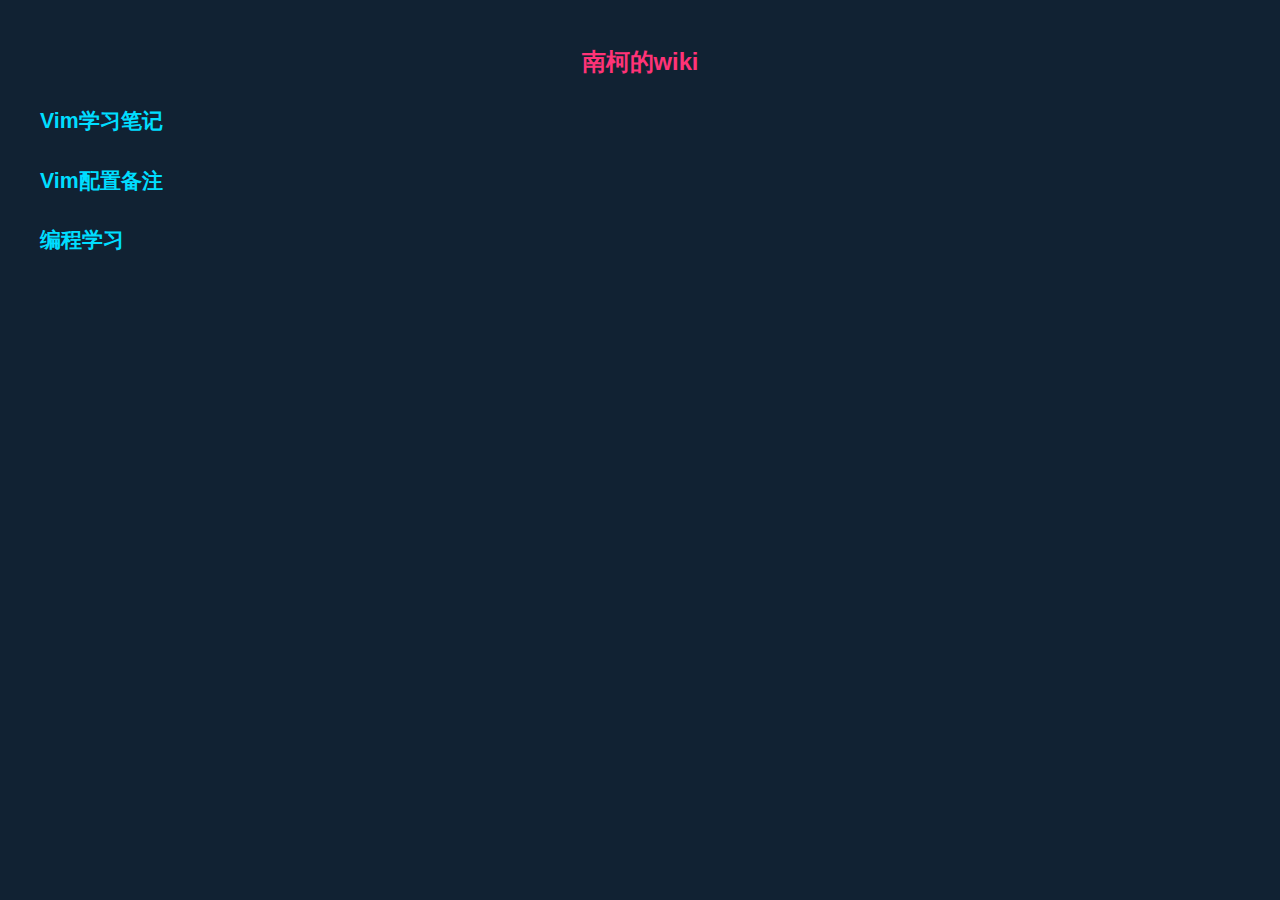
<file: index.html>
<!DOCTYPE HTML PUBLIC "-//W3C//DTD HTML 4.01 Transitional//EN" "http://www.w3.org/TR/html4/loose.dtd">
<html>
<head>
<link rel="Stylesheet" type="text/css" href="style.css">
<title>index</title>
<meta http-equiv="Content-Type" content="text/html; charset=utf-8">
        <link type="text/css" rel="stylesheet" href="styles/shCore.css" /> 
	<link type="text/css" rel="stylesheet" href="styles/shThemeEmacs.css" /> 
	<script type="text/javascript" src="scripts/shCore.js"></script> 
	<script type="text/javascript" src="scripts/shBrushPython.js"></script>
	<script type="text/javascript" src="scripts/shBrushCpp.js"></script> 
	<script type="text/javascript" src="scripts/shBrushBash.js"></script>
	<script type="text/javascript" src="scripts/shBrushJava.js"></script>
	<script type="text/javascript">
	  SyntaxHighlighter.all();
	</script>
</head>
    <!--<body style="background: #C3C3C3; font-family: Monaco" >-->
    <!-- <span style="color: #81c2ba "> -->


<h1 id="toc_1" class="justcenter">南柯的wiki</h1>

<h2 id="toc_1.1"><a href="Vim学习笔记.html">Vim学习笔记</a></h2>

<h2 id="toc_1.2"><a href="Vim配置备注.html">Vim配置备注</a></h2>

<h2 id="toc_1.3"><a href="编程学习.html">编程学习</a></h2>

</body>
</html>
</file>
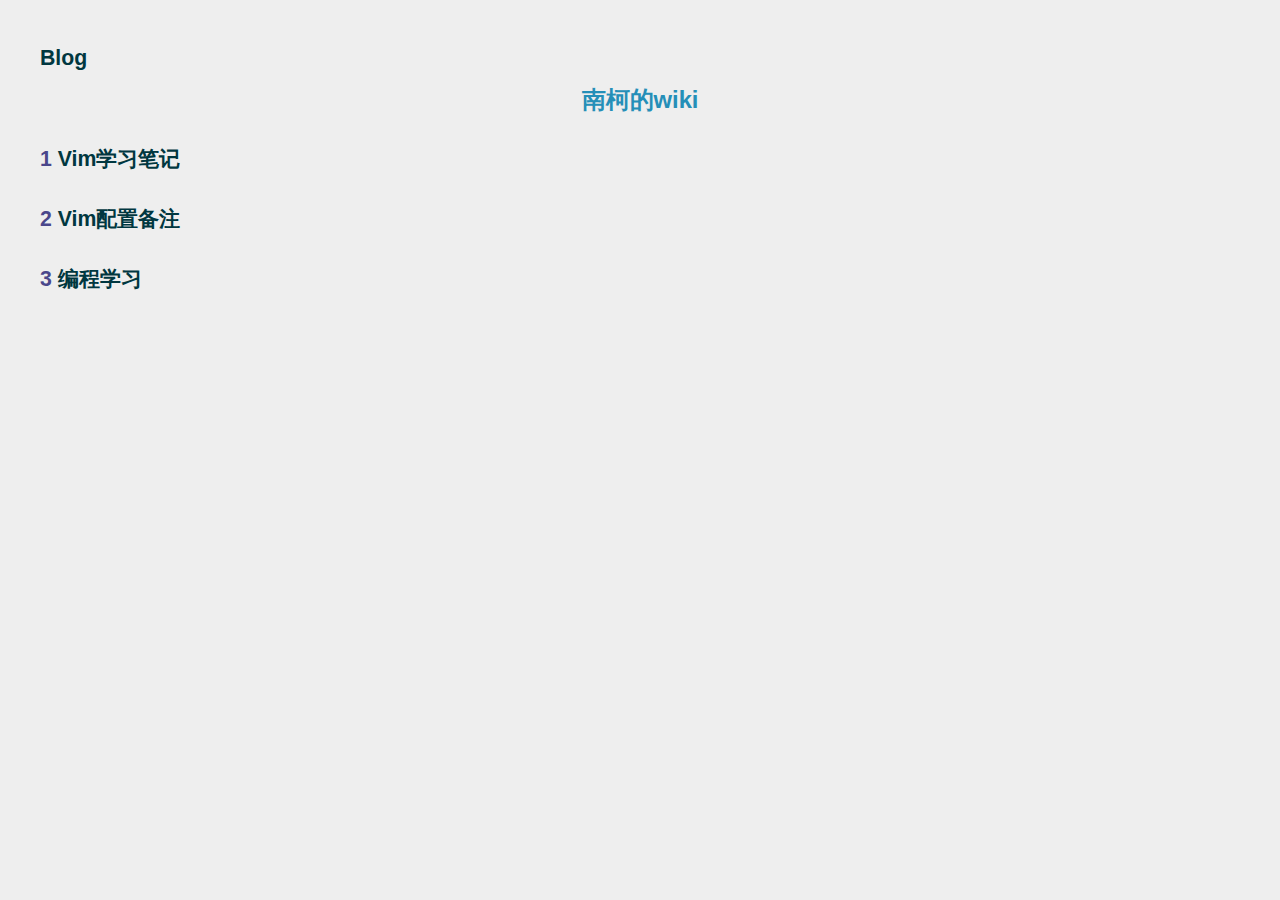
<file: wikihtml/index.html>
<!DOCTYPE HTML PUBLIC "-//W3C//DTD HTML 4.01 Transitional//EN" "http://www.w3.org/TR/html4/loose.dtd">
<html>
<head>
<link rel="Stylesheet" type="text/css" href="style.css">
<title>index</title>
<meta http-equiv="Content-Type" content="text/html; charset=utf-8">
        <link type="text/css" rel="stylesheet" href="styles/shCore.css" /> 
	<link type="text/css" rel="stylesheet" href="styles/shThemeEmacs.css" /> 
	<script type="text/javascript" src="scripts/shCore.js"></script> 
	<script type="text/javascript" src="scripts/shBrushPython.js"></script>
	<script type="text/javascript" src="scripts/shBrushCpp.js"></script> 
	<script type="text/javascript" src="scripts/shBrushBash.js"></script>
	<script type="text/javascript" src="scripts/shBrushJava.js"></script>
	<script type="text/javascript">
	  SyntaxHighlighter.all();
	</script>
</head>
<body>

<h2>
    <a href = "http://nankor.org"> Blog </a>
</h2>


<h1 id="toc_1" class="justcenter"> 南柯的wiki</h1>

<h2 id="toc_1.1">1 <a href="Vim学习笔记.html">Vim学习笔记</a></h2>

<h2 id="toc_1.2">2 <a href="Vim配置备注.html">Vim配置备注</a></h2>

<h2 id="toc_1.3">3 <a href="编程学习.html">编程学习</a></h2>

</body>
</html>
</file>
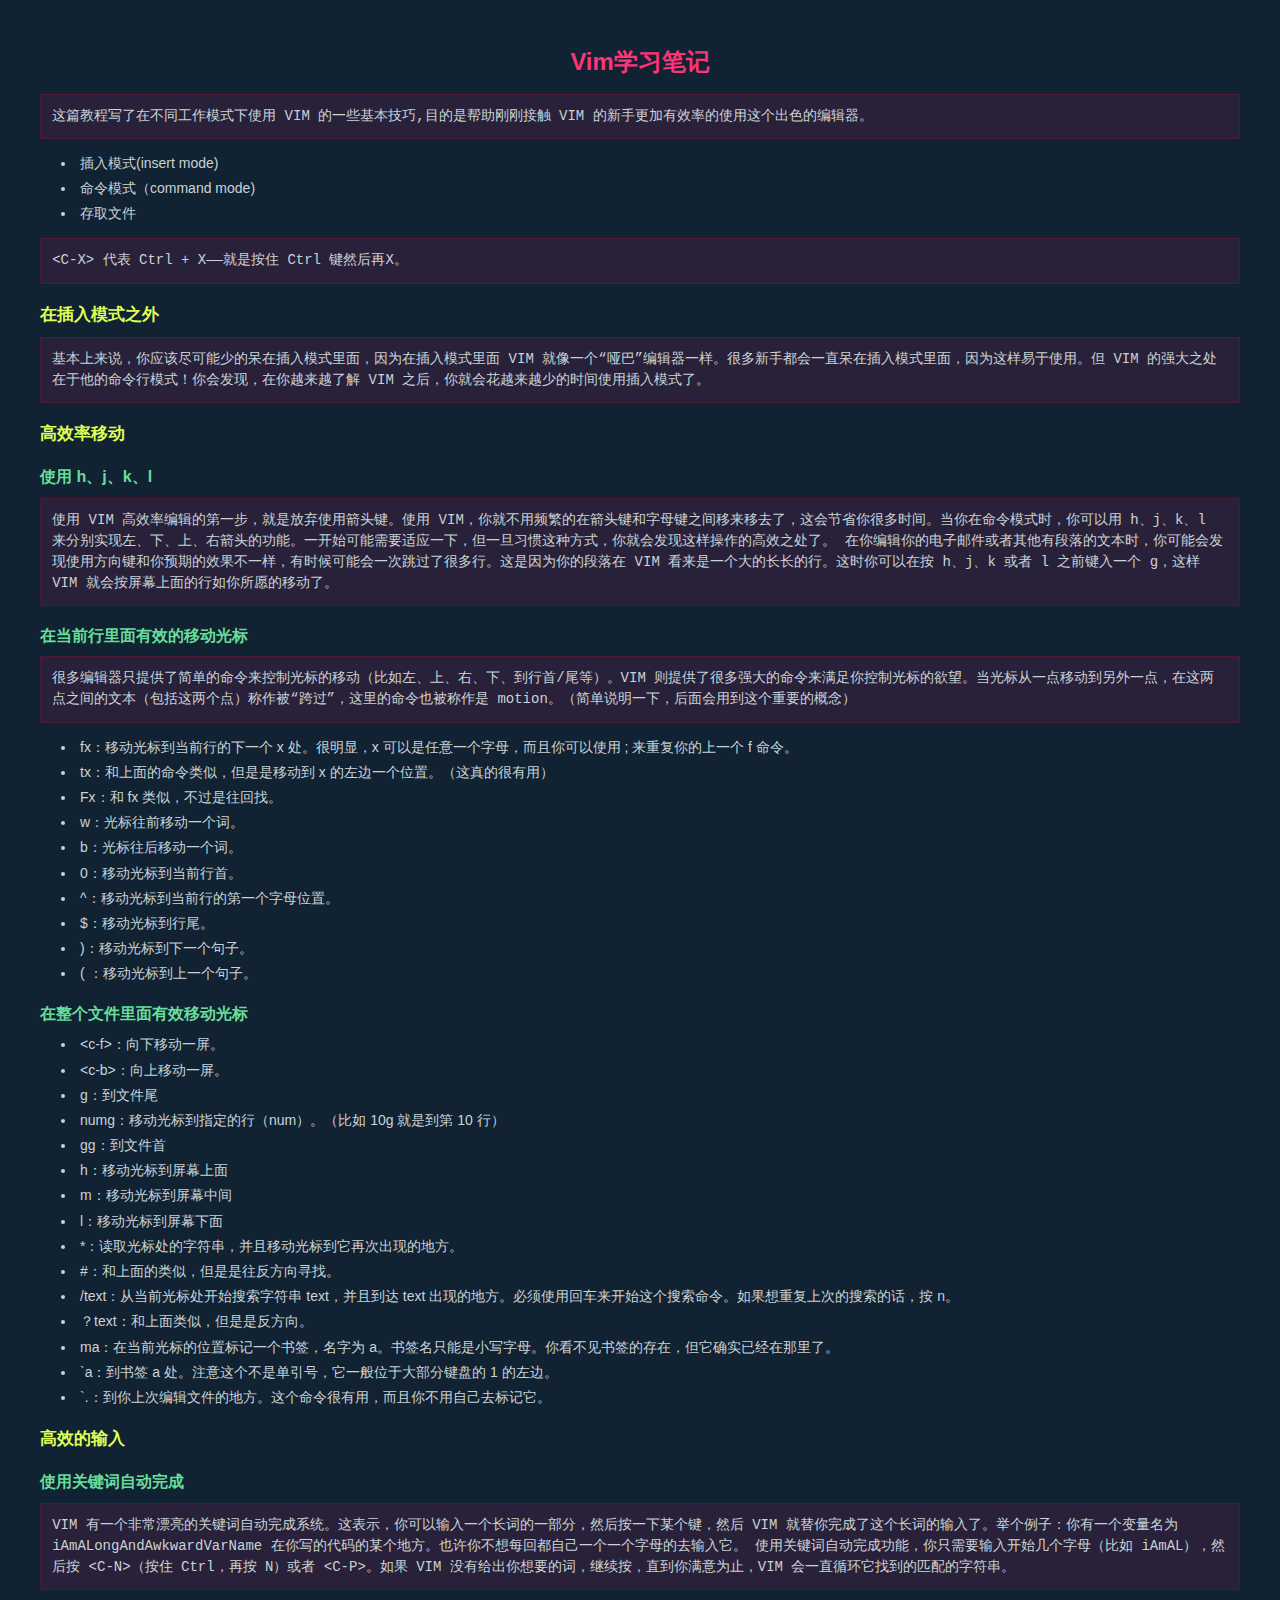
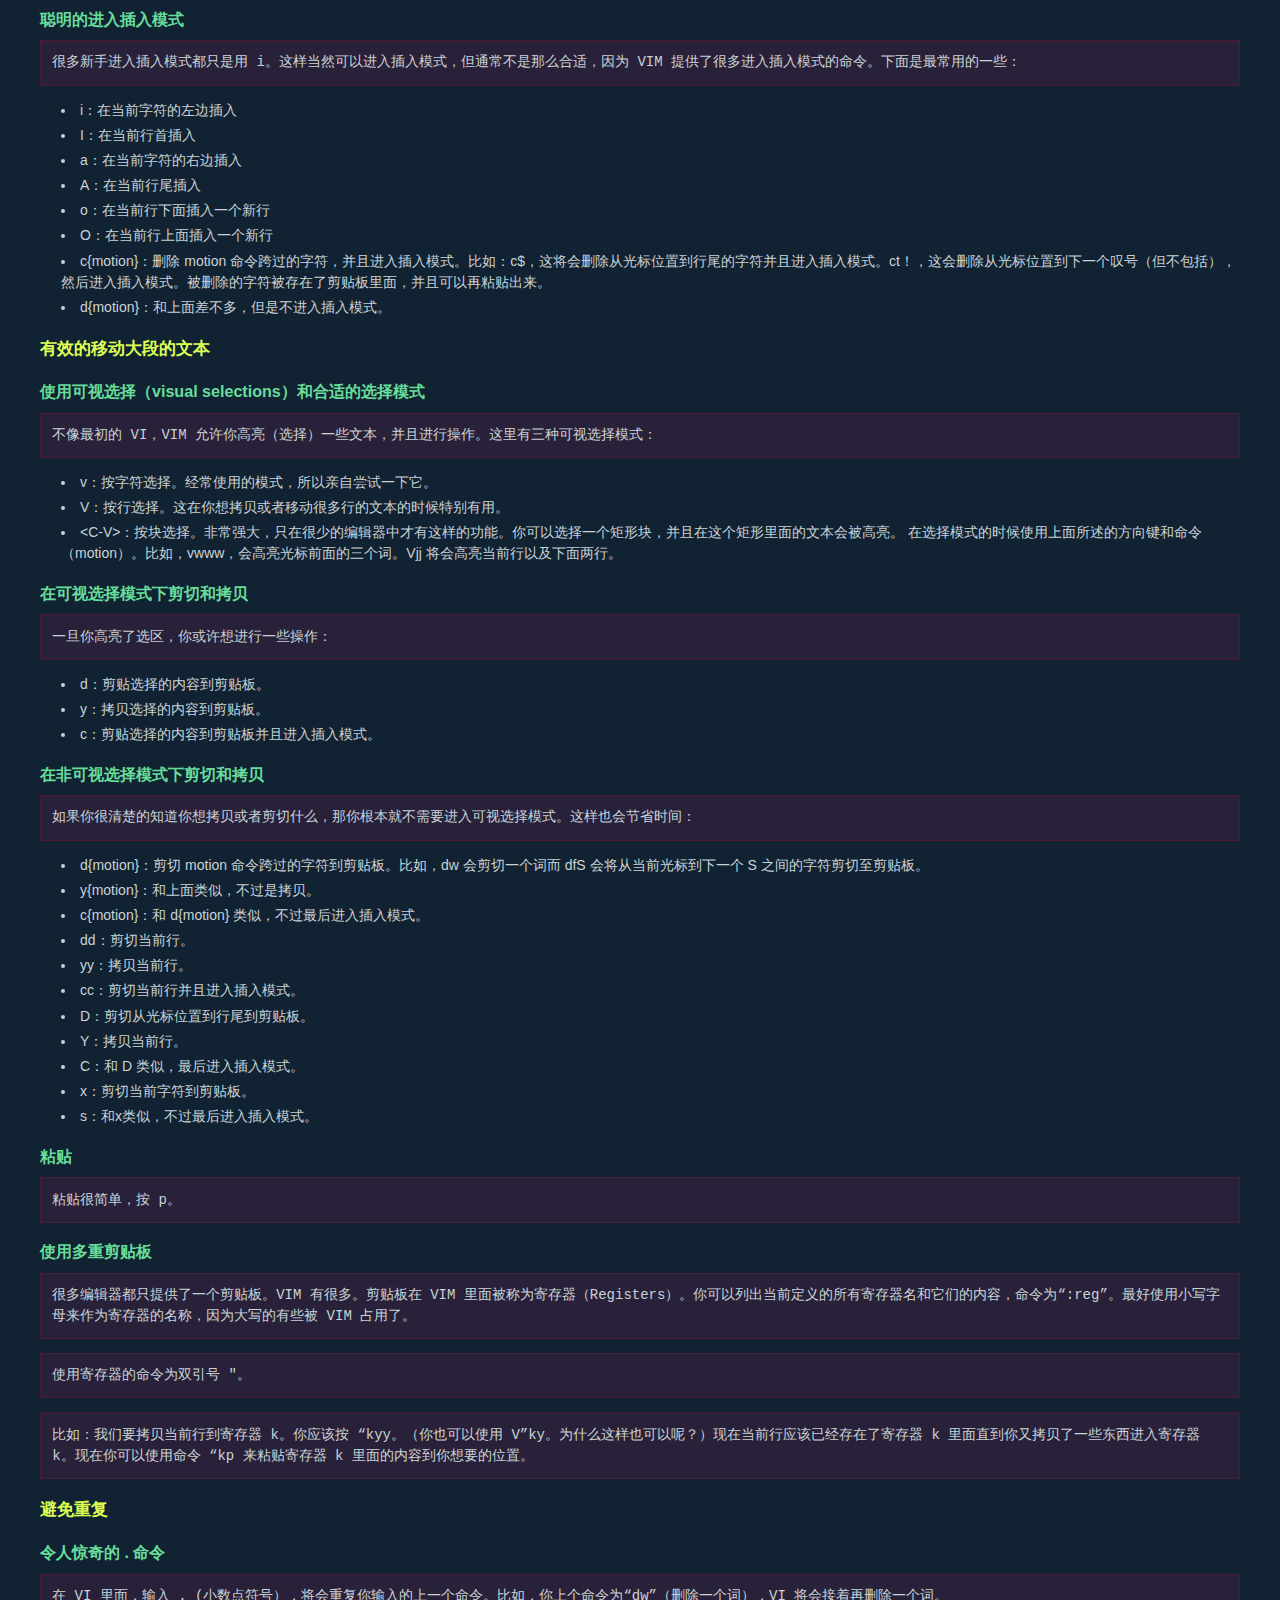
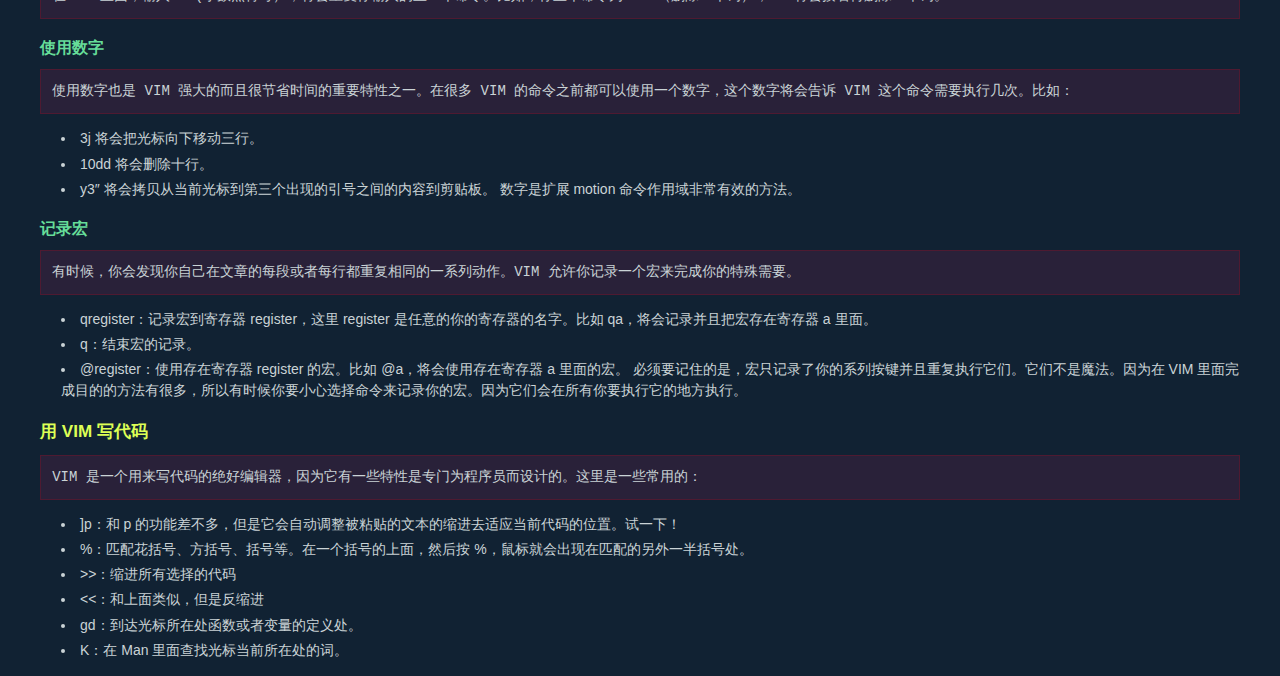
<file: Vim学习笔记.html>
<!DOCTYPE HTML PUBLIC "-//W3C//DTD HTML 4.01 Transitional//EN" "http://www.w3.org/TR/html4/loose.dtd">
<html>
<head>
<link rel="Stylesheet" type="text/css" href="style.css">
<title>Vim学习笔记</title>
<meta http-equiv="Content-Type" content="text/html; charset=utf-8">
        <link type="text/css" rel="stylesheet" href="styles/shCore.css" /> 
	<link type="text/css" rel="stylesheet" href="styles/shThemeEmacs.css" /> 
	<script type="text/javascript" src="scripts/shCore.js"></script> 
	<script type="text/javascript" src="scripts/shBrushPython.js"></script>
	<script type="text/javascript" src="scripts/shBrushCpp.js"></script> 
	<script type="text/javascript" src="scripts/shBrushBash.js"></script>
	<script type="text/javascript" src="scripts/shBrushJava.js"></script>
	<script type="text/javascript">
	  SyntaxHighlighter.all();
	</script>
</head>
    <!--<body style="background: #C3C3C3; font-family: Monaco" >-->
    <!-- <span style="color: #81c2ba "> -->

<h1 id="toc_1" class="justcenter">Vim学习笔记</h1>
<blockquote>
这篇教程写了在不同工作模式下使用 VIM 的一些基本技巧,目的是帮助刚刚接触 VIM 的新手更加有效率的使用这个出色的编辑器。
</blockquote>
<ul>
<li>
插入模式(insert mode)

<li>
命令模式（command mode)

<li>
存取文件

</ul>
<blockquote>
&lt;C-X&gt; 代表 Ctrl + X——就是按住 Ctrl 键然后再X。
</blockquote>
<h3 id="toc_1.0.1">在插入模式之外</h3>
<blockquote>
基本上来说，你应该尽可能少的呆在插入模式里面，因为在插入模式里面 VIM 就像一个“哑巴”编辑器一样。很多新手都会一直呆在插入模式里面，因为这样易于使用。但 VIM 的强大之处在于他的命令行模式！你会发现，在你越来越了解 VIM 之后，你就会花越来越少的时间使用插入模式了。
</blockquote>
<h3 id="toc_1.0.2">高效率移动</h3>
<h4 id="toc_1.0.2.1">使用 h、j、k、l</h4>
<blockquote>
使用 VIM 高效率编辑的第一步，就是放弃使用箭头键。使用 VIM，你就不用频繁的在箭头键和字母键之间移来移去了，这会节省你很多时间。当你在命令模式时，你可以用 h、j、k、l 来分别实现左、下、上、右箭头的功能。一开始可能需要适应一下，但一旦习惯这种方式，你就会发现这样操作的高效之处了。  在你编辑你的电子邮件或者其他有段落的文本时，你可能会发现使用方向键和你预期的效果不一样，有时候可能会一次跳过了很多行。这是因为你的段落在 VIM 看来是一个大的长长的行。这时你可以在按 h、j、k 或者 l 之前键入一个 g，这样 VIM 就会按屏幕上面的行如你所愿的移动了。
</blockquote>
<h4 id="toc_1.0.2.2">在当前行里面有效的移动光标</h4>
<blockquote>
很多编辑器只提供了简单的命令来控制光标的移动（比如左、上、右、下、到行首/尾等）。VIM 则提供了很多强大的命令来满足你控制光标的欲望。当光标从一点移动到另外一点，在这两点之间的文本（包括这两个点）称作被“跨过”，这里的命令也被称作是 motion。（简单说明一下，后面会用到这个重要的概念）
</blockquote>
  
<ul>
<li>
fx：移动光标到当前行的下一个 x 处。很明显，x 可以是任意一个字母，而且你可以使用 ; 来重复你的上一个 f 命令。

<li>
tx：和上面的命令类似，但是是移动到 x 的左边一个位置。（这真的很有用）

<li>
Fx：和 fx 类似，不过是往回找。

<li>
w：光标往前移动一个词。

<li>
b：光标往后移动一个词。

<li>
0：移动光标到当前行首。

<li>
^：移动光标到当前行的第一个字母位置。

<li>
$：移动光标到行尾。

<li>
)：移动光标到下一个句子。

<li>
( ：移动光标到上一个句子。

</ul>
<h4 id="toc_1.0.2.3">在整个文件里面有效移动光标</h4>
<ul>
<li>
&lt;c-f&gt;：向下移动一屏。

<li>
&lt;c-b&gt;：向上移动一屏。

<li>
g：到文件尾

<li>
numg：移动光标到指定的行（num）。（比如 10g 就是到第 10 行）

<li>
gg：到文件首

<li>
h：移动光标到屏幕上面

<li>
m：移动光标到屏幕中间

<li>
l：移动光标到屏幕下面

<li>
*：读取光标处的字符串，并且移动光标到它再次出现的地方。

<li>
#：和上面的类似，但是是往反方向寻找。

<li>
/text：从当前光标处开始搜索字符串 text，并且到达 text 出现的地方。必须使用回车来开始这个搜索命令。如果想重复上次的搜索的话，按 n。

<li>
？text：和上面类似，但是是反方向。

<li>
ma：在当前光标的位置标记一个书签，名字为 a。书签名只能是小写字母。你看不见书签的存在，但它确实已经在那里了。

<li>
`a：到书签 a 处。注意这个不是单引号，它一般位于大部分键盘的 1 的左边。

<li>
`.：到你上次编辑文件的地方。这个命令很有用，而且你不用自己去标记它。

</ul>
<h3 id="toc_1.0.3">高效的输入</h3>
<h4 id="toc_1.0.3.1">使用关键词自动完成</h4>
<blockquote>
VIM 有一个非常漂亮的关键词自动完成系统。这表示，你可以输入一个长词的一部分，然后按一下某个键，然后 VIM 就替你完成了这个长词的输入了。举个例子：你有一个变量名为 iAmALongAndAwkwardVarName 在你写的代码的某个地方。也许你不想每回都自己一个一个字母的去输入它。
使用关键词自动完成功能，你只需要输入开始几个字母（比如 iAmAL），然后按 &lt;C-N&gt;（按住 Ctrl，再按 N）或者 &lt;C-P&gt;。如果 VIM 没有给出你想要的词，继续按，直到你满意为止，VIM 会一直循环它找到的匹配的字符串。
</blockquote>
<h4 id="toc_1.0.3.2">聪明的进入插入模式</h4>
<blockquote>
很多新手进入插入模式都只是用 i。这样当然可以进入插入模式，但通常不是那么合适，因为 VIM 提供了很多进入插入模式的命令。下面是最常用的一些：
</blockquote>
<ul>
<li>
i：在当前字符的左边插入

<li>
I：在当前行首插入

<li>
a：在当前字符的右边插入

<li>
A：在当前行尾插入

<li>
o：在当前行下面插入一个新行

<li>
O：在当前行上面插入一个新行

<li>
c{motion}：删除 motion 命令跨过的字符，并且进入插入模式。比如：c$，这将会删除从光标位置到行尾的字符并且进入插入模式。ct！，这会删除从光标位置到下一个叹号（但不包括），然后进入插入模式。被删除的字符被存在了剪贴板里面，并且可以再粘贴出来。

<li>
d{motion}：和上面差不多，但是不进入插入模式。

</ul>
<h3 id="toc_1.0.4">有效的移动大段的文本</h3>
<h4 id="toc_1.0.4.1">使用可视选择（visual selections）和合适的选择模式</h4>
<blockquote>
不像最初的 VI，VIM 允许你高亮（选择）一些文本，并且进行操作。这里有三种可视选择模式：
</blockquote>
<ul>
<li>
v：按字符选择。经常使用的模式，所以亲自尝试一下它。

<li>
V：按行选择。这在你想拷贝或者移动很多行的文本的时候特别有用。

<li>
&lt;C-V&gt;：按块选择。非常强大，只在很少的编辑器中才有这样的功能。你可以选择一个矩形块，并且在这个矩形里面的文本会被高亮。
    在选择模式的时候使用上面所述的方向键和命令（motion）。比如，vwww，会高亮光标前面的三个词。Vjj 将会高亮当前行以及下面两行。

</ul>
<h4 id="toc_1.0.4.2">在可视选择模式下剪切和拷贝</h4>
<blockquote>
一旦你高亮了选区，你或许想进行一些操作：
</blockquote>
<ul>
<li>
d：剪贴选择的内容到剪贴板。

<li>
y：拷贝选择的内容到剪贴板。

<li>
c：剪贴选择的内容到剪贴板并且进入插入模式。

</ul>
<h4 id="toc_1.0.4.3">在非可视选择模式下剪切和拷贝</h4>
<blockquote>
如果你很清楚的知道你想拷贝或者剪切什么，那你根本就不需要进入可视选择模式。这样也会节省时间：
</blockquote>
<ul>
<li>
d{motion}：剪切 motion 命令跨过的字符到剪贴板。比如，dw 会剪切一个词而 dfS 会将从当前光标到下一个 S 之间的字符剪切至剪贴板。

<li>
y{motion}：和上面类似，不过是拷贝。

<li>
c{motion}：和 d{motion} 类似，不过最后进入插入模式。

<li>
dd：剪切当前行。

<li>
yy：拷贝当前行。

<li>
cc：剪切当前行并且进入插入模式。

<li>
D：剪切从光标位置到行尾到剪贴板。

<li>
Y：拷贝当前行。

<li>
C：和 D 类似，最后进入插入模式。

<li>
x：剪切当前字符到剪贴板。

<li>
s：和x类似，不过最后进入插入模式。

</ul>
<h4 id="toc_1.0.4.4">粘贴</h4>
<blockquote>
粘贴很简单，按 p。
</blockquote>
<h4 id="toc_1.0.4.5">使用多重剪贴板</h4>
<blockquote>
很多编辑器都只提供了一个剪贴板。VIM 有很多。剪贴板在 VIM 里面被称为寄存器（Registers）。你可以列出当前定义的所有寄存器名和它们的内容，命令为“:reg”。最好使用小写字母来作为寄存器的名称，因为大写的有些被 VIM 占用了。
</blockquote>
<blockquote>
使用寄存器的命令为双引号 "。
</blockquote>
<blockquote>
比如：我们要拷贝当前行到寄存器 k。你应该按 “kyy。（你也可以使用 V”ky。为什么这样也可以呢？）现在当前行应该已经存在了寄存器 k 里面直到你又拷贝了一些东西进入寄存器 k。现在你可以使用命令 “kp 来粘贴寄存器 k 里面的内容到你想要的位置。
</blockquote>
<h3 id="toc_1.0.5">避免重复</h3>
<h4 id="toc_1.0.5.1">令人惊奇的 . 命令</h4>
<blockquote>
在 VI 里面，输入 . (小数点符号），将会重复你输入的上一个命令。比如，你上个命令为“dw”（删除一个词），VI 将会接着再删除一个词。
</blockquote>
<h4 id="toc_1.0.5.2">使用数字</h4>
<blockquote>
使用数字也是 VIM 强大的而且很节省时间的重要特性之一。在很多 VIM 的命令之前都可以使用一个数字，这个数字将会告诉 VIM 这个命令需要执行几次。比如：
</blockquote>
<ul>
<li>
3j 将会把光标向下移动三行。

<li>
10dd 将会删除十行。

<li>
y3″ 将会拷贝从当前光标到第三个出现的引号之间的内容到剪贴板。
    数字是扩展 motion 命令作用域非常有效的方法。

</ul>
<h4 id="toc_1.0.5.3">记录宏</h4>
<blockquote>
有时候，你会发现你自己在文章的每段或者每行都重复相同的一系列动作。VIM 允许你记录一个宏来完成你的特殊需要。
</blockquote>
<ul>
<li>
qregister：记录宏到寄存器 register，这里 register 是任意的你的寄存器的名字。比如 qa，将会记录并且把宏存在寄存器 a 里面。

<li>
q：结束宏的记录。

<li>
@register：使用存在寄存器 register 的宏。比如 @a，将会使用存在寄存器 a 里面的宏。
    必须要记住的是，宏只记录了你的系列按键并且重复执行它们。它们不是魔法。因为在 VIM 里面完成目的的方法有很多，所以有时候你要小心选择命令来记录你的宏。因为它们会在所有你要执行它的地方执行。

</ul>
<h3 id="toc_1.0.6">用 VIM 写代码</h3>
<blockquote>
VIM 是一个用来写代码的绝好编辑器，因为它有一些特性是专门为程序员而设计的。这里是一些常用的：
</blockquote>
<ul>
<li>
]p：和 p 的功能差不多，但是它会自动调整被粘贴的文本的缩进去适应当前代码的位置。试一下！

<li>
%：匹配花括号、方括号、括号等。在一个括号的上面，然后按 %，鼠标就会出现在匹配的另外一半括号处。

<li>
&gt;&gt;：缩进所有选择的代码

<li>
&lt;&lt;：和上面类似，但是反缩进

<li>
gd：到达光标所在处函数或者变量的定义处。

<li>
K：在 Man 里面查找光标当前所在处的词。

</ul>

</body>
</html>
</file>
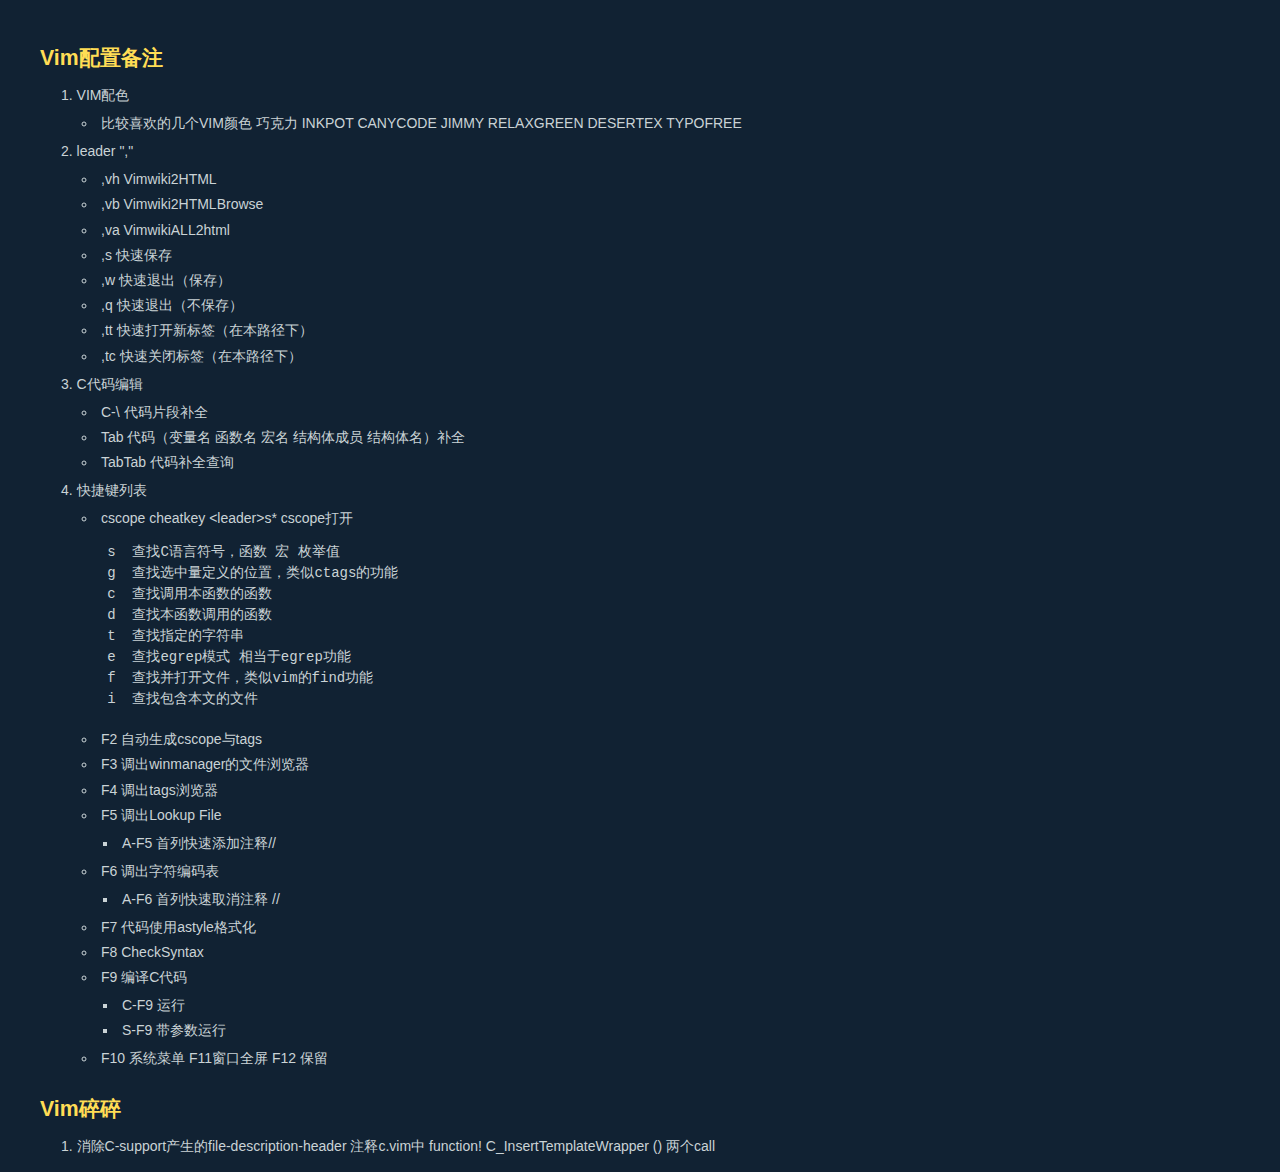
<file: Vim配置备注.html>
<!DOCTYPE HTML PUBLIC "-//W3C//DTD HTML 4.01 Transitional//EN" "http://www.w3.org/TR/html4/loose.dtd">
<html>
<head>
<link rel="Stylesheet" type="text/css" href="style.css">
<title>Vim配置备注</title>
<meta http-equiv="Content-Type" content="text/html; charset=utf-8">
        <link type="text/css" rel="stylesheet" href="styles/shCore.css" /> 
	<link type="text/css" rel="stylesheet" href="styles/shThemeEmacs.css" /> 
	<script type="text/javascript" src="scripts/shCore.js"></script> 
	<script type="text/javascript" src="scripts/shBrushPython.js"></script>
	<script type="text/javascript" src="scripts/shBrushCpp.js"></script> 
	<script type="text/javascript" src="scripts/shBrushBash.js"></script>
	<script type="text/javascript" src="scripts/shBrushJava.js"></script>
	<script type="text/javascript">
	  SyntaxHighlighter.all();
	</script>
</head>
    <!--<body style="background: #C3C3C3; font-family: Monaco" >-->
    <!-- <span style="color: #81c2ba "> -->

<h2 id="toc_0.1">Vim配置备注</h2>

<ol>
<li>
VIM配色

<ul>
<li>
比较喜欢的几个VIM颜色 巧克力 INKPOT CANYCODE  JIMMY RELAXGREEN DESERTEX TYPOFREE

</ul>
<li>
leader ","

<ul>
<li>
,vh Vimwiki2HTML

<li>
,vb Vimwiki2HTMLBrowse

<li>
,va VimwikiALL2html

<li>
,s 快速保存

<li>
,w 快速退出（保存）

<li>
,q 快速退出（不保存）

<li>
,tt 快速打开新标签（在本路径下）

<li>
,tc 快速关闭标签（在本路径下）

</ul>
<li>
C代码编辑

<ul>
<li>
C-\ 代码片段补全

<li>
Tab 代码（变量名 函数名 宏名 结构体成员 结构体名）补全

<li>
TabTab 代码补全查询

</ul>
<li>
快捷键列表

<ul>
<li>
cscope cheatkey
 &lt;leader&gt;s* cscope打开
<pre  vim>
s  查找C语言符号，函数 宏 枚举值
g  查找选中量定义的位置，类似ctags的功能
c  查找调用本函数的函数
d  查找本函数调用的函数
t  查找指定的字符串
e  查找egrep模式 相当于egrep功能
f  查找并打开文件，类似vim的find功能
i  查找包含本文的文件
</pre>

<li>
F2 自动生成cscope与tags

<li>
F3 调出winmanager的文件浏览器

<li>
F4 调出tags浏览器

<li>
F5 调出Lookup File

<ul>
<li>
A-F5 首列快速添加注释//

</ul>
<li>
F6 调出字符编码表

<ul>
<li>
A-F6 首列快速取消注释 //

</ul>
<li>
F7 代码使用astyle格式化

<li>
F8 CheckSyntax

<li>
F9 编译C代码

<ul>
<li>
C-F9 运行

<li>
S-F9 带参数运行

</ul>
<li>
F10 系统菜单 F11窗口全屏  F12 保留

</ul>
</ol>

<h2 id="toc_0.2">Vim碎碎</h2>
<ol>
<li>
消除C-support产生的file-description-header 
    注释c.vim中 function! C_InsertTemplateWrapper () 两个call

</ol>

</body>
</html>
</file>
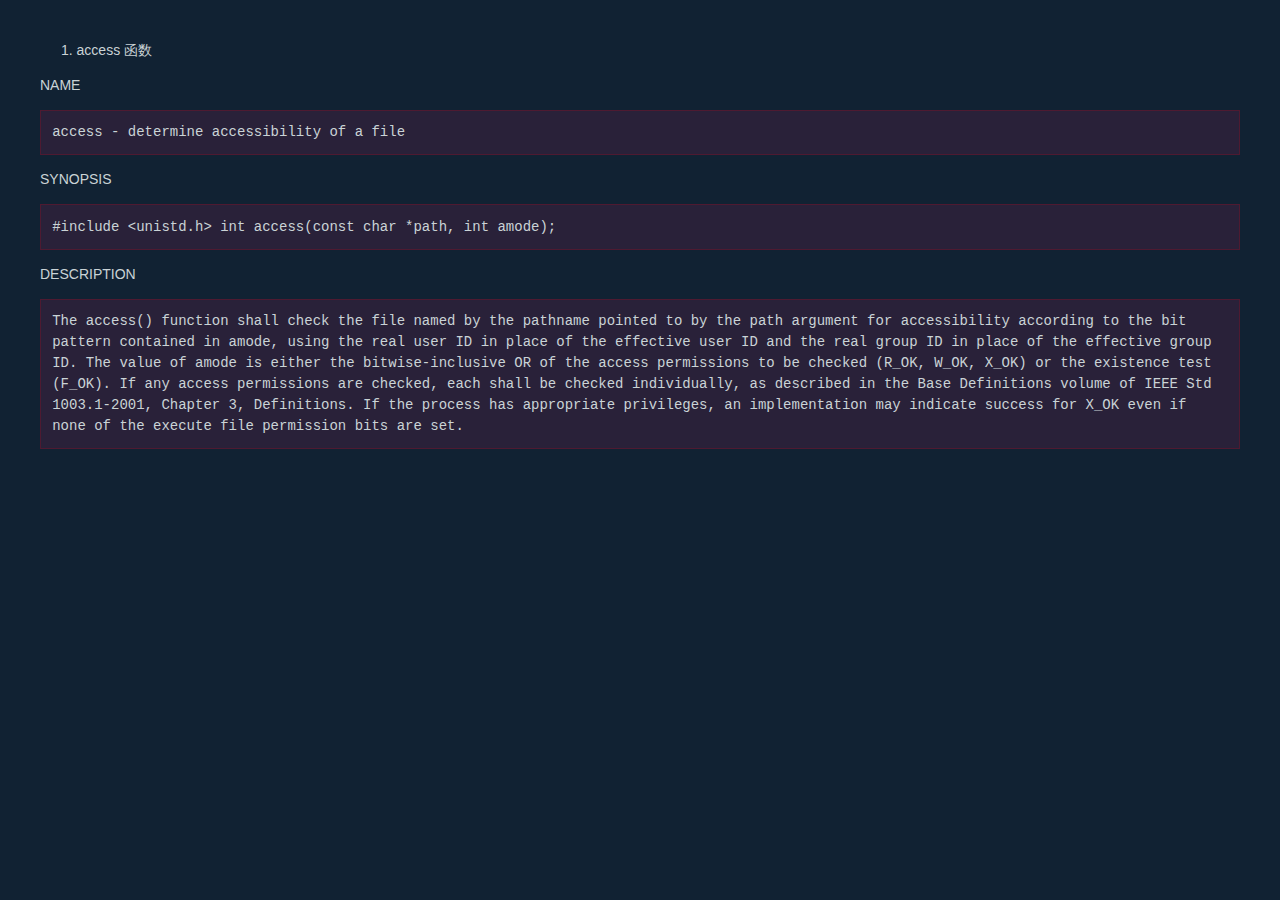
<file: 编程学习.html>
<!DOCTYPE HTML PUBLIC "-//W3C//DTD HTML 4.01 Transitional//EN" "http://www.w3.org/TR/html4/loose.dtd">
<html>
<head>
<link rel="Stylesheet" type="text/css" href="style.css">
<title>编程学习</title>
<meta http-equiv="Content-Type" content="text/html; charset=utf-8">
        <link type="text/css" rel="stylesheet" href="styles/shCore.css" /> 
	<link type="text/css" rel="stylesheet" href="styles/shThemeEmacs.css" /> 
	<script type="text/javascript" src="scripts/shCore.js"></script> 
	<script type="text/javascript" src="scripts/shBrushPython.js"></script>
	<script type="text/javascript" src="scripts/shBrushCpp.js"></script> 
	<script type="text/javascript" src="scripts/shBrushBash.js"></script>
	<script type="text/javascript" src="scripts/shBrushJava.js"></script>
	<script type="text/javascript">
	  SyntaxHighlighter.all();
	</script>
</head>
    <!--<body style="background: #C3C3C3; font-family: Monaco" >-->
    <!-- <span style="color: #81c2ba "> -->

<ol>
<li>
access 函数 

</ol>
<p>
NAME
</p>
<blockquote>
access - determine accessibility of a file
</blockquote>
<p>
SYNOPSIS
</p>
<blockquote>
#include &lt;unistd.h&gt;
int access(const char *path, int amode);
</blockquote>
<p>
DESCRIPTION
</p>
<blockquote>
The access() function shall check the file named by the pathname pointed to by the path argument for accessibility according to  the bit  pattern  contained  in  amode,  using  the real user ID in place of the effective user ID and the real group ID in place of the effective group ID.  The value of amode is either the bitwise-inclusive OR of the access permissions to be checked (R_OK, W_OK, X_OK)  or  the  existence test (F_OK).  If  any  access  permissions  are  checked,  each  shall  be  checked  individually,  as described in the Base Definitions volume of IEEE Std 1003.1-2001, Chapter 3, Definitions. If the process has appropriate privileges, an implementation may indicate success  for X_OK even if none of the execute file permission bits are set.
</blockquote>

</body>
</html>
</file>
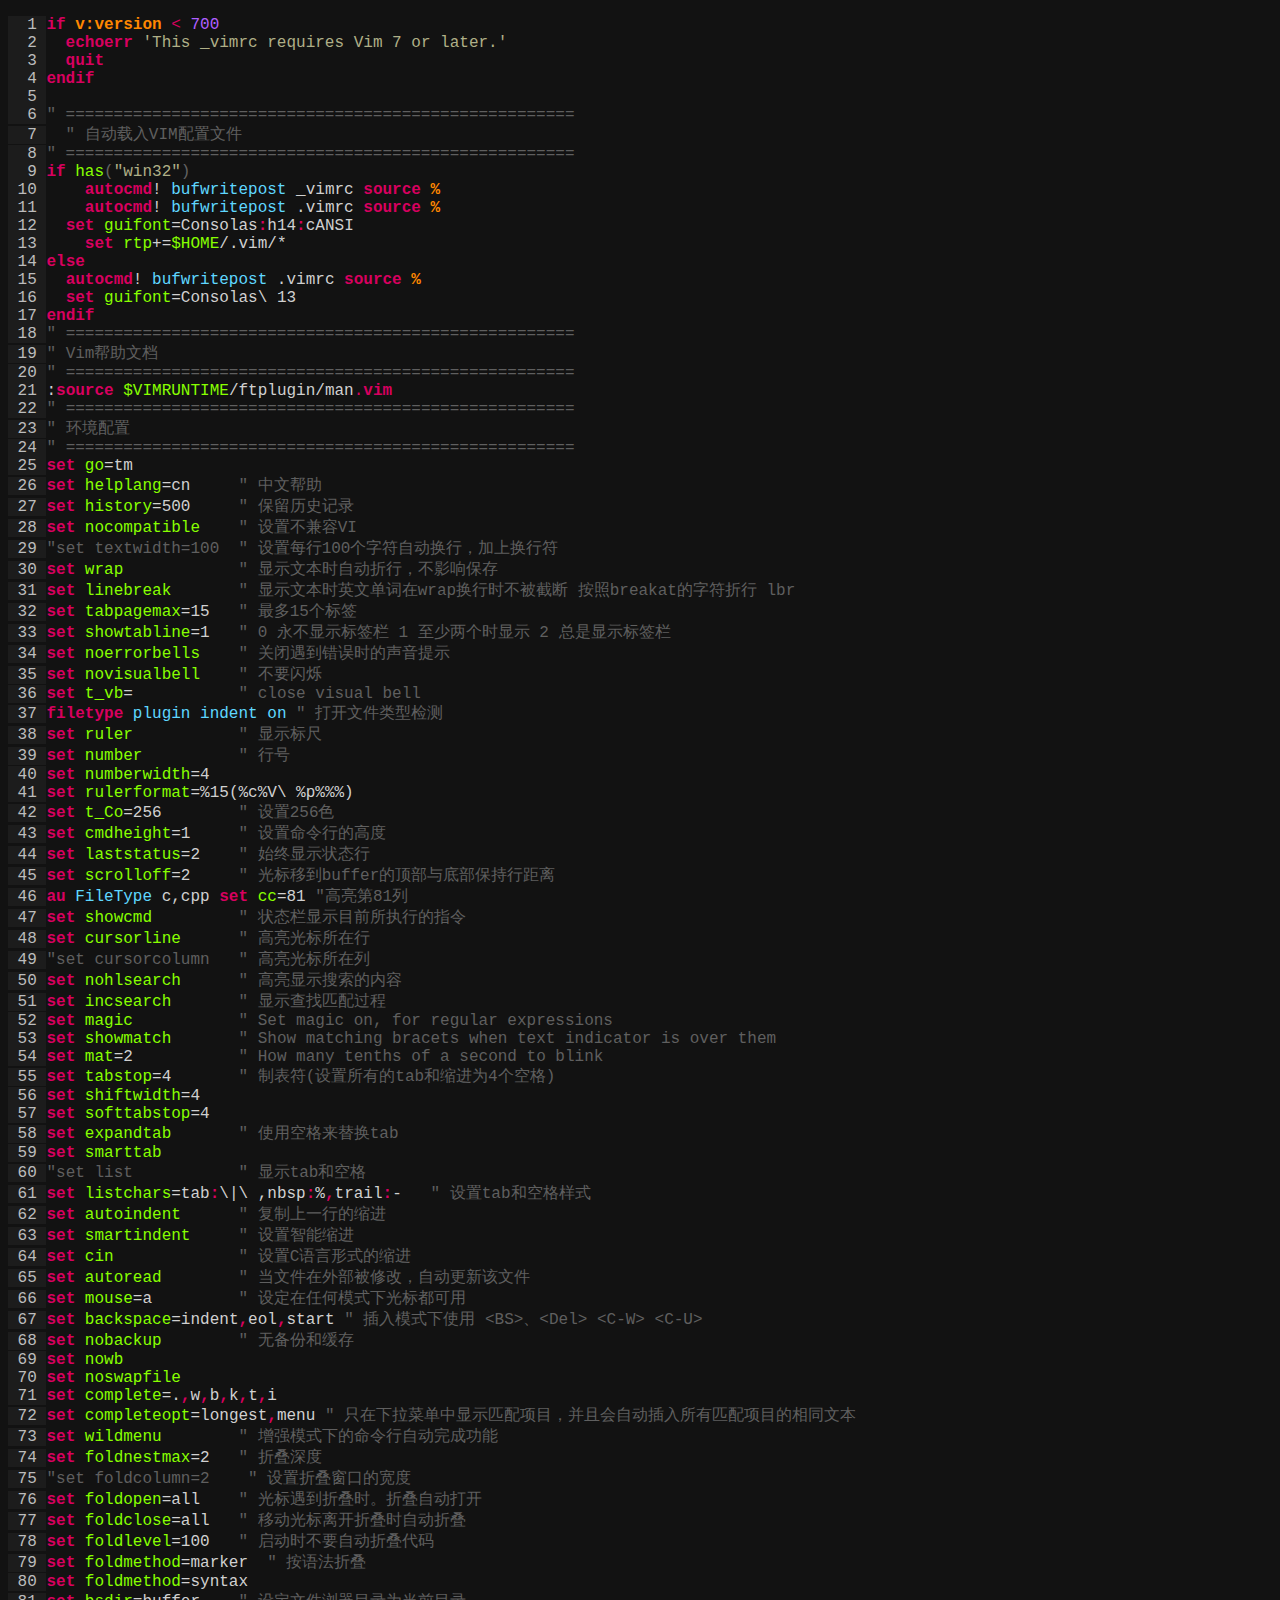
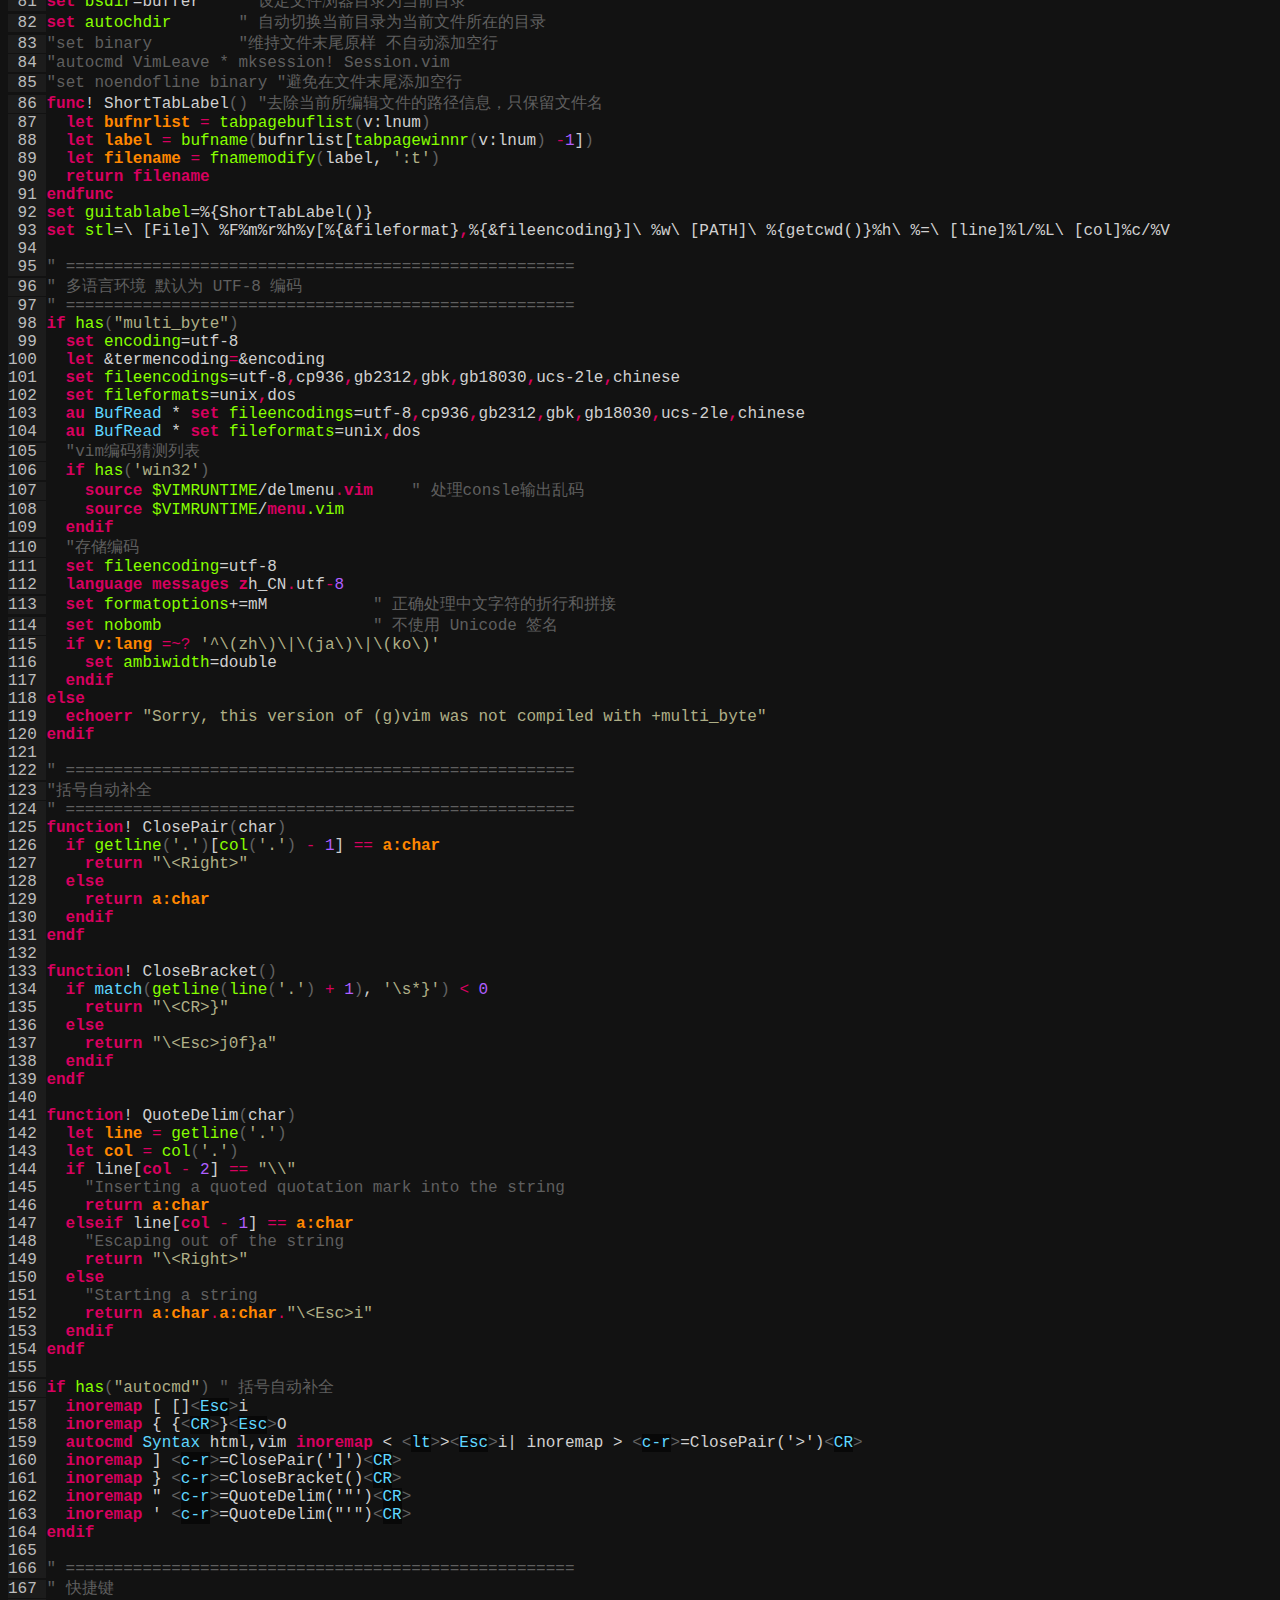
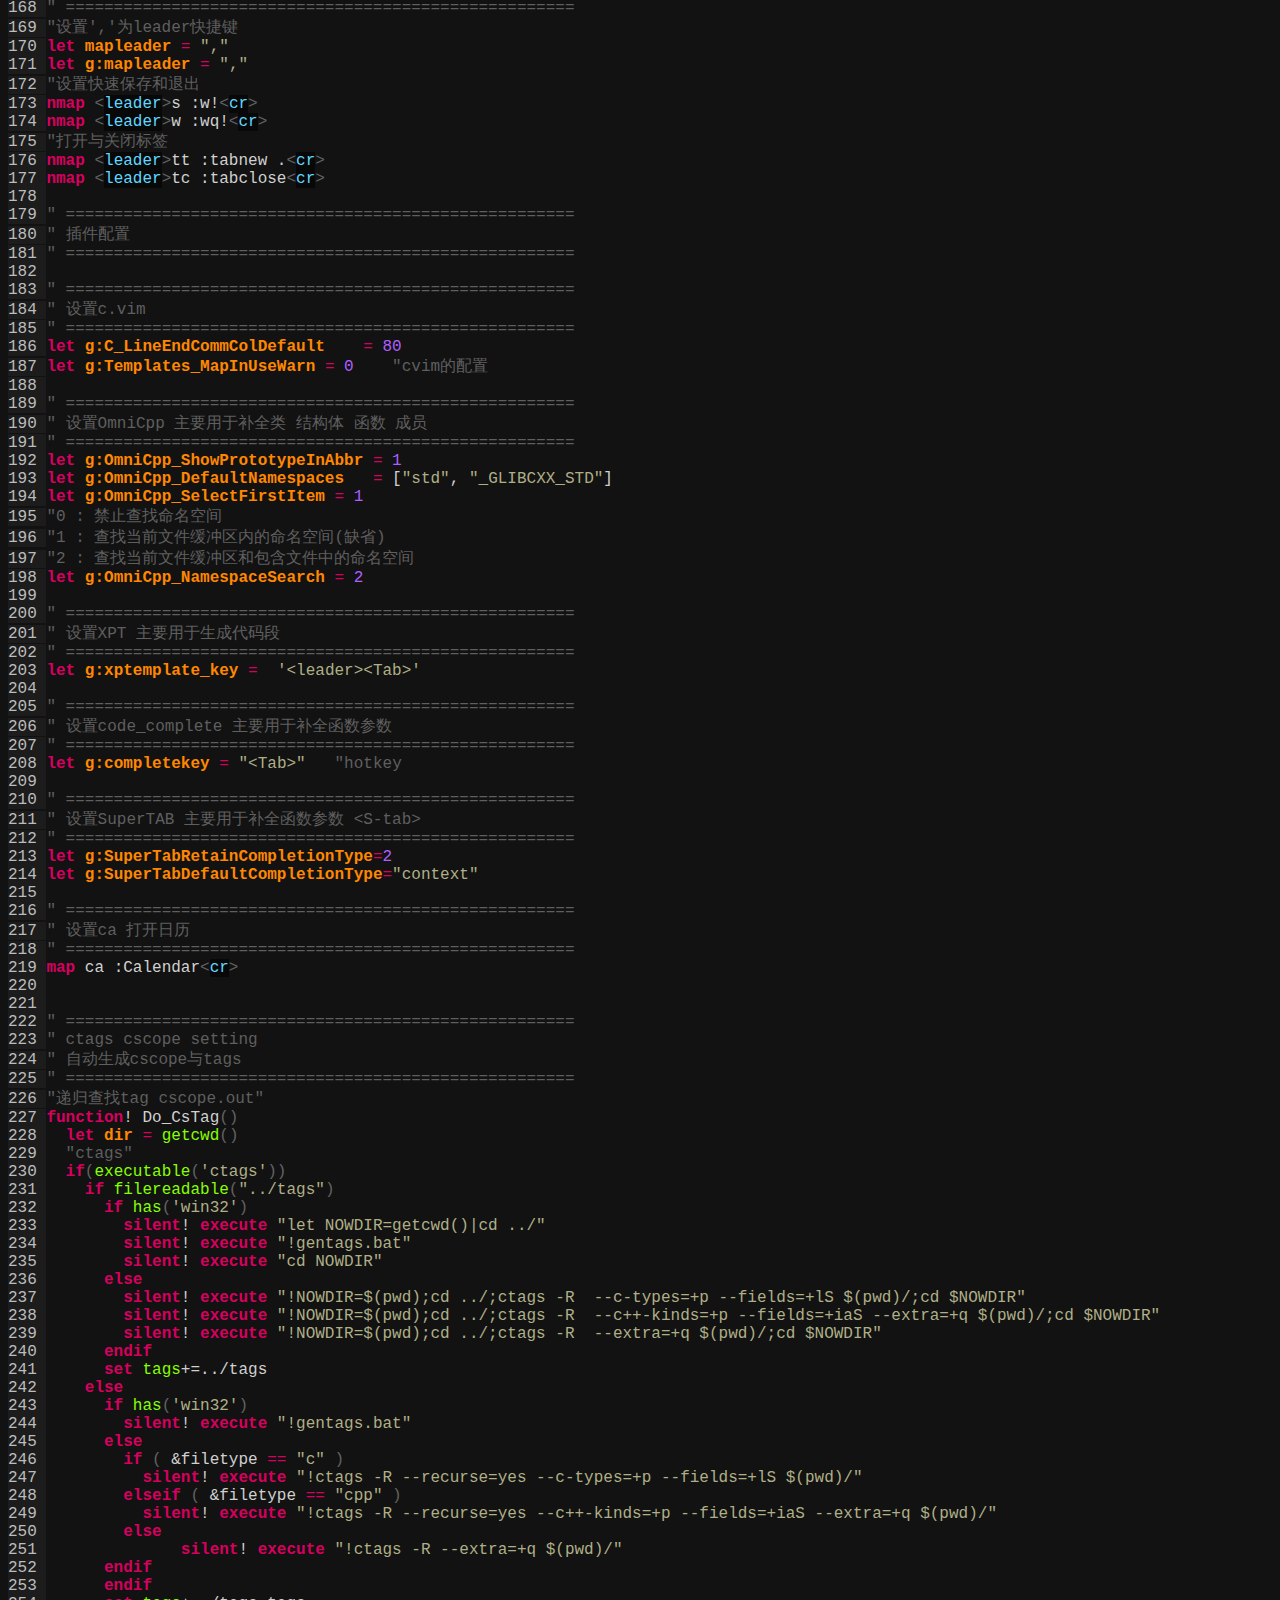
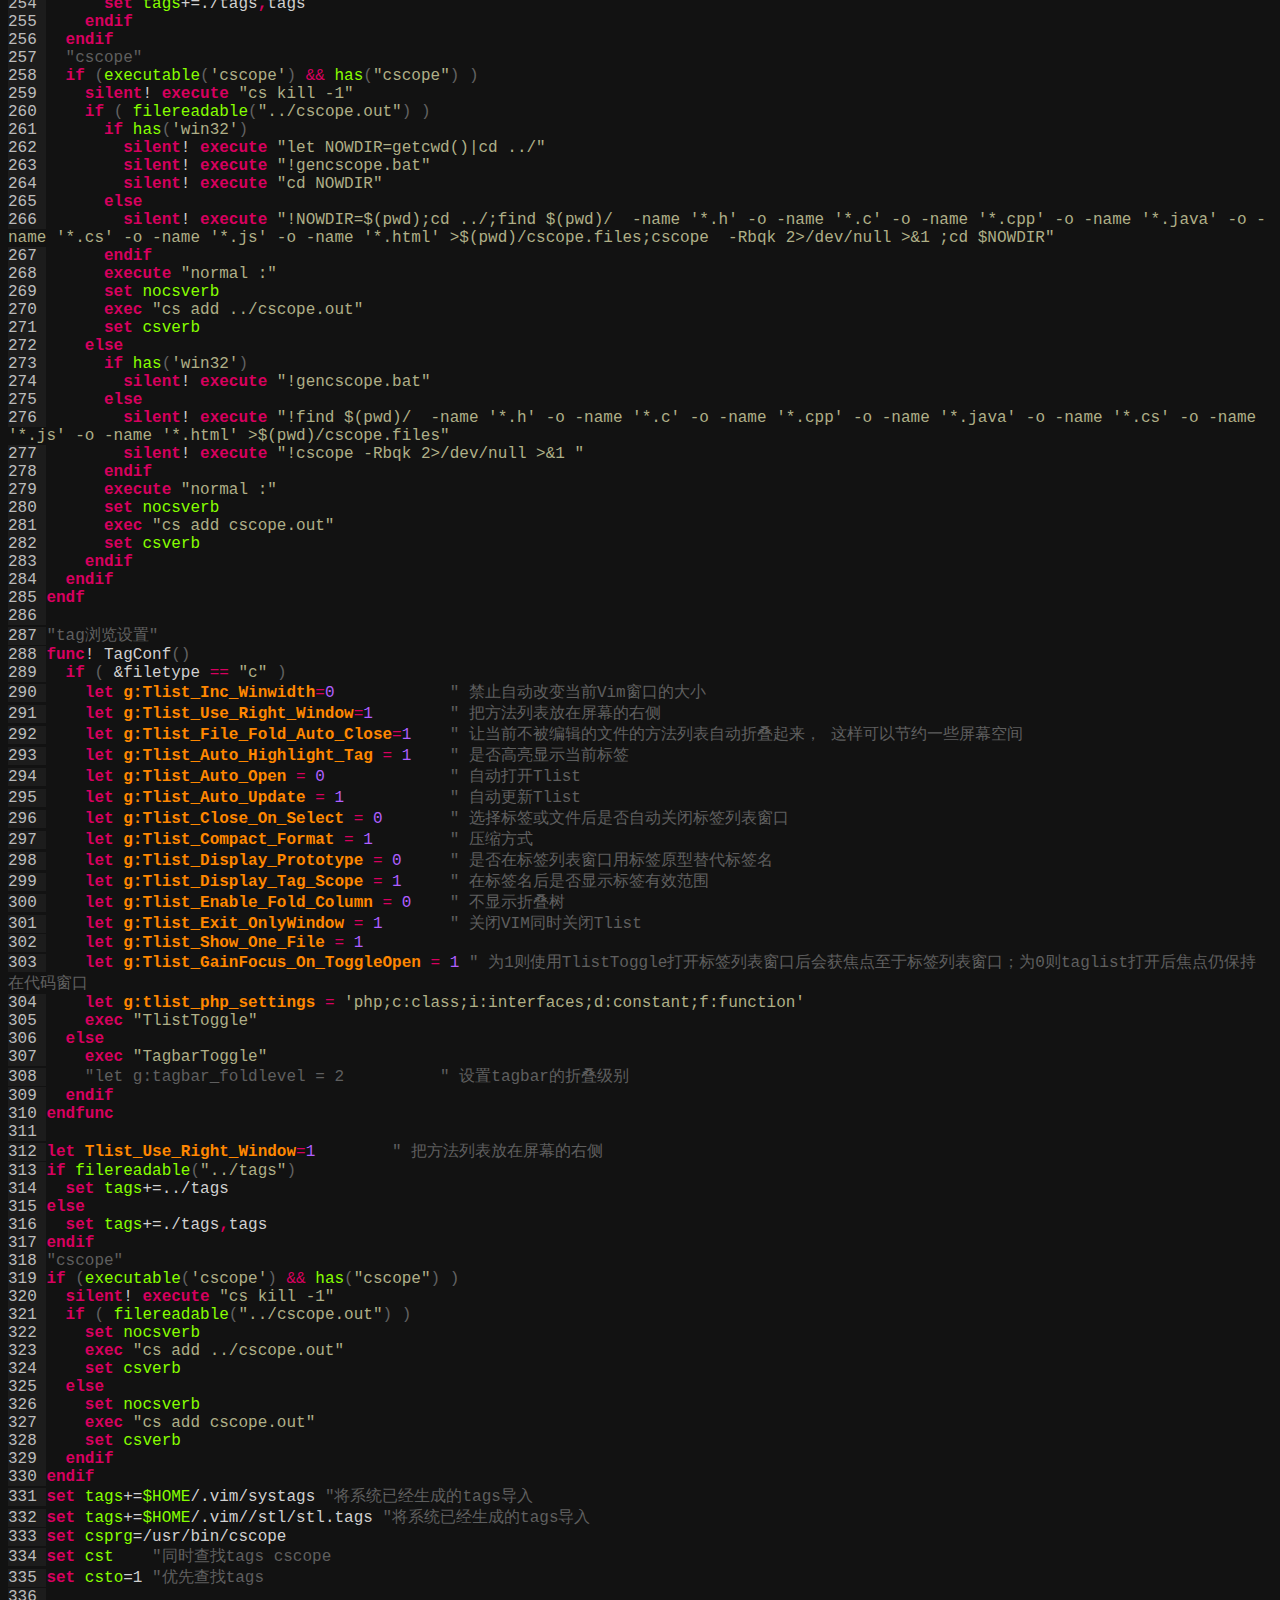
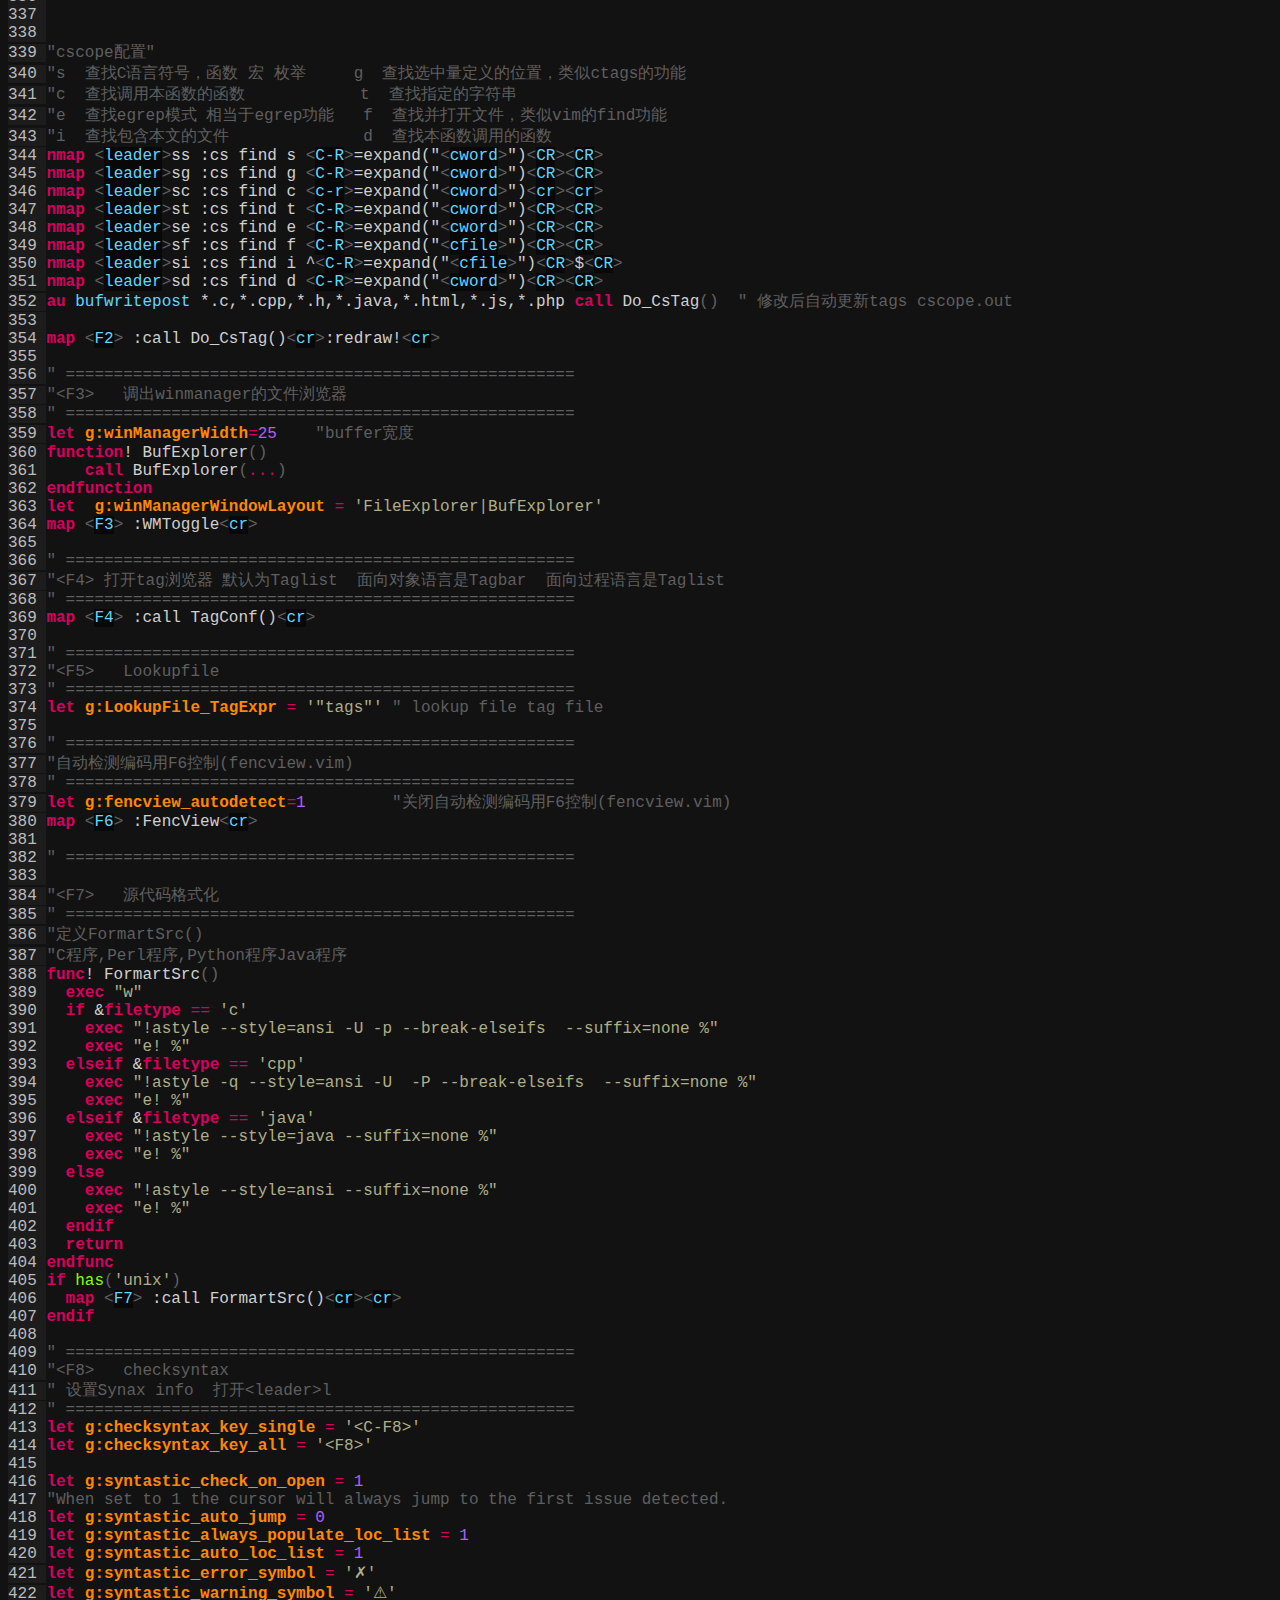
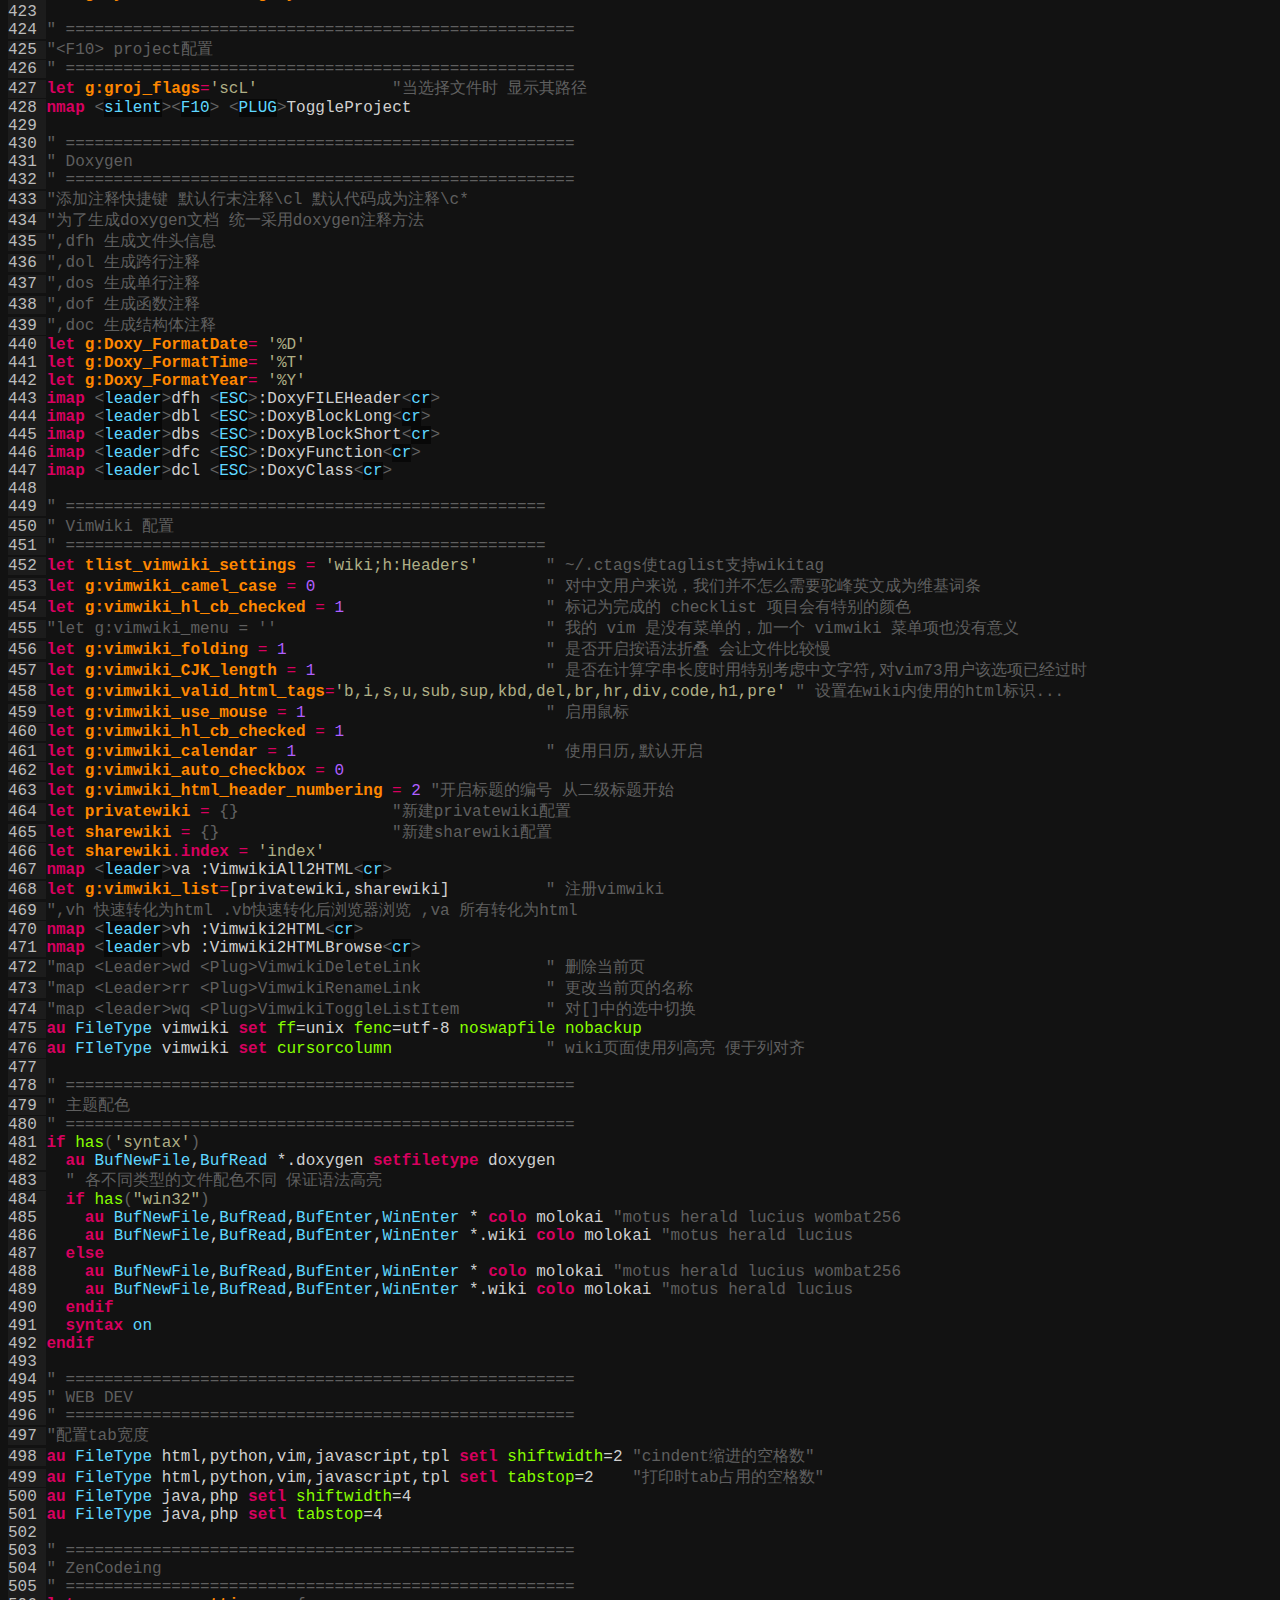
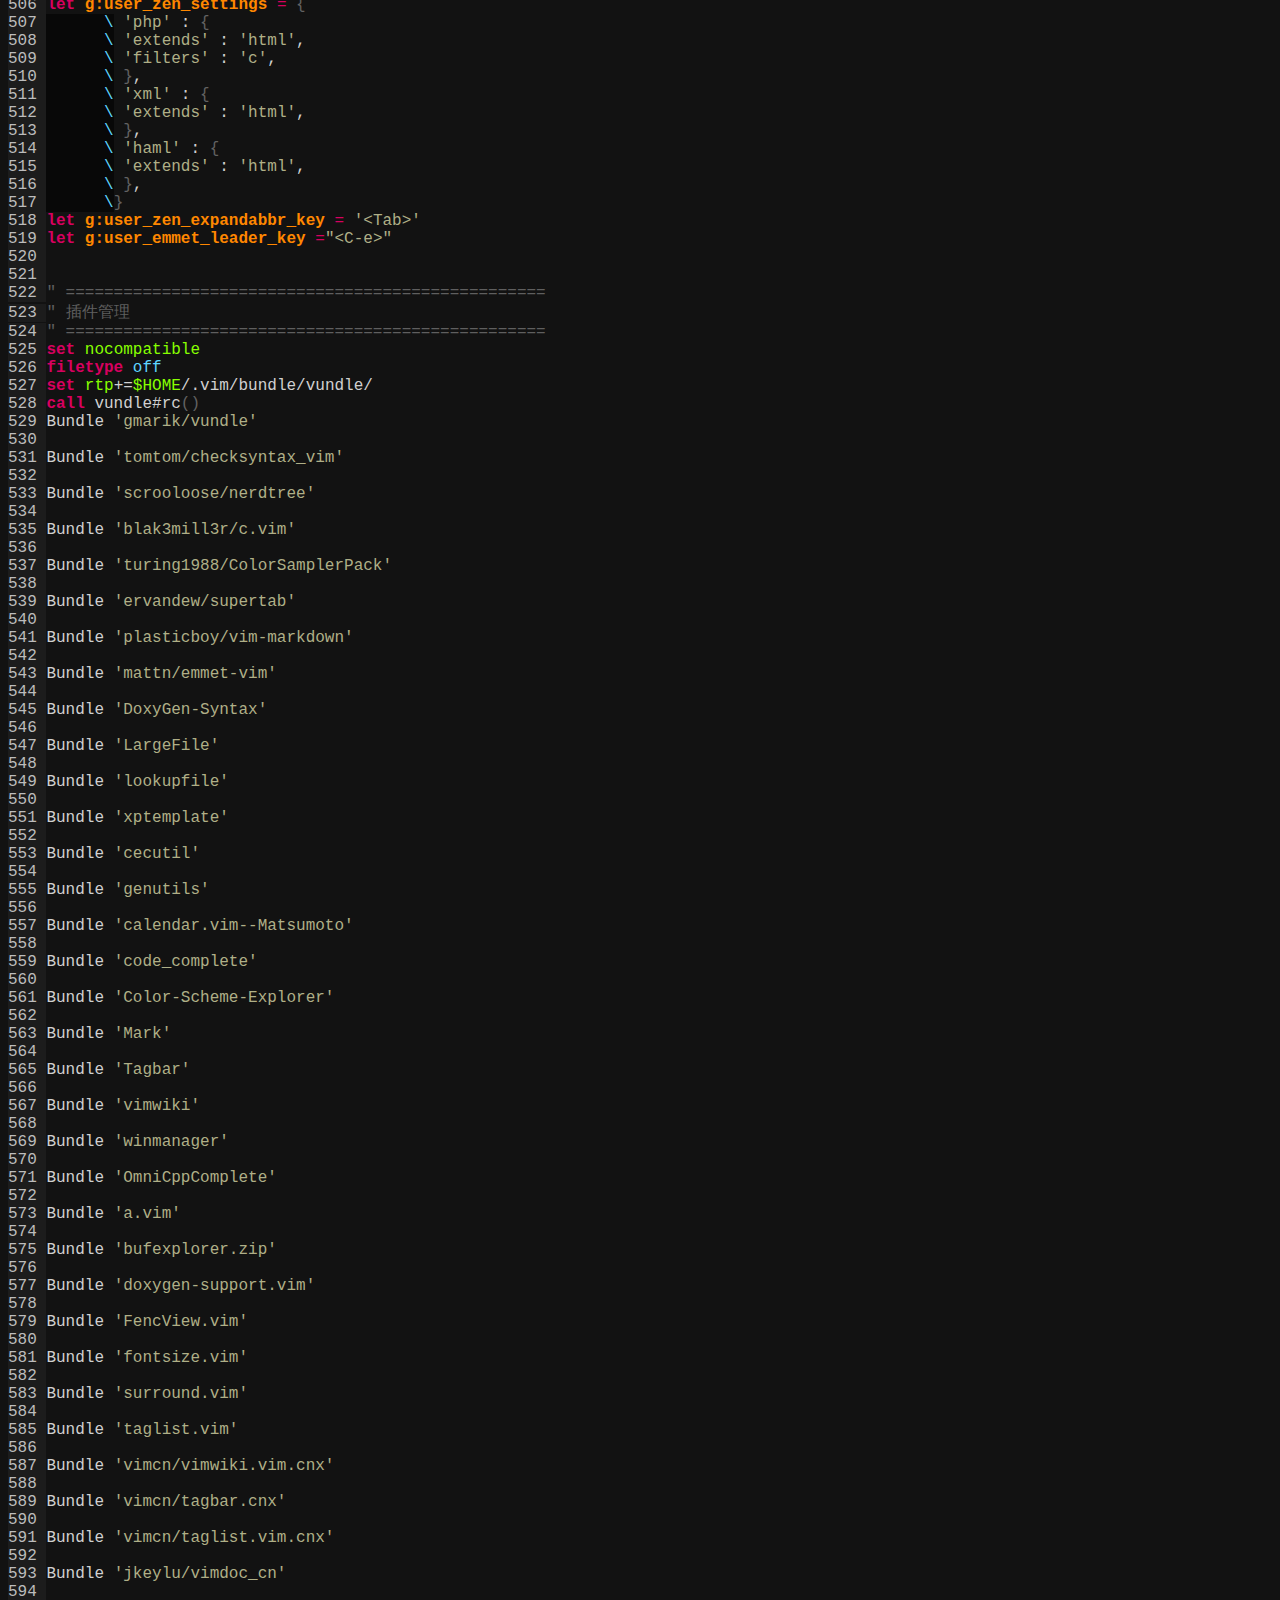
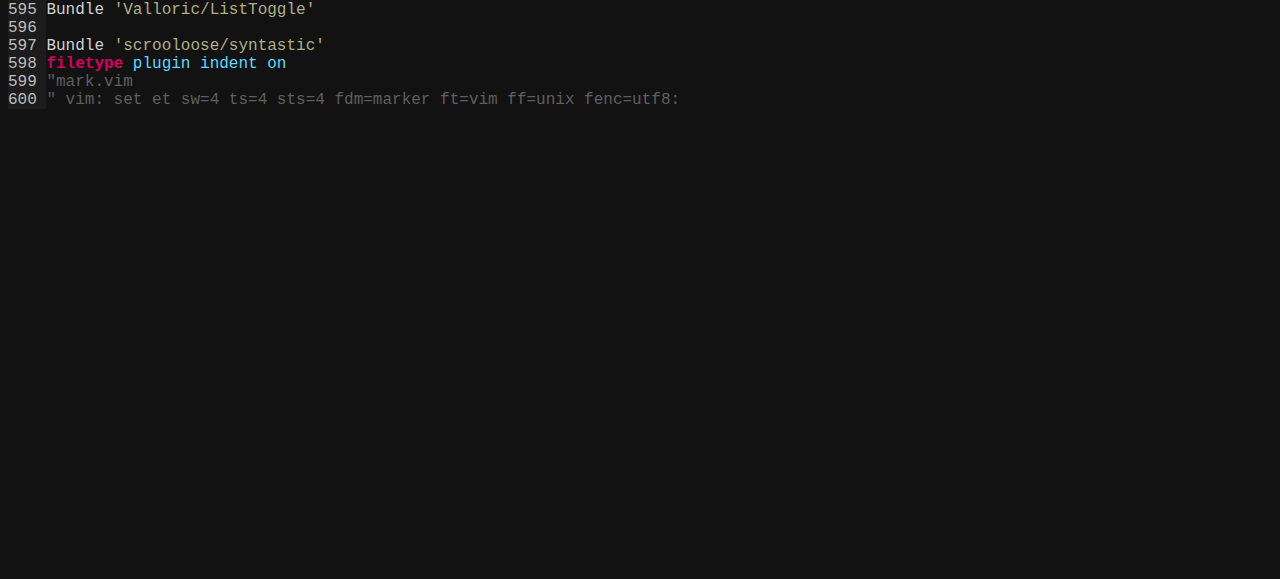
<file: vim/vimrc.html>
<!DOCTYPE HTML PUBLIC "-//W3C//DTD HTML 4.01//EN" "http://www.w3.org/TR/html4/strict.dtd">
<html>
<head>
<meta http-equiv="content-type" content="text/html; charset=UTF-8">
<title>vimrc</title>
<meta name="Generator" content="Vim/7.4">
<meta name="plugin-version" content="vim7.4_v1">
<meta name="syntax" content="vim">
<meta name="settings" content="number_lines,use_css,pre_wrap,no_foldcolumn,expand_tabs,line_ids">
<style type="text/css">
<!--
pre { white-space: pre-wrap; font-family: monospace ; color: #d0d0d0; background-color: #121212; }
body { font-family: monospace ; color: #d0d0d0; background-color: #121212;font-size: 16px }
.lnr { color: #bcbcbc; background-color: #1c1c1c; }
.Normal { color: #d0d0d0; background-color: #121212; }
.Special { color: #5fd7ff; background-color: #080808; }
.PreProc { color: #87ff00; }
.Type { color: #5fd7ff; }
.Delimiter { color: #626262; }
.Function { color: #87ff00; }
.Comment { color: #5f5f5f; }
.String { color: #afaf87; }
.Number { color: #af5fff; }
.Operator { color: #d7005f; }
.Identifier { color: #ff8700; font-weight: bold; }
.Statement { color: #d7005f; font-weight: bold; }
-->
</style>
</head>
<body>
<pre>
<span class="lnr">  1 </span><span class="Statement">if</span> <span class="Identifier">v:version</span> <span class="Operator">&lt;</span> <span class="Number">700</span>
<span class="lnr">  2 </span>  <span class="Statement">echoerr</span> <span class="String">'This _vimrc requires Vim 7 or later.'</span>
<span class="lnr">  3 </span>  <span class="Statement">quit</span>
<span class="lnr">  4 </span><span class="Statement">endif</span>
<span class="lnr">  5 </span>
<span class="lnr">  6 </span><span class="Comment">&quot; =====================================================</span>
<span class="lnr">  7 </span><span class="Comment">  &quot; 自动载入VIM配置文件</span>
<span class="lnr">  8 </span><span class="Comment">&quot; =====================================================</span>
<span class="lnr">  9 </span><span class="Statement">if</span> <span class="Function">has</span><span class="Delimiter">(</span><span class="String">&quot;win32&quot;</span><span class="Delimiter">)</span>
<span class="lnr"> 10 </span>    <span class="Statement">autocmd</span>! <span class="Type">bufwritepost</span> _vimrc <span class="Statement">source</span> <span class="Identifier">%</span>
<span class="lnr"> 11 </span>    <span class="Statement">autocmd</span>! <span class="Type">bufwritepost</span> .vimrc <span class="Statement">source</span> <span class="Identifier">%</span>
<span class="lnr"> 12 </span>  <span class="Statement">set</span> <span class="PreProc">guifont</span>=Consolas<span class="Statement">:</span>h14<span class="Statement">:</span>cANSI
<span class="lnr"> 13 </span>    <span class="Statement">set</span> <span class="PreProc">rtp</span>+=<span class="PreProc">$HOME</span>/.vim/*
<span class="lnr"> 14 </span><span class="Statement">else</span>
<span class="lnr"> 15 </span>  <span class="Statement">autocmd</span>! <span class="Type">bufwritepost</span> .vimrc <span class="Statement">source</span> <span class="Identifier">%</span>
<span class="lnr"> 16 </span>  <span class="Statement">set</span> <span class="PreProc">guifont</span>=Consolas\ 13
<span class="lnr"> 17 </span><span class="Statement">endif</span>
<span class="lnr"> 18 </span><span class="Comment">&quot; =====================================================</span>
<span class="lnr"> 19 </span><span class="Comment">&quot; Vim帮助文档</span>
<span class="lnr"> 20 </span><span class="Comment">&quot; =====================================================</span>
<span class="lnr"> 21 </span>:<span class="Statement">source</span> <span class="PreProc">$VIMRUNTIME</span>/ftplugin/man<span class="Operator">.</span><span class="Statement">vim</span>
<span class="lnr"> 22 </span><span class="Comment">&quot; =====================================================</span>
<span class="lnr"> 23 </span><span class="Comment">&quot; 环境配置</span>
<span class="lnr"> 24 </span><span class="Comment">&quot; =====================================================</span>
<span class="lnr"> 25 </span><span class="Statement">set</span> <span class="PreProc">go</span>=tm
<span class="lnr"> 26 </span><span class="Statement">set</span> <span class="PreProc">helplang</span>=cn     <span class="Comment">&quot; 中文帮助</span>
<span class="lnr"> 27 </span><span class="Statement">set</span> <span class="PreProc">history</span>=500     <span class="Comment">&quot; 保留历史记录</span>
<span class="lnr"> 28 </span><span class="Statement">set</span> <span class="PreProc">nocompatible</span>    <span class="Comment">&quot; 设置不兼容VI</span>
<span class="lnr"> 29 </span><span class="Comment">&quot;set textwidth=100  &quot; 设置每行100个字符自动换行，加上换行符</span>
<span class="lnr"> 30 </span><span class="Statement">set</span> <span class="PreProc">wrap</span>            <span class="Comment">&quot; 显示文本时自动折行，不影响保存</span>
<span class="lnr"> 31 </span><span class="Statement">set</span> <span class="PreProc">linebreak</span>       <span class="Comment">&quot; 显示文本时英文单词在wrap换行时不被截断 按照breakat的字符折行 lbr</span>
<span class="lnr"> 32 </span><span class="Statement">set</span> <span class="PreProc">tabpagemax</span>=15   <span class="Comment">&quot; 最多15个标签</span>
<span class="lnr"> 33 </span><span class="Statement">set</span> <span class="PreProc">showtabline</span>=1   <span class="Comment">&quot; 0 永不显示标签栏 1 至少两个时显示 2 总是显示标签栏</span>
<span class="lnr"> 34 </span><span class="Statement">set</span> <span class="PreProc">noerrorbells</span>    <span class="Comment">&quot; 关闭遇到错误时的声音提示</span>
<span class="lnr"> 35 </span><span class="Statement">set</span> <span class="PreProc">novisualbell</span>    <span class="Comment">&quot; 不要闪烁</span>
<span class="lnr"> 36 </span><span class="Statement">set</span> <span class="PreProc">t_vb</span>=           <span class="Comment">&quot; close visual bell</span>
<span class="lnr"> 37 </span><span class="Statement">filetype</span> <span class="Type">plugin</span> <span class="Type">indent</span> <span class="Type">on</span> <span class="Comment">&quot; 打开文件类型检测</span>
<span class="lnr"> 38 </span><span class="Statement">set</span> <span class="PreProc">ruler</span>           <span class="Comment">&quot; 显示标尺</span>
<span class="lnr"> 39 </span><span class="Statement">set</span> <span class="PreProc">number</span>          <span class="Comment">&quot; 行号</span>
<span class="lnr"> 40 </span><span class="Statement">set</span> <span class="PreProc">numberwidth</span>=4
<span class="lnr"> 41 </span><span class="Statement">set</span> <span class="PreProc">rulerformat</span>=%15(%c%V\ %p%%%)
<span class="lnr"> 42 </span><span class="Statement">set</span> <span class="PreProc">t_Co</span>=256        <span class="Comment">&quot; 设置256色</span>
<span class="lnr"> 43 </span><span class="Statement">set</span> <span class="PreProc">cmdheight</span>=1     <span class="Comment">&quot; 设置命令行的高度</span>
<span class="lnr"> 44 </span><span class="Statement">set</span> <span class="PreProc">laststatus</span>=2    <span class="Comment">&quot; 始终显示状态行</span>
<span class="lnr"> 45 </span><span class="Statement">set</span> <span class="PreProc">scrolloff</span>=2     <span class="Comment">&quot; 光标移到buffer的顶部与底部保持行距离</span>
<span class="lnr"> 46 </span><span class="Statement">au</span> <span class="Type">FileType</span> c,cpp <span class="Statement">set</span> <span class="PreProc">cc</span>=81 <span class="Comment">&quot;高亮第81列</span>
<span class="lnr"> 47 </span><span class="Statement">set</span> <span class="PreProc">showcmd</span>         <span class="Comment">&quot; 状态栏显示目前所执行的指令</span>
<span class="lnr"> 48 </span><span class="Statement">set</span> <span class="PreProc">cursorline</span>      <span class="Comment">&quot; 高亮光标所在行</span>
<span class="lnr"> 49 </span><span class="Comment">&quot;set cursorcolumn   &quot; 高亮光标所在列</span>
<span class="lnr"> 50 </span><span class="Statement">set</span> <span class="PreProc">nohlsearch</span>      <span class="Comment">&quot; 高亮显示搜索的内容</span>
<span class="lnr"> 51 </span><span class="Statement">set</span> <span class="PreProc">incsearch</span>       <span class="Comment">&quot; 显示查找匹配过程</span>
<span class="lnr"> 52 </span><span class="Statement">set</span> <span class="PreProc">magic</span>           <span class="Comment">&quot; Set magic on, for regular expressions</span>
<span class="lnr"> 53 </span><span class="Statement">set</span> <span class="PreProc">showmatch</span>       <span class="Comment">&quot; Show matching bracets when text indicator is over them</span>
<span class="lnr"> 54 </span><span class="Statement">set</span> <span class="PreProc">mat</span>=2           <span class="Comment">&quot; How many tenths of a second to blink</span>
<span class="lnr"> 55 </span><span class="Statement">set</span> <span class="PreProc">tabstop</span>=4       <span class="Comment">&quot; 制表符(设置所有的tab和缩进为4个空格)</span>
<span class="lnr"> 56 </span><span class="Statement">set</span> <span class="PreProc">shiftwidth</span>=4
<span class="lnr"> 57 </span><span class="Statement">set</span> <span class="PreProc">softtabstop</span>=4
<span class="lnr"> 58 </span><span class="Statement">set</span> <span class="PreProc">expandtab</span>       <span class="Comment">&quot; 使用空格来替换tab</span>
<span class="lnr"> 59 </span><span class="Statement">set</span> <span class="PreProc">smarttab</span>
<span class="lnr"> 60 </span><span class="Comment">&quot;set list           &quot; 显示tab和空格</span>
<span class="lnr"> 61 </span><span class="Statement">set</span> <span class="PreProc">listchars</span>=tab<span class="Statement">:</span>\|\ ,nbsp<span class="Statement">:</span>%<span class="Statement">,</span>trail<span class="Statement">:</span>-   <span class="Comment">&quot; 设置tab和空格样式</span>
<span class="lnr"> 62 </span><span class="Statement">set</span> <span class="PreProc">autoindent</span>      <span class="Comment">&quot; 复制上一行的缩进</span>
<span class="lnr"> 63 </span><span class="Statement">set</span> <span class="PreProc">smartindent</span>     <span class="Comment">&quot; 设置智能缩进</span>
<span class="lnr"> 64 </span><span class="Statement">set</span> <span class="PreProc">cin</span>             <span class="Comment">&quot; 设置C语言形式的缩进</span>
<span class="lnr"> 65 </span><span class="Statement">set</span> <span class="PreProc">autoread</span>        <span class="Comment">&quot; 当文件在外部被修改，自动更新该文件</span>
<span class="lnr"> 66 </span><span class="Statement">set</span> <span class="PreProc">mouse</span>=a         <span class="Comment">&quot; 设定在任何模式下光标都可用</span>
<span class="lnr"> 67 </span><span class="Statement">set</span> <span class="PreProc">backspace</span>=indent<span class="Statement">,</span>eol<span class="Statement">,</span>start <span class="Comment">&quot; 插入模式下使用 &lt;BS&gt;、&lt;Del&gt; &lt;C-W&gt; &lt;C-U&gt;</span>
<span class="lnr"> 68 </span><span class="Statement">set</span> <span class="PreProc">nobackup</span>        <span class="Comment">&quot; 无备份和缓存</span>
<span class="lnr"> 69 </span><span class="Statement">set</span> <span class="PreProc">nowb</span>
<span class="lnr"> 70 </span><span class="Statement">set</span> <span class="PreProc">noswapfile</span>
<span class="lnr"> 71 </span><span class="Statement">set</span> <span class="PreProc">complete</span>=.<span class="Statement">,</span>w<span class="Statement">,</span>b<span class="Statement">,</span>k<span class="Statement">,</span>t<span class="Statement">,</span>i
<span class="lnr"> 72 </span><span class="Statement">set</span> <span class="PreProc">completeopt</span>=longest<span class="Statement">,</span>menu <span class="Comment">&quot; 只在下拉菜单中显示匹配项目，并且会自动插入所有匹配项目的相同文本</span>
<span class="lnr"> 73 </span><span class="Statement">set</span> <span class="PreProc">wildmenu</span>        <span class="Comment">&quot; 增强模式下的命令行自动完成功能</span>
<span class="lnr"> 74 </span><span class="Statement">set</span> <span class="PreProc">foldnestmax</span>=2   <span class="Comment">&quot; 折叠深度</span>
<span class="lnr"> 75 </span><span class="Comment">&quot;set foldcolumn=2    &quot; 设置折叠窗口的宽度</span>
<span class="lnr"> 76 </span><span class="Statement">set</span> <span class="PreProc">foldopen</span>=all    <span class="Comment">&quot; 光标遇到折叠时。折叠自动打开</span>
<span class="lnr"> 77 </span><span class="Statement">set</span> <span class="PreProc">foldclose</span>=all   <span class="Comment">&quot; 移动光标离开折叠时自动折叠</span>
<span class="lnr"> 78 </span><span class="Statement">set</span> <span class="PreProc">foldlevel</span>=100   <span class="Comment">&quot; 启动时不要自动折叠代码</span>
<span class="lnr"> 79 </span><span class="Statement">set</span> <span class="PreProc">foldmethod</span>=marker  <span class="Comment">&quot; 按语法折叠</span>
<span class="lnr"> 80 </span><span class="Statement">set</span> <span class="PreProc">foldmethod</span>=syntax
<span class="lnr"> 81 </span><span class="Statement">set</span> <span class="PreProc">bsdir</span>=buffer    <span class="Comment">&quot; 设定文件浏器目录为当前目录</span>
<span class="lnr"> 82 </span><span class="Statement">set</span> <span class="PreProc">autochdir</span>       <span class="Comment">&quot; 自动切换当前目录为当前文件所在的目录</span>
<span class="lnr"> 83 </span><span class="Comment">&quot;set binary         &quot;维持文件末尾原样 不自动添加空行</span>
<span class="lnr"> 84 </span><span class="Comment">&quot;autocmd VimLeave * mksession! Session.vim</span>
<span class="lnr"> 85 </span><span class="Comment">&quot;set noendofline binary &quot;避免在文件末尾添加空行</span>
<span class="lnr"> 86 </span><span class="Statement">func</span>! ShortTabLabel<span class="Delimiter">()</span> <span class="Comment">&quot;去除当前所编辑文件的路径信息，只保留文件名</span>
<span class="lnr"> 87 </span>  <span class="Statement">let</span> <span class="Identifier">bufnrlist</span> <span class="Operator">=</span> <span class="Function">tabpagebuflist</span><span class="Delimiter">(</span>v:lnum<span class="Delimiter">)</span>
<span class="lnr"> 88 </span>  <span class="Statement">let</span> <span class="Identifier">label</span> <span class="Operator">=</span> <span class="Function">bufname</span><span class="Delimiter">(</span>bufnrlist[<span class="Function">tabpagewinnr</span><span class="Delimiter">(</span>v:lnum<span class="Delimiter">)</span> <span class="Operator">-</span><span class="Number">1</span>]<span class="Delimiter">)</span>
<span class="lnr"> 89 </span>  <span class="Statement">let</span> <span class="Identifier">filename</span> <span class="Operator">=</span> <span class="Function">fnamemodify</span><span class="Delimiter">(</span>label, <span class="String">':t'</span><span class="Delimiter">)</span>
<span class="lnr"> 90 </span>  <span class="Statement">return</span> <span class="Statement">filename</span>
<span class="lnr"> 91 </span><span class="Statement">endfunc</span>
<span class="lnr"> 92 </span><span class="Statement">set</span> <span class="PreProc">guitablabel</span>=%{ShortTabLabel()}
<span class="lnr"> 93 </span><span class="Statement">set</span> <span class="PreProc">stl</span>=\ [File]\ %F%m%r%h%y[%{&amp;fileformat}<span class="Statement">,</span>%{&amp;fileencoding}]\ %w\ [PATH]\ %{getcwd()}%h\ %=\ [line]%l/%L\ [col]%c/%V
<span class="lnr"> 94 </span>
<span class="lnr"> 95 </span><span class="Comment">&quot; =====================================================</span>
<span class="lnr"> 96 </span><span class="Comment">&quot; 多语言环境 默认为 UTF-8 编码</span>
<span class="lnr"> 97 </span><span class="Comment">&quot; =====================================================</span>
<span class="lnr"> 98 </span><span class="Statement">if</span> <span class="Function">has</span><span class="Delimiter">(</span><span class="String">&quot;multi_byte&quot;</span><span class="Delimiter">)</span>
<span class="lnr"> 99 </span>  <span class="Statement">set</span> <span class="PreProc">encoding</span>=utf-8
<span class="lnr">100 </span>  <span class="Statement">let</span> &amp;termencoding<span class="Operator">=</span>&amp;encoding
<span class="lnr">101 </span>  <span class="Statement">set</span> <span class="PreProc">fileencodings</span>=utf-8<span class="Statement">,</span>cp936<span class="Statement">,</span>gb2312<span class="Statement">,</span>gbk<span class="Statement">,</span>gb18030<span class="Statement">,</span>ucs-2le<span class="Statement">,</span>chinese
<span class="lnr">102 </span>  <span class="Statement">set</span> <span class="PreProc">fileformats</span>=unix<span class="Statement">,</span>dos
<span class="lnr">103 </span>  <span class="Statement">au</span> <span class="Type">BufRead</span> * <span class="Statement">set</span> <span class="PreProc">fileencodings</span>=utf-8<span class="Statement">,</span>cp936<span class="Statement">,</span>gb2312<span class="Statement">,</span>gbk<span class="Statement">,</span>gb18030<span class="Statement">,</span>ucs-2le<span class="Statement">,</span>chinese
<span class="lnr">104 </span>  <span class="Statement">au</span> <span class="Type">BufRead</span> * <span class="Statement">set</span> <span class="PreProc">fileformats</span>=unix<span class="Statement">,</span>dos
<span class="lnr">105 </span><span class="Comment">  &quot;vim编码猜测列表</span>
<span class="lnr">106 </span>  <span class="Statement">if</span> <span class="Function">has</span><span class="Delimiter">(</span><span class="String">'win32'</span><span class="Delimiter">)</span>
<span class="lnr">107 </span>    <span class="Statement">source</span> <span class="PreProc">$VIMRUNTIME</span>/delmenu<span class="Operator">.</span><span class="Statement">vim</span>    <span class="Comment">&quot; 处理consle输出乱码</span>
<span class="lnr">108 </span>    <span class="Statement">source</span> <span class="PreProc">$VIMRUNTIME</span>/<span class="Statement">menu</span><span class="PreProc">.vim</span>
<span class="lnr">109 </span>  <span class="Statement">endif</span>
<span class="lnr">110 </span><span class="Comment">  &quot;存储编码</span>
<span class="lnr">111 </span>  <span class="Statement">set</span> <span class="PreProc">fileencoding</span>=utf-8
<span class="lnr">112 </span>  <span class="Statement">language</span> <span class="Statement">messages</span> <span class="Statement">z</span>h_CN<span class="Operator">.</span>utf<span class="Operator">-</span><span class="Number">8</span>
<span class="lnr">113 </span>  <span class="Statement">set</span> <span class="PreProc">formatoptions</span>+=mM           <span class="Comment">&quot; 正确处理中文字符的折行和拼接</span>
<span class="lnr">114 </span>  <span class="Statement">set</span> <span class="PreProc">nobomb</span>                      <span class="Comment">&quot; 不使用 Unicode 签名</span>
<span class="lnr">115 </span>  <span class="Statement">if</span> <span class="Identifier">v:lang</span> <span class="Operator">=~?</span> <span class="String">'^\(zh\)\|\(ja\)\|\(ko\)'</span>
<span class="lnr">116 </span>    <span class="Statement">set</span> <span class="PreProc">ambiwidth</span>=double
<span class="lnr">117 </span>  <span class="Statement">endif</span>
<span class="lnr">118 </span><span class="Statement">else</span>
<span class="lnr">119 </span>  <span class="Statement">echoerr</span> <span class="String">&quot;Sorry, this version of (g)vim was not compiled with +multi_byte&quot;</span>
<span class="lnr">120 </span><span class="Statement">endif</span>
<span class="lnr">121 </span>
<span class="lnr">122 </span><span class="Comment">&quot; =====================================================</span>
<span class="lnr">123 </span><span class="Comment">&quot;括号自动补全</span>
<span class="lnr">124 </span><span class="Comment">&quot; =====================================================</span>
<span class="lnr">125 </span><span class="Statement">function</span>! ClosePair<span class="Delimiter">(</span>char<span class="Delimiter">)</span>
<span class="lnr">126 </span>  <span class="Statement">if</span> <span class="Function">getline</span><span class="Delimiter">(</span><span class="String">'.'</span><span class="Delimiter">)</span>[<span class="Function">col</span><span class="Delimiter">(</span><span class="String">'.'</span><span class="Delimiter">)</span> <span class="Operator">-</span> <span class="Number">1</span>] <span class="Operator">==</span> <span class="Identifier">a:char</span>
<span class="lnr">127 </span>    <span class="Statement">return</span> <span class="String">&quot;\&lt;Right&gt;&quot;</span>
<span class="lnr">128 </span>  <span class="Statement">else</span>
<span class="lnr">129 </span>    <span class="Statement">return</span> <span class="Identifier">a:char</span>
<span class="lnr">130 </span>  <span class="Statement">endif</span>
<span class="lnr">131 </span><span class="Statement">endf</span>
<span class="lnr">132 </span>
<span class="lnr">133 </span><span class="Statement">function</span>! CloseBracket<span class="Delimiter">()</span>
<span class="lnr">134 </span>  <span class="Statement">if</span> <span class="Type">match</span><span class="Delimiter">(</span><span class="Function">getline</span><span class="Delimiter">(</span><span class="Function">line</span><span class="Delimiter">(</span><span class="String">'.'</span><span class="Delimiter">)</span> <span class="Operator">+</span> <span class="Number">1</span><span class="Delimiter">)</span>, <span class="String">'\s*}'</span><span class="Delimiter">)</span> <span class="Operator">&lt;</span> <span class="Number">0</span>
<span class="lnr">135 </span>    <span class="Statement">return</span> <span class="String">&quot;\&lt;CR&gt;}&quot;</span>
<span class="lnr">136 </span>  <span class="Statement">else</span>
<span class="lnr">137 </span>    <span class="Statement">return</span> <span class="String">&quot;\&lt;Esc&gt;j0f}a&quot;</span>
<span class="lnr">138 </span>  <span class="Statement">endif</span>
<span class="lnr">139 </span><span class="Statement">endf</span>
<span class="lnr">140 </span>
<span class="lnr">141 </span><span class="Statement">function</span>! QuoteDelim<span class="Delimiter">(</span>char<span class="Delimiter">)</span>
<span class="lnr">142 </span>  <span class="Statement">let</span> <span class="Identifier">line</span> <span class="Operator">=</span> <span class="Function">getline</span><span class="Delimiter">(</span><span class="String">'.'</span><span class="Delimiter">)</span>
<span class="lnr">143 </span>  <span class="Statement">let</span> <span class="Identifier">col</span> <span class="Operator">=</span> <span class="Function">col</span><span class="Delimiter">(</span><span class="String">'.'</span><span class="Delimiter">)</span>
<span class="lnr">144 </span>  <span class="Statement">if</span> line[<span class="Statement">col</span> <span class="Operator">-</span> <span class="Number">2</span>] <span class="Operator">==</span> <span class="String">&quot;</span><span class="String">\\</span><span class="String">&quot;</span>
<span class="lnr">145 </span><span class="Comment">    &quot;Inserting a quoted quotation mark into the string</span>
<span class="lnr">146 </span>    <span class="Statement">return</span> <span class="Identifier">a:char</span>
<span class="lnr">147 </span>  <span class="Statement">elseif</span> line[<span class="Statement">col</span> <span class="Operator">-</span> <span class="Number">1</span>] <span class="Operator">==</span> <span class="Identifier">a:char</span>
<span class="lnr">148 </span><span class="Comment">    &quot;Escaping out of the string</span>
<span class="lnr">149 </span>    <span class="Statement">return</span> <span class="String">&quot;\&lt;Right&gt;&quot;</span>
<span class="lnr">150 </span>  <span class="Statement">else</span>
<span class="lnr">151 </span><span class="Comment">    &quot;Starting a string</span>
<span class="lnr">152 </span>    <span class="Statement">return</span> <span class="Identifier">a:char</span><span class="Operator">.</span><span class="Identifier">a:char</span><span class="Operator">.</span><span class="String">&quot;\&lt;Esc&gt;i&quot;</span>
<span class="lnr">153 </span>  <span class="Statement">endif</span>
<span class="lnr">154 </span><span class="Statement">endf</span>
<span class="lnr">155 </span>
<span class="lnr">156 </span><span class="Statement">if</span> <span class="Function">has</span><span class="Delimiter">(</span><span class="String">&quot;autocmd&quot;</span><span class="Delimiter">)</span> <span class="Comment">&quot; 括号自动补全</span>
<span class="lnr">157 </span>  <span class="Statement">inoremap</span> [ []<span class="Delimiter">&lt;</span><span class="Special">Esc</span><span class="Delimiter">&gt;</span>i
<span class="lnr">158 </span>  <span class="Statement">inoremap</span> { {<span class="Delimiter">&lt;</span><span class="Special">CR</span><span class="Delimiter">&gt;</span>}<span class="Delimiter">&lt;</span><span class="Special">Esc</span><span class="Delimiter">&gt;</span>O
<span class="lnr">159 </span>  <span class="Statement">autocmd</span> <span class="Type">Syntax</span> html,vim <span class="Statement">inoremap</span> &lt; <span class="Delimiter">&lt;</span><span class="Special">lt</span><span class="Delimiter">&gt;</span>&gt;<span class="Delimiter">&lt;</span><span class="Special">Esc</span><span class="Delimiter">&gt;</span>i| inoremap &gt; <span class="Delimiter">&lt;</span><span class="Special">c-r</span><span class="Delimiter">&gt;</span>=ClosePair('&gt;')<span class="Delimiter">&lt;</span><span class="Special">CR</span><span class="Delimiter">&gt;</span>
<span class="lnr">160 </span>  <span class="Statement">inoremap</span> ] <span class="Delimiter">&lt;</span><span class="Special">c-r</span><span class="Delimiter">&gt;</span>=ClosePair(']')<span class="Delimiter">&lt;</span><span class="Special">CR</span><span class="Delimiter">&gt;</span>
<span class="lnr">161 </span>  <span class="Statement">inoremap</span> } <span class="Delimiter">&lt;</span><span class="Special">c-r</span><span class="Delimiter">&gt;</span>=CloseBracket()<span class="Delimiter">&lt;</span><span class="Special">CR</span><span class="Delimiter">&gt;</span>
<span class="lnr">162 </span>  <span class="Statement">inoremap</span> &quot; <span class="Delimiter">&lt;</span><span class="Special">c-r</span><span class="Delimiter">&gt;</span>=QuoteDelim('&quot;')<span class="Delimiter">&lt;</span><span class="Special">CR</span><span class="Delimiter">&gt;</span>
<span class="lnr">163 </span>  <span class="Statement">inoremap</span> ' <span class="Delimiter">&lt;</span><span class="Special">c-r</span><span class="Delimiter">&gt;</span>=QuoteDelim(&quot;'&quot;)<span class="Delimiter">&lt;</span><span class="Special">CR</span><span class="Delimiter">&gt;</span>
<span class="lnr">164 </span><span class="Statement">endif</span>
<span class="lnr">165 </span>
<span class="lnr">166 </span><span class="Comment">&quot; =====================================================</span>
<span class="lnr">167 </span><span class="Comment">&quot; 快捷键</span>
<span class="lnr">168 </span><span class="Comment">&quot; =====================================================</span>
<span class="lnr">169 </span><span class="Comment">&quot;设置','为leader快捷键</span>
<span class="lnr">170 </span><span class="Statement">let</span> <span class="Identifier">mapleader</span> <span class="Operator">=</span> <span class="String">&quot;,&quot;</span>
<span class="lnr">171 </span><span class="Statement">let</span> <span class="Identifier">g:mapleader</span> <span class="Operator">=</span> <span class="String">&quot;,&quot;</span>
<span class="lnr">172 </span><span class="Comment">&quot;设置快速保存和退出</span>
<span class="lnr">173 </span><span class="Statement">nmap</span> <span class="Delimiter">&lt;</span><span class="Special">leader</span><span class="Delimiter">&gt;</span>s :w!<span class="Delimiter">&lt;</span><span class="Special">cr</span><span class="Delimiter">&gt;</span>
<span class="lnr">174 </span><span class="Statement">nmap</span> <span class="Delimiter">&lt;</span><span class="Special">leader</span><span class="Delimiter">&gt;</span>w :wq!<span class="Delimiter">&lt;</span><span class="Special">cr</span><span class="Delimiter">&gt;</span>
<span class="lnr">175 </span><span class="Comment">&quot;打开与关闭标签</span>
<span class="lnr">176 </span><span class="Statement">nmap</span> <span class="Delimiter">&lt;</span><span class="Special">leader</span><span class="Delimiter">&gt;</span>tt :tabnew .<span class="Delimiter">&lt;</span><span class="Special">cr</span><span class="Delimiter">&gt;</span>
<span class="lnr">177 </span><span class="Statement">nmap</span> <span class="Delimiter">&lt;</span><span class="Special">leader</span><span class="Delimiter">&gt;</span>tc :tabclose<span class="Delimiter">&lt;</span><span class="Special">cr</span><span class="Delimiter">&gt;</span>
<span class="lnr">178 </span>
<span class="lnr">179 </span><span class="Comment">&quot; =====================================================</span>
<span class="lnr">180 </span><span class="Comment">&quot; 插件配置</span>
<span class="lnr">181 </span><span class="Comment">&quot; =====================================================</span>
<span class="lnr">182 </span>
<span class="lnr">183 </span><span class="Comment">&quot; =====================================================</span>
<span class="lnr">184 </span><span class="Comment">&quot; 设置c.vim</span>
<span class="lnr">185 </span><span class="Comment">&quot; =====================================================</span>
<span class="lnr">186 </span><span class="Statement">let</span> <span class="Identifier">g:C_LineEndCommColDefault</span>    <span class="Operator">=</span> <span class="Number">80</span>
<span class="lnr">187 </span><span class="Statement">let</span> <span class="Identifier">g:Templates_MapInUseWarn</span> <span class="Operator">=</span> <span class="Number">0</span>    <span class="Comment">&quot;cvim的配置</span>
<span class="lnr">188 </span>
<span class="lnr">189 </span><span class="Comment">&quot; =====================================================</span>
<span class="lnr">190 </span><span class="Comment">&quot; 设置OmniCpp 主要用于补全类 结构体 函数 成员</span>
<span class="lnr">191 </span><span class="Comment">&quot; =====================================================</span>
<span class="lnr">192 </span><span class="Statement">let</span> <span class="Identifier">g:OmniCpp_ShowPrototypeInAbbr</span> <span class="Operator">=</span> <span class="Number">1</span>
<span class="lnr">193 </span><span class="Statement">let</span> <span class="Identifier">g:OmniCpp_DefaultNamespaces</span>   <span class="Operator">=</span> [<span class="String">&quot;std&quot;</span>, <span class="String">&quot;_GLIBCXX_STD&quot;</span>]
<span class="lnr">194 </span><span class="Statement">let</span> <span class="Identifier">g:OmniCpp_SelectFirstItem</span> <span class="Operator">=</span> <span class="Number">1</span>
<span class="lnr">195 </span><span class="Comment">&quot;0 : 禁止查找命名空间</span>
<span class="lnr">196 </span><span class="Comment">&quot;1 : 查找当前文件缓冲区内的命名空间(缺省)</span>
<span class="lnr">197 </span><span class="Comment">&quot;2 : 查找当前文件缓冲区和包含文件中的命名空间</span>
<span class="lnr">198 </span><span class="Statement">let</span> <span class="Identifier">g:OmniCpp_NamespaceSearch</span> <span class="Operator">=</span> <span class="Number">2</span>
<span class="lnr">199 </span>
<span class="lnr">200 </span><span class="Comment">&quot; =====================================================</span>
<span class="lnr">201 </span><span class="Comment">&quot; 设置XPT 主要用于生成代码段 </span>
<span class="lnr">202 </span><span class="Comment">&quot; =====================================================</span>
<span class="lnr">203 </span><span class="Statement">let</span> <span class="Identifier">g:xptemplate_key</span> <span class="Operator">=</span>  <span class="String">'&lt;leader&gt;&lt;Tab&gt;'</span>
<span class="lnr">204 </span>
<span class="lnr">205 </span><span class="Comment">&quot; =====================================================</span>
<span class="lnr">206 </span><span class="Comment">&quot; 设置code_complete 主要用于补全函数参数 </span>
<span class="lnr">207 </span><span class="Comment">&quot; =====================================================</span>
<span class="lnr">208 </span><span class="Statement">let</span> <span class="Identifier">g:completekey</span> <span class="Operator">=</span> <span class="String">&quot;&lt;Tab&gt;&quot;</span>   <span class="Comment">&quot;hotkey</span>
<span class="lnr">209 </span>
<span class="lnr">210 </span><span class="Comment">&quot; =====================================================</span>
<span class="lnr">211 </span><span class="Comment">&quot; 设置SuperTAB 主要用于补全函数参数 &lt;S-tab&gt; </span>
<span class="lnr">212 </span><span class="Comment">&quot; =====================================================</span>
<span class="lnr">213 </span><span class="Statement">let</span> <span class="Identifier">g:SuperTabRetainCompletionType</span><span class="Operator">=</span><span class="Number">2</span>
<span class="lnr">214 </span><span class="Statement">let</span> <span class="Identifier">g:SuperTabDefaultCompletionType</span><span class="Operator">=</span><span class="String">&quot;context&quot;</span>
<span class="lnr">215 </span>
<span class="lnr">216 </span><span class="Comment">&quot; =====================================================</span>
<span class="lnr">217 </span><span class="Comment">&quot; 设置ca 打开日历</span>
<span class="lnr">218 </span><span class="Comment">&quot; =====================================================</span>
<span class="lnr">219 </span><span class="Statement">map</span> ca :Calendar<span class="Delimiter">&lt;</span><span class="Special">cr</span><span class="Delimiter">&gt;</span>
<span class="lnr">220 </span>
<span class="lnr">221 </span>
<span class="lnr">222 </span><span class="Comment">&quot; =====================================================</span>
<span class="lnr">223 </span><span class="Comment">&quot; ctags cscope setting</span>
<span class="lnr">224 </span><span class="Comment">&quot; 自动生成cscope与tags</span>
<span class="lnr">225 </span><span class="Comment">&quot; =====================================================</span>
<span class="lnr">226 </span><span class="Comment">&quot;递归查找tag cscope.out&quot;</span>
<span class="lnr">227 </span><span class="Statement">function</span>! Do_CsTag<span class="Delimiter">()</span>
<span class="lnr">228 </span>  <span class="Statement">let</span> <span class="Identifier">dir</span> <span class="Operator">=</span> <span class="Function">getcwd</span><span class="Delimiter">()</span>
<span class="lnr">229 </span><span class="Comment">  &quot;ctags&quot;</span>
<span class="lnr">230 </span>  <span class="Statement">if</span><span class="Delimiter">(</span><span class="Function">executable</span><span class="Delimiter">(</span><span class="String">'ctags'</span><span class="Delimiter">))</span>
<span class="lnr">231 </span>    <span class="Statement">if</span> <span class="Function">filereadable</span><span class="Delimiter">(</span><span class="String">&quot;../tags&quot;</span><span class="Delimiter">)</span>
<span class="lnr">232 </span>      <span class="Statement">if</span> <span class="Function">has</span><span class="Delimiter">(</span><span class="String">'win32'</span><span class="Delimiter">)</span>
<span class="lnr">233 </span>        <span class="Statement">silent</span>! <span class="Statement">execute</span> <span class="String">&quot;let NOWDIR=getcwd()|cd ../&quot;</span>
<span class="lnr">234 </span>        <span class="Statement">silent</span>! <span class="Statement">execute</span> <span class="String">&quot;!gentags.bat&quot;</span>
<span class="lnr">235 </span>        <span class="Statement">silent</span>! <span class="Statement">execute</span> <span class="String">&quot;cd NOWDIR&quot;</span>
<span class="lnr">236 </span>      <span class="Statement">else</span>
<span class="lnr">237 </span>        <span class="Statement">silent</span>! <span class="Statement">execute</span> <span class="String">&quot;!NOWDIR=$(pwd);cd ../;ctags -R  --c-types=+p --fields=+lS $(pwd)/;cd $NOWDIR&quot;</span>
<span class="lnr">238 </span>        <span class="Statement">silent</span>! <span class="Statement">execute</span> <span class="String">&quot;!NOWDIR=$(pwd);cd ../;ctags -R  --c++-kinds=+p --fields=+iaS --extra=+q $(pwd)/;cd $NOWDIR&quot;</span>
<span class="lnr">239 </span>        <span class="Statement">silent</span>! <span class="Statement">execute</span> <span class="String">&quot;!NOWDIR=$(pwd);cd ../;ctags -R  --extra=+q $(pwd)/;cd $NOWDIR&quot;</span>
<span class="lnr">240 </span>      <span class="Statement">endif</span>
<span class="lnr">241 </span>      <span class="Statement">set</span> <span class="PreProc">tags</span>+=../tags
<span class="lnr">242 </span>    <span class="Statement">else</span>
<span class="lnr">243 </span>      <span class="Statement">if</span> <span class="Function">has</span><span class="Delimiter">(</span><span class="String">'win32'</span><span class="Delimiter">)</span>
<span class="lnr">244 </span>        <span class="Statement">silent</span>! <span class="Statement">execute</span> <span class="String">&quot;!gentags.bat&quot;</span>
<span class="lnr">245 </span>      <span class="Statement">else</span>
<span class="lnr">246 </span>        <span class="Statement">if</span> <span class="Delimiter">(</span> &amp;filetype <span class="Operator">==</span> <span class="String">&quot;c&quot;</span> <span class="Delimiter">)</span>
<span class="lnr">247 </span>          <span class="Statement">silent</span>! <span class="Statement">execute</span> <span class="String">&quot;!ctags -R --recurse=yes --c-types=+p --fields=+lS $(pwd)/&quot;</span>
<span class="lnr">248 </span>        <span class="Statement">elseif</span> <span class="Delimiter">(</span> &amp;filetype <span class="Operator">==</span> <span class="String">&quot;cpp&quot;</span> <span class="Delimiter">)</span>
<span class="lnr">249 </span>          <span class="Statement">silent</span>! <span class="Statement">execute</span> <span class="String">&quot;!ctags -R --recurse=yes --c++-kinds=+p --fields=+iaS --extra=+q $(pwd)/&quot;</span>
<span class="lnr">250 </span>        <span class="Statement">else</span>
<span class="lnr">251 </span>              <span class="Statement">silent</span>! <span class="Statement">execute</span> <span class="String">&quot;!ctags -R --extra=+q $(pwd)/&quot;</span>
<span class="lnr">252 </span>      <span class="Statement">endif</span>
<span class="lnr">253 </span>      <span class="Statement">endif</span>
<span class="lnr">254 </span>      <span class="Statement">set</span> <span class="PreProc">tags</span>+=./tags<span class="Statement">,</span>tags
<span class="lnr">255 </span>    <span class="Statement">endif</span>
<span class="lnr">256 </span>  <span class="Statement">endif</span>
<span class="lnr">257 </span><span class="Comment">  &quot;cscope&quot;</span>
<span class="lnr">258 </span>  <span class="Statement">if</span> <span class="Delimiter">(</span><span class="Function">executable</span><span class="Delimiter">(</span><span class="String">'cscope'</span><span class="Delimiter">)</span> <span class="Operator">&amp;&amp;</span> <span class="Function">has</span><span class="Delimiter">(</span><span class="String">&quot;cscope&quot;</span><span class="Delimiter">)</span> <span class="Delimiter">)</span>
<span class="lnr">259 </span>    <span class="Statement">silent</span>! <span class="Statement">execute</span> <span class="String">&quot;cs kill -1&quot;</span>
<span class="lnr">260 </span>    <span class="Statement">if</span> <span class="Delimiter">(</span> <span class="Function">filereadable</span><span class="Delimiter">(</span><span class="String">&quot;../cscope.out&quot;</span><span class="Delimiter">)</span> <span class="Delimiter">)</span>
<span class="lnr">261 </span>      <span class="Statement">if</span> <span class="Function">has</span><span class="Delimiter">(</span><span class="String">'win32'</span><span class="Delimiter">)</span>
<span class="lnr">262 </span>        <span class="Statement">silent</span>! <span class="Statement">execute</span> <span class="String">&quot;let NOWDIR=getcwd()|cd ../&quot;</span>
<span class="lnr">263 </span>        <span class="Statement">silent</span>! <span class="Statement">execute</span> <span class="String">&quot;!gencscope.bat&quot;</span>
<span class="lnr">264 </span>        <span class="Statement">silent</span>! <span class="Statement">execute</span> <span class="String">&quot;cd NOWDIR&quot;</span>
<span class="lnr">265 </span>      <span class="Statement">else</span>
<span class="lnr">266 </span>        <span class="Statement">silent</span>! <span class="Statement">execute</span> <span class="String">&quot;!NOWDIR=$(pwd);cd ../;find $(pwd)/  -name '*.h' -o -name '*.c' -o -name '*.cpp' -o -name '*.java' -o -name '*.cs' -o -name '*.js' -o -name '*.html' &gt;$(pwd)/cscope.files;cscope  -Rbqk 2&gt;/dev/null &gt;&amp;1 ;cd $NOWDIR&quot;</span>
<span class="lnr">267 </span>      <span class="Statement">endif</span>
<span class="lnr">268 </span>      <span class="Statement">execute</span> <span class="String">&quot;normal :&quot;</span>
<span class="lnr">269 </span>      <span class="Statement">set</span> <span class="PreProc">nocsverb</span>
<span class="lnr">270 </span>      <span class="Statement">exec</span> <span class="String">&quot;cs add ../cscope.out&quot;</span>
<span class="lnr">271 </span>      <span class="Statement">set</span> <span class="PreProc">csverb</span>
<span class="lnr">272 </span>    <span class="Statement">else</span>
<span class="lnr">273 </span>      <span class="Statement">if</span> <span class="Function">has</span><span class="Delimiter">(</span><span class="String">'win32'</span><span class="Delimiter">)</span>
<span class="lnr">274 </span>        <span class="Statement">silent</span>! <span class="Statement">execute</span> <span class="String">&quot;!gencscope.bat&quot;</span>
<span class="lnr">275 </span>      <span class="Statement">else</span>
<span class="lnr">276 </span>        <span class="Statement">silent</span>! <span class="Statement">execute</span> <span class="String">&quot;!find $(pwd)/  -name '*.h' -o -name '*.c' -o -name '*.cpp' -o -name '*.java' -o -name '*.cs' -o -name '*.js' -o -name '*.html' &gt;$(pwd)/cscope.files&quot;</span>
<span class="lnr">277 </span>        <span class="Statement">silent</span>! <span class="Statement">execute</span> <span class="String">&quot;!cscope -Rbqk 2&gt;/dev/null &gt;&amp;1 &quot;</span>
<span class="lnr">278 </span>      <span class="Statement">endif</span>
<span class="lnr">279 </span>      <span class="Statement">execute</span> <span class="String">&quot;normal :&quot;</span>
<span class="lnr">280 </span>      <span class="Statement">set</span> <span class="PreProc">nocsverb</span>
<span class="lnr">281 </span>      <span class="Statement">exec</span> <span class="String">&quot;cs add cscope.out&quot;</span>
<span class="lnr">282 </span>      <span class="Statement">set</span> <span class="PreProc">csverb</span>
<span class="lnr">283 </span>    <span class="Statement">endif</span>
<span class="lnr">284 </span>  <span class="Statement">endif</span>
<span class="lnr">285 </span><span class="Statement">endf</span>
<span class="lnr">286 </span>
<span class="lnr">287 </span><span class="Comment">&quot;tag浏览设置&quot;</span>
<span class="lnr">288 </span><span class="Statement">func</span>! TagConf<span class="Delimiter">()</span>
<span class="lnr">289 </span>  <span class="Statement">if</span> <span class="Delimiter">(</span> &amp;filetype <span class="Operator">==</span> <span class="String">&quot;c&quot;</span> <span class="Delimiter">)</span>
<span class="lnr">290 </span>    <span class="Statement">let</span> <span class="Identifier">g:Tlist_Inc_Winwidth</span><span class="Operator">=</span><span class="Number">0</span>            <span class="Comment">&quot; 禁止自动改变当前Vim窗口的大小</span>
<span class="lnr">291 </span>    <span class="Statement">let</span> <span class="Identifier">g:Tlist_Use_Right_Window</span><span class="Operator">=</span><span class="Number">1</span>        <span class="Comment">&quot; 把方法列表放在屏幕的右侧</span>
<span class="lnr">292 </span>    <span class="Statement">let</span> <span class="Identifier">g:Tlist_File_Fold_Auto_Close</span><span class="Operator">=</span><span class="Number">1</span>    <span class="Comment">&quot; 让当前不被编辑的文件的方法列表自动折叠起来， 这样可以节约一些屏幕空间</span>
<span class="lnr">293 </span>    <span class="Statement">let</span> <span class="Identifier">g:Tlist_Auto_Highlight_Tag</span> <span class="Operator">=</span> <span class="Number">1</span>    <span class="Comment">&quot; 是否高亮显示当前标签</span>
<span class="lnr">294 </span>    <span class="Statement">let</span> <span class="Identifier">g:Tlist_Auto_Open</span> <span class="Operator">=</span> <span class="Number">0</span>             <span class="Comment">&quot; 自动打开Tlist</span>
<span class="lnr">295 </span>    <span class="Statement">let</span> <span class="Identifier">g:Tlist_Auto_Update</span> <span class="Operator">=</span> <span class="Number">1</span>           <span class="Comment">&quot; 自动更新Tlist</span>
<span class="lnr">296 </span>    <span class="Statement">let</span> <span class="Identifier">g:Tlist_Close_On_Select</span> <span class="Operator">=</span> <span class="Number">0</span>       <span class="Comment">&quot; 选择标签或文件后是否自动关闭标签列表窗口</span>
<span class="lnr">297 </span>    <span class="Statement">let</span> <span class="Identifier">g:Tlist_Compact_Format</span> <span class="Operator">=</span> <span class="Number">1</span>        <span class="Comment">&quot; 压缩方式</span>
<span class="lnr">298 </span>    <span class="Statement">let</span> <span class="Identifier">g:Tlist_Display_Prototype</span> <span class="Operator">=</span> <span class="Number">0</span>     <span class="Comment">&quot; 是否在标签列表窗口用标签原型替代标签名</span>
<span class="lnr">299 </span>    <span class="Statement">let</span> <span class="Identifier">g:Tlist_Display_Tag_Scope</span> <span class="Operator">=</span> <span class="Number">1</span>     <span class="Comment">&quot; 在标签名后是否显示标签有效范围</span>
<span class="lnr">300 </span>    <span class="Statement">let</span> <span class="Identifier">g:Tlist_Enable_Fold_Column</span> <span class="Operator">=</span> <span class="Number">0</span>    <span class="Comment">&quot; 不显示折叠树</span>
<span class="lnr">301 </span>    <span class="Statement">let</span> <span class="Identifier">g:Tlist_Exit_OnlyWindow</span> <span class="Operator">=</span> <span class="Number">1</span>       <span class="Comment">&quot; 关闭VIM同时关闭Tlist</span>
<span class="lnr">302 </span>    <span class="Statement">let</span> <span class="Identifier">g:Tlist_Show_One_File</span> <span class="Operator">=</span> <span class="Number">1</span>
<span class="lnr">303 </span>    <span class="Statement">let</span> <span class="Identifier">g:Tlist_GainFocus_On_ToggleOpen</span> <span class="Operator">=</span> <span class="Number">1</span> <span class="Comment">&quot; 为1则使用TlistToggle打开标签列表窗口后会获焦点至于标签列表窗口；为0则taglist打开后焦点仍保持在代码窗口</span>
<span class="lnr">304 </span>    <span class="Statement">let</span> <span class="Identifier">g:tlist_php_settings</span> <span class="Operator">=</span> <span class="String">'php;c:class;i:interfaces;d:constant;f:function'</span>
<span class="lnr">305 </span>    <span class="Statement">exec</span> <span class="String">&quot;TlistToggle&quot;</span>
<span class="lnr">306 </span>  <span class="Statement">else</span>
<span class="lnr">307 </span>    <span class="Statement">exec</span> <span class="String">&quot;TagbarToggle&quot;</span>
<span class="lnr">308 </span><span class="Comment">    &quot;let g:tagbar_foldlevel = 2          &quot; 设置tagbar的折叠级别</span>
<span class="lnr">309 </span>  <span class="Statement">endif</span>
<span class="lnr">310 </span><span class="Statement">endfunc</span>
<span class="lnr">311 </span>
<span class="lnr">312 </span><span class="Statement">let</span> <span class="Identifier">Tlist_Use_Right_Window</span><span class="Operator">=</span><span class="Number">1</span>        <span class="Comment">&quot; 把方法列表放在屏幕的右侧</span>
<span class="lnr">313 </span><span class="Statement">if</span> <span class="Function">filereadable</span><span class="Delimiter">(</span><span class="String">&quot;../tags&quot;</span><span class="Delimiter">)</span>
<span class="lnr">314 </span>  <span class="Statement">set</span> <span class="PreProc">tags</span>+=../tags
<span class="lnr">315 </span><span class="Statement">else</span>
<span class="lnr">316 </span>  <span class="Statement">set</span> <span class="PreProc">tags</span>+=./tags<span class="Statement">,</span>tags
<span class="lnr">317 </span><span class="Statement">endif</span>
<span class="lnr">318 </span><span class="Comment">&quot;cscope&quot;</span>
<span class="lnr">319 </span><span class="Statement">if</span> <span class="Delimiter">(</span><span class="Function">executable</span><span class="Delimiter">(</span><span class="String">'cscope'</span><span class="Delimiter">)</span> <span class="Operator">&amp;&amp;</span> <span class="Function">has</span><span class="Delimiter">(</span><span class="String">&quot;cscope&quot;</span><span class="Delimiter">)</span> <span class="Delimiter">)</span>
<span class="lnr">320 </span>  <span class="Statement">silent</span>! <span class="Statement">execute</span> <span class="String">&quot;cs kill -1&quot;</span>
<span class="lnr">321 </span>  <span class="Statement">if</span> <span class="Delimiter">(</span> <span class="Function">filereadable</span><span class="Delimiter">(</span><span class="String">&quot;../cscope.out&quot;</span><span class="Delimiter">)</span> <span class="Delimiter">)</span>
<span class="lnr">322 </span>    <span class="Statement">set</span> <span class="PreProc">nocsverb</span>
<span class="lnr">323 </span>    <span class="Statement">exec</span> <span class="String">&quot;cs add ../cscope.out&quot;</span>
<span class="lnr">324 </span>    <span class="Statement">set</span> <span class="PreProc">csverb</span>
<span class="lnr">325 </span>  <span class="Statement">else</span>
<span class="lnr">326 </span>    <span class="Statement">set</span> <span class="PreProc">nocsverb</span>
<span class="lnr">327 </span>    <span class="Statement">exec</span> <span class="String">&quot;cs add cscope.out&quot;</span>
<span class="lnr">328 </span>    <span class="Statement">set</span> <span class="PreProc">csverb</span>
<span class="lnr">329 </span>  <span class="Statement">endif</span>
<span class="lnr">330 </span><span class="Statement">endif</span>
<span class="lnr">331 </span><span class="Statement">set</span> <span class="PreProc">tags</span>+=<span class="PreProc">$HOME</span>/.vim/systags <span class="Comment">&quot;将系统已经生成的tags导入</span>
<span class="lnr">332 </span><span class="Statement">set</span> <span class="PreProc">tags</span>+=<span class="PreProc">$HOME</span>/.vim//stl/stl.tags <span class="Comment">&quot;将系统已经生成的tags导入</span>
<span class="lnr">333 </span><span class="Statement">set</span> <span class="PreProc">csprg</span>=/usr/bin/cscope
<span class="lnr">334 </span><span class="Statement">set</span> <span class="PreProc">cst</span>    <span class="Comment">&quot;同时查找tags cscope</span>
<span class="lnr">335 </span><span class="Statement">set</span> <span class="PreProc">csto</span>=1 <span class="Comment">&quot;优先查找tags</span>
<span class="lnr">336 </span>
<span class="lnr">337 </span>
<span class="lnr">338 </span>
<span class="lnr">339 </span><span class="Comment">&quot;cscope配置&quot;</span>
<span class="lnr">340 </span><span class="Comment">&quot;s  查找C语言符号，函数 宏 枚举     g  查找选中量定义的位置，类似ctags的功能</span>
<span class="lnr">341 </span><span class="Comment">&quot;c  查找调用本函数的函数            t  查找指定的字符串</span>
<span class="lnr">342 </span><span class="Comment">&quot;e  查找egrep模式 相当于egrep功能   f  查找并打开文件，类似vim的find功能</span>
<span class="lnr">343 </span><span class="Comment">&quot;i  查找包含本文的文件              d  查找本函数调用的函数</span>
<span class="lnr">344 </span><span class="Statement">nmap</span> <span class="Delimiter">&lt;</span><span class="Special">leader</span><span class="Delimiter">&gt;</span>ss :cs find s <span class="Delimiter">&lt;</span><span class="Special">C-R</span><span class="Delimiter">&gt;</span>=expand(&quot;<span class="Delimiter">&lt;</span><span class="Special">cword</span><span class="Delimiter">&gt;</span>&quot;)<span class="Delimiter">&lt;</span><span class="Special">CR</span><span class="Delimiter">&gt;&lt;</span><span class="Special">CR</span><span class="Delimiter">&gt;</span>
<span class="lnr">345 </span><span class="Statement">nmap</span> <span class="Delimiter">&lt;</span><span class="Special">leader</span><span class="Delimiter">&gt;</span>sg :cs find g <span class="Delimiter">&lt;</span><span class="Special">C-R</span><span class="Delimiter">&gt;</span>=expand(&quot;<span class="Delimiter">&lt;</span><span class="Special">cword</span><span class="Delimiter">&gt;</span>&quot;)<span class="Delimiter">&lt;</span><span class="Special">CR</span><span class="Delimiter">&gt;&lt;</span><span class="Special">CR</span><span class="Delimiter">&gt;</span>
<span class="lnr">346 </span><span class="Statement">nmap</span> <span class="Delimiter">&lt;</span><span class="Special">leader</span><span class="Delimiter">&gt;</span>sc :cs find c <span class="Delimiter">&lt;</span><span class="Special">c-r</span><span class="Delimiter">&gt;</span>=expand(&quot;<span class="Delimiter">&lt;</span><span class="Special">cword</span><span class="Delimiter">&gt;</span>&quot;)<span class="Delimiter">&lt;</span><span class="Special">cr</span><span class="Delimiter">&gt;&lt;</span><span class="Special">cr</span><span class="Delimiter">&gt;</span>
<span class="lnr">347 </span><span class="Statement">nmap</span> <span class="Delimiter">&lt;</span><span class="Special">leader</span><span class="Delimiter">&gt;</span>st :cs find t <span class="Delimiter">&lt;</span><span class="Special">C-R</span><span class="Delimiter">&gt;</span>=expand(&quot;<span class="Delimiter">&lt;</span><span class="Special">cword</span><span class="Delimiter">&gt;</span>&quot;)<span class="Delimiter">&lt;</span><span class="Special">CR</span><span class="Delimiter">&gt;&lt;</span><span class="Special">CR</span><span class="Delimiter">&gt;</span>
<span class="lnr">348 </span><span class="Statement">nmap</span> <span class="Delimiter">&lt;</span><span class="Special">leader</span><span class="Delimiter">&gt;</span>se :cs find e <span class="Delimiter">&lt;</span><span class="Special">C-R</span><span class="Delimiter">&gt;</span>=expand(&quot;<span class="Delimiter">&lt;</span><span class="Special">cword</span><span class="Delimiter">&gt;</span>&quot;)<span class="Delimiter">&lt;</span><span class="Special">CR</span><span class="Delimiter">&gt;&lt;</span><span class="Special">CR</span><span class="Delimiter">&gt;</span>
<span class="lnr">349 </span><span class="Statement">nmap</span> <span class="Delimiter">&lt;</span><span class="Special">leader</span><span class="Delimiter">&gt;</span>sf :cs find f <span class="Delimiter">&lt;</span><span class="Special">C-R</span><span class="Delimiter">&gt;</span>=expand(&quot;<span class="Delimiter">&lt;</span><span class="Special">cfile</span><span class="Delimiter">&gt;</span>&quot;)<span class="Delimiter">&lt;</span><span class="Special">CR</span><span class="Delimiter">&gt;&lt;</span><span class="Special">CR</span><span class="Delimiter">&gt;</span>
<span class="lnr">350 </span><span class="Statement">nmap</span> <span class="Delimiter">&lt;</span><span class="Special">leader</span><span class="Delimiter">&gt;</span>si :cs find i ^<span class="Delimiter">&lt;</span><span class="Special">C-R</span><span class="Delimiter">&gt;</span>=expand(&quot;<span class="Delimiter">&lt;</span><span class="Special">cfile</span><span class="Delimiter">&gt;</span>&quot;)<span class="Delimiter">&lt;</span><span class="Special">CR</span><span class="Delimiter">&gt;</span>$<span class="Delimiter">&lt;</span><span class="Special">CR</span><span class="Delimiter">&gt;</span>
<span class="lnr">351 </span><span class="Statement">nmap</span> <span class="Delimiter">&lt;</span><span class="Special">leader</span><span class="Delimiter">&gt;</span>sd :cs find d <span class="Delimiter">&lt;</span><span class="Special">C-R</span><span class="Delimiter">&gt;</span>=expand(&quot;<span class="Delimiter">&lt;</span><span class="Special">cword</span><span class="Delimiter">&gt;</span>&quot;)<span class="Delimiter">&lt;</span><span class="Special">CR</span><span class="Delimiter">&gt;&lt;</span><span class="Special">CR</span><span class="Delimiter">&gt;</span>
<span class="lnr">352 </span><span class="Statement">au</span> <span class="Type">bufwritepost</span> *.c,*.cpp,*.h,*.java,*.html,*.js,*.php <span class="Statement">call</span> <span class="Normal">Do_CsTag</span><span class="Delimiter">()</span>  <span class="Comment">&quot; 修改后自动更新tags cscope.out</span>
<span class="lnr">353 </span>
<span class="lnr">354 </span><span class="Statement">map</span> <span class="Delimiter">&lt;</span><span class="Special">F2</span><span class="Delimiter">&gt;</span> :call Do_CsTag()<span class="Delimiter">&lt;</span><span class="Special">cr</span><span class="Delimiter">&gt;</span>:redraw!<span class="Delimiter">&lt;</span><span class="Special">cr</span><span class="Delimiter">&gt;</span>
<span class="lnr">355 </span>
<span class="lnr">356 </span><span class="Comment">&quot; =====================================================</span>
<span class="lnr">357 </span><span class="Comment">&quot;&lt;F3&gt;   调出winmanager的文件浏览器</span>
<span class="lnr">358 </span><span class="Comment">&quot; =====================================================</span>
<span class="lnr">359 </span><span class="Statement">let</span> <span class="Identifier">g:winManagerWidth</span><span class="Operator">=</span><span class="Number">25</span>    <span class="Comment">&quot;buffer宽度</span>
<span class="lnr">360 </span><span class="Statement">function</span>! BufExplorer<span class="Delimiter">()</span>
<span class="lnr">361 </span>    <span class="Statement">call</span> <span class="Normal">BufExplorer</span><span class="Delimiter">(</span><span class="Operator">...</span><span class="Delimiter">)</span>
<span class="lnr">362 </span><span class="Statement">endfunction</span>
<span class="lnr">363 </span><span class="Statement">let</span>  <span class="Identifier">g:winManagerWindowLayout</span> <span class="Operator">=</span> <span class="String">'FileExplorer|BufExplorer'</span>
<span class="lnr">364 </span><span class="Statement">map</span> <span class="Delimiter">&lt;</span><span class="Special">F3</span><span class="Delimiter">&gt;</span> :WMToggle<span class="Delimiter">&lt;</span><span class="Special">cr</span><span class="Delimiter">&gt;</span>
<span class="lnr">365 </span>
<span class="lnr">366 </span><span class="Comment">&quot; =====================================================</span>
<span class="lnr">367 </span><span class="Comment">&quot;&lt;F4&gt; 打开tag浏览器 默认为Taglist  面向对象语言是Tagbar  面向过程语言是Taglist</span>
<span class="lnr">368 </span><span class="Comment">&quot; =====================================================</span>
<span class="lnr">369 </span><span class="Statement">map</span> <span class="Delimiter">&lt;</span><span class="Special">F4</span><span class="Delimiter">&gt;</span> :call TagConf()<span class="Delimiter">&lt;</span><span class="Special">cr</span><span class="Delimiter">&gt;</span>
<span class="lnr">370 </span>
<span class="lnr">371 </span><span class="Comment">&quot; =====================================================</span>
<span class="lnr">372 </span><span class="Comment">&quot;&lt;F5&gt;   Lookupfile</span>
<span class="lnr">373 </span><span class="Comment">&quot; =====================================================</span>
<span class="lnr">374 </span><span class="Statement">let</span> <span class="Identifier">g:LookupFile_TagExpr</span> <span class="Operator">=</span> <span class="String">'&quot;tags&quot;'</span> <span class="Comment">&quot; lookup file tag file</span>
<span class="lnr">375 </span>
<span class="lnr">376 </span><span class="Comment">&quot; =====================================================</span>
<span class="lnr">377 </span><span class="Comment">&quot;自动检测编码用F6控制(fencview.vim)</span>
<span class="lnr">378 </span><span class="Comment">&quot; =====================================================</span>
<span class="lnr">379 </span><span class="Statement">let</span> <span class="Identifier">g:fencview_autodetect</span><span class="Operator">=</span><span class="Number">1</span>         <span class="Comment">&quot;关闭自动检测编码用F6控制(fencview.vim)</span>
<span class="lnr">380 </span><span class="Statement">map</span> <span class="Delimiter">&lt;</span><span class="Special">F6</span><span class="Delimiter">&gt;</span> :FencView<span class="Delimiter">&lt;</span><span class="Special">cr</span><span class="Delimiter">&gt;</span>
<span class="lnr">381 </span>
<span class="lnr">382 </span><span class="Comment">&quot; =====================================================</span>
<span class="lnr">383 </span>
<span class="lnr">384 </span><span class="Comment">&quot;&lt;F7&gt;   源代码格式化</span>
<span class="lnr">385 </span><span class="Comment">&quot; =====================================================</span>
<span class="lnr">386 </span><span class="Comment">&quot;定义FormartSrc()</span>
<span class="lnr">387 </span><span class="Comment">&quot;C程序,Perl程序,Python程序Java程序</span>
<span class="lnr">388 </span><span class="Statement">func</span>! FormartSrc<span class="Delimiter">()</span>
<span class="lnr">389 </span>  <span class="Statement">exec</span> <span class="String">&quot;w&quot;</span>
<span class="lnr">390 </span>  <span class="Statement">if</span> &amp;<span class="Statement">filetype</span> <span class="Operator">==</span> <span class="String">'c'</span>
<span class="lnr">391 </span>    <span class="Statement">exec</span> <span class="String">&quot;!astyle --style=ansi -U -p --break-elseifs  --suffix=none %&quot;</span>
<span class="lnr">392 </span>    <span class="Statement">exec</span> <span class="String">&quot;e! %&quot;</span>
<span class="lnr">393 </span>  <span class="Statement">elseif</span> &amp;<span class="Statement">filetype</span> <span class="Operator">==</span> <span class="String">'cpp'</span>
<span class="lnr">394 </span>    <span class="Statement">exec</span> <span class="String">&quot;!astyle -q --style=ansi -U  -P --break-elseifs  --suffix=none %&quot;</span>
<span class="lnr">395 </span>    <span class="Statement">exec</span> <span class="String">&quot;e! %&quot;</span>
<span class="lnr">396 </span>  <span class="Statement">elseif</span> &amp;<span class="Statement">filetype</span> <span class="Operator">==</span> <span class="String">'java'</span>
<span class="lnr">397 </span>    <span class="Statement">exec</span> <span class="String">&quot;!astyle --style=java --suffix=none %&quot;</span>
<span class="lnr">398 </span>    <span class="Statement">exec</span> <span class="String">&quot;e! %&quot;</span>
<span class="lnr">399 </span>  <span class="Statement">else</span>
<span class="lnr">400 </span>    <span class="Statement">exec</span> <span class="String">&quot;!astyle --style=ansi --suffix=none %&quot;</span>
<span class="lnr">401 </span>    <span class="Statement">exec</span> <span class="String">&quot;e! %&quot;</span>
<span class="lnr">402 </span>  <span class="Statement">endif</span>
<span class="lnr">403 </span>  <span class="Statement">return</span>
<span class="lnr">404 </span><span class="Statement">endfunc</span>
<span class="lnr">405 </span><span class="Statement">if</span> <span class="Function">has</span><span class="Delimiter">(</span><span class="String">'unix'</span><span class="Delimiter">)</span>
<span class="lnr">406 </span>  <span class="Statement">map</span> <span class="Delimiter">&lt;</span><span class="Special">F7</span><span class="Delimiter">&gt;</span> :call FormartSrc()<span class="Delimiter">&lt;</span><span class="Special">cr</span><span class="Delimiter">&gt;&lt;</span><span class="Special">cr</span><span class="Delimiter">&gt;</span>
<span class="lnr">407 </span><span class="Statement">endif</span>
<span class="lnr">408 </span>
<span class="lnr">409 </span><span class="Comment">&quot; =====================================================</span>
<span class="lnr">410 </span><span class="Comment">&quot;&lt;F8&gt;   checksyntax</span>
<span class="lnr">411 </span><span class="Comment">&quot; 设置Synax info  打开&lt;leader&gt;l</span>
<span class="lnr">412 </span><span class="Comment">&quot; =====================================================</span>
<span class="lnr">413 </span><span class="Statement">let</span> <span class="Identifier">g:checksyntax_key_single</span> <span class="Operator">=</span> <span class="String">'&lt;C-F8&gt;'</span>
<span class="lnr">414 </span><span class="Statement">let</span> <span class="Identifier">g:checksyntax_key_all</span> <span class="Operator">=</span> <span class="String">'&lt;F8&gt;'</span>
<span class="lnr">415 </span>
<span class="lnr">416 </span><span class="Statement">let</span> <span class="Identifier">g:syntastic_check_on_open</span> <span class="Operator">=</span> <span class="Number">1</span>
<span class="lnr">417 </span><span class="Comment">&quot;When set to 1 the cursor will always jump to the first issue detected.</span>
<span class="lnr">418 </span><span class="Statement">let</span> <span class="Identifier">g:syntastic_auto_jump</span> <span class="Operator">=</span> <span class="Number">0</span>
<span class="lnr">419 </span><span class="Statement">let</span> <span class="Identifier">g:syntastic_always_populate_loc_list</span> <span class="Operator">=</span> <span class="Number">1</span>
<span class="lnr">420 </span><span class="Statement">let</span> <span class="Identifier">g:syntastic_auto_loc_list</span> <span class="Operator">=</span> <span class="Number">1</span>
<span class="lnr">421 </span><span class="Statement">let</span> <span class="Identifier">g:syntastic_error_symbol</span> <span class="Operator">=</span> <span class="String">'✗'</span>
<span class="lnr">422 </span><span class="Statement">let</span> <span class="Identifier">g:syntastic_warning_symbol</span> <span class="Operator">=</span> <span class="String">'⚠'</span>
<span class="lnr">423 </span>
<span class="lnr">424 </span><span class="Comment">&quot; =====================================================</span>
<span class="lnr">425 </span><span class="Comment">&quot;&lt;F10&gt; project配置</span>
<span class="lnr">426 </span><span class="Comment">&quot; =====================================================</span>
<span class="lnr">427 </span><span class="Statement">let</span> <span class="Identifier">g:groj_flags</span><span class="Operator">=</span><span class="String">'scL'</span>              <span class="Comment">&quot;当选择文件时 显示其路径</span>
<span class="lnr">428 </span><span class="Statement">nmap</span> <span class="Delimiter">&lt;</span><span class="Special">silent</span><span class="Delimiter">&gt;</span><span class="Delimiter">&lt;</span><span class="Special">F10</span><span class="Delimiter">&gt;</span> <span class="Delimiter">&lt;</span><span class="Special">PLUG</span><span class="Delimiter">&gt;</span>ToggleProject
<span class="lnr">429 </span>
<span class="lnr">430 </span><span class="Comment">&quot; =====================================================</span>
<span class="lnr">431 </span><span class="Comment">&quot; Doxygen </span>
<span class="lnr">432 </span><span class="Comment">&quot; =====================================================</span>
<span class="lnr">433 </span><span class="Comment">&quot;添加注释快捷键 默认行末注释\cl 默认代码成为注释\c*</span>
<span class="lnr">434 </span><span class="Comment">&quot;为了生成doxygen文档 统一采用doxygen注释方法</span>
<span class="lnr">435 </span><span class="Comment">&quot;,dfh 生成文件头信息</span>
<span class="lnr">436 </span><span class="Comment">&quot;,dol 生成跨行注释</span>
<span class="lnr">437 </span><span class="Comment">&quot;,dos 生成单行注释</span>
<span class="lnr">438 </span><span class="Comment">&quot;,dof 生成函数注释</span>
<span class="lnr">439 </span><span class="Comment">&quot;,doc 生成结构体注释</span>
<span class="lnr">440 </span><span class="Statement">let</span> <span class="Identifier">g:Doxy_FormatDate</span><span class="Operator">=</span> <span class="String">'%D'</span>
<span class="lnr">441 </span><span class="Statement">let</span> <span class="Identifier">g:Doxy_FormatTime</span><span class="Operator">=</span> <span class="String">'%T'</span>
<span class="lnr">442 </span><span class="Statement">let</span> <span class="Identifier">g:Doxy_FormatYear</span><span class="Operator">=</span> <span class="String">'%Y'</span>
<span class="lnr">443 </span><span class="Statement">imap</span> <span class="Delimiter">&lt;</span><span class="Special">leader</span><span class="Delimiter">&gt;</span>dfh <span class="Delimiter">&lt;</span><span class="Special">ESC</span><span class="Delimiter">&gt;</span>:DoxyFILEHeader<span class="Delimiter">&lt;</span><span class="Special">cr</span><span class="Delimiter">&gt;</span>
<span class="lnr">444 </span><span class="Statement">imap</span> <span class="Delimiter">&lt;</span><span class="Special">leader</span><span class="Delimiter">&gt;</span>dbl <span class="Delimiter">&lt;</span><span class="Special">ESC</span><span class="Delimiter">&gt;</span>:DoxyBlockLong<span class="Delimiter">&lt;</span><span class="Special">cr</span><span class="Delimiter">&gt;</span>
<span class="lnr">445 </span><span class="Statement">imap</span> <span class="Delimiter">&lt;</span><span class="Special">leader</span><span class="Delimiter">&gt;</span>dbs <span class="Delimiter">&lt;</span><span class="Special">ESC</span><span class="Delimiter">&gt;</span>:DoxyBlockShort<span class="Delimiter">&lt;</span><span class="Special">cr</span><span class="Delimiter">&gt;</span>
<span class="lnr">446 </span><span class="Statement">imap</span> <span class="Delimiter">&lt;</span><span class="Special">leader</span><span class="Delimiter">&gt;</span>dfc <span class="Delimiter">&lt;</span><span class="Special">ESC</span><span class="Delimiter">&gt;</span>:DoxyFunction<span class="Delimiter">&lt;</span><span class="Special">cr</span><span class="Delimiter">&gt;</span>
<span class="lnr">447 </span><span class="Statement">imap</span> <span class="Delimiter">&lt;</span><span class="Special">leader</span><span class="Delimiter">&gt;</span>dcl <span class="Delimiter">&lt;</span><span class="Special">ESC</span><span class="Delimiter">&gt;</span>:DoxyClass<span class="Delimiter">&lt;</span><span class="Special">cr</span><span class="Delimiter">&gt;</span>
<span class="lnr">448 </span>
<span class="lnr">449 </span><span class="Comment">&quot; ==================================================</span>
<span class="lnr">450 </span><span class="Comment">&quot; VimWiki 配置</span>
<span class="lnr">451 </span><span class="Comment">&quot; ==================================================</span>
<span class="lnr">452 </span><span class="Statement">let</span> <span class="Identifier">tlist_vimwiki_settings</span> <span class="Operator">=</span> <span class="String">'wiki;h:Headers'</span>       <span class="Comment">&quot; ~/.ctags使taglist支持wikitag</span>
<span class="lnr">453 </span><span class="Statement">let</span> <span class="Identifier">g:vimwiki_camel_case</span> <span class="Operator">=</span> <span class="Number">0</span>                        <span class="Comment">&quot; 对中文用户来说，我们并不怎么需要驼峰英文成为维基词条</span>
<span class="lnr">454 </span><span class="Statement">let</span> <span class="Identifier">g:vimwiki_hl_cb_checked</span> <span class="Operator">=</span> <span class="Number">1</span>                     <span class="Comment">&quot; 标记为完成的 checklist 项目会有特别的颜色</span>
<span class="lnr">455 </span><span class="Comment">&quot;let g:vimwiki_menu = ''                            &quot; 我的 vim 是没有菜单的，加一个 vimwiki 菜单项也没有意义</span>
<span class="lnr">456 </span><span class="Statement">let</span> <span class="Identifier">g:vimwiki_folding</span> <span class="Operator">=</span> <span class="Number">1</span>                           <span class="Comment">&quot; 是否开启按语法折叠 会让文件比较慢</span>
<span class="lnr">457 </span><span class="Statement">let</span> <span class="Identifier">g:vimwiki_CJK_length</span> <span class="Operator">=</span> <span class="Number">1</span>                        <span class="Comment">&quot; 是否在计算字串长度时用特别考虑中文字符,对vim73用户该选项已经过时</span>
<span class="lnr">458 </span><span class="Statement">let</span> <span class="Identifier">g:vimwiki_valid_html_tags</span><span class="Operator">=</span><span class="String">'b,i,s,u,sub,sup,kbd,del,br,hr,div,code,h1,pre'</span> <span class="Comment">&quot; 设置在wiki内使用的html标识...</span>
<span class="lnr">459 </span><span class="Statement">let</span> <span class="Identifier">g:vimwiki_use_mouse</span> <span class="Operator">=</span> <span class="Number">1</span>                         <span class="Comment">&quot; 启用鼠标</span>
<span class="lnr">460 </span><span class="Statement">let</span> <span class="Identifier">g:vimwiki_hl_cb_checked</span> <span class="Operator">=</span> <span class="Number">1</span>
<span class="lnr">461 </span><span class="Statement">let</span> <span class="Identifier">g:vimwiki_calendar</span> <span class="Operator">=</span> <span class="Number">1</span>                          <span class="Comment">&quot; 使用日历,默认开启</span>
<span class="lnr">462 </span><span class="Statement">let</span> <span class="Identifier">g:vimwiki_auto_checkbox</span> <span class="Operator">=</span> <span class="Number">0</span>
<span class="lnr">463 </span><span class="Statement">let</span> <span class="Identifier">g:vimwiki_html_header_numbering</span> <span class="Operator">=</span> <span class="Number">2</span> <span class="Comment">&quot;开启标题的编号 从二级标题开始</span>
<span class="lnr">464 </span><span class="Statement">let</span> <span class="Identifier">privatewiki</span> <span class="Operator">=</span> <span class="Delimiter">{}</span>                <span class="Comment">&quot;新建privatewiki配置</span>
<span class="lnr">465 </span><span class="Statement">let</span> <span class="Identifier">sharewiki</span> <span class="Operator">=</span> <span class="Delimiter">{}</span>                  <span class="Comment">&quot;新建sharewiki配置</span>
<span class="lnr">466 </span><span class="Statement">let</span> <span class="Identifier">sharewiki</span><span class="Operator">.</span><span class="Statement">index</span> <span class="Operator">=</span> <span class="String">'index'</span>
<span class="lnr">467 </span><span class="Statement">nmap</span> <span class="Delimiter">&lt;</span><span class="Special">leader</span><span class="Delimiter">&gt;</span>va :VimwikiAll2HTML<span class="Delimiter">&lt;</span><span class="Special">cr</span><span class="Delimiter">&gt;</span>
<span class="lnr">468 </span><span class="Statement">let</span> <span class="Identifier">g:vimwiki_list</span><span class="Operator">=</span>[privatewiki,sharewiki]          <span class="Comment">&quot; 注册vimwiki</span>
<span class="lnr">469 </span><span class="Comment">&quot;,vh 快速转化为html .vb快速转化后浏览器浏览 ,va 所有转化为html</span>
<span class="lnr">470 </span><span class="Statement">nmap</span> <span class="Delimiter">&lt;</span><span class="Special">leader</span><span class="Delimiter">&gt;</span>vh :Vimwiki2HTML<span class="Delimiter">&lt;</span><span class="Special">cr</span><span class="Delimiter">&gt;</span>
<span class="lnr">471 </span><span class="Statement">nmap</span> <span class="Delimiter">&lt;</span><span class="Special">leader</span><span class="Delimiter">&gt;</span>vb :Vimwiki2HTMLBrowse<span class="Delimiter">&lt;</span><span class="Special">cr</span><span class="Delimiter">&gt;</span>
<span class="lnr">472 </span><span class="Comment">&quot;map &lt;Leader&gt;wd &lt;Plug&gt;VimwikiDeleteLink             &quot; 删除当前页</span>
<span class="lnr">473 </span><span class="Comment">&quot;map &lt;Leader&gt;rr &lt;Plug&gt;VimwikiRenameLink             &quot; 更改当前页的名称</span>
<span class="lnr">474 </span><span class="Comment">&quot;map &lt;leader&gt;wq &lt;Plug&gt;VimwikiToggleListItem         &quot; 对[]中的选中切换</span>
<span class="lnr">475 </span><span class="Statement">au</span> <span class="Type">FileType</span> vimwiki <span class="Statement">set</span> <span class="PreProc">ff</span>=unix <span class="PreProc">fenc</span>=utf-8 <span class="PreProc">noswapfile</span> <span class="PreProc">nobackup</span>
<span class="lnr">476 </span><span class="Statement">au</span> <span class="Type">FIleType</span> vimwiki <span class="Statement">set</span> <span class="PreProc">cursorcolumn</span>                <span class="Comment">&quot; wiki页面使用列高亮 便于列对齐</span>
<span class="lnr">477 </span>
<span class="lnr">478 </span><span class="Comment">&quot; =====================================================</span>
<span class="lnr">479 </span><span class="Comment">&quot; 主题配色</span>
<span class="lnr">480 </span><span class="Comment">&quot; =====================================================</span>
<span class="lnr">481 </span><span class="Statement">if</span> <span class="Function">has</span><span class="Delimiter">(</span><span class="String">'syntax'</span><span class="Delimiter">)</span>
<span class="lnr">482 </span>  <span class="Statement">au</span> <span class="Type">BufNewFile</span>,<span class="Type">BufRead</span> *.doxygen <span class="Statement">setfiletype</span> doxygen
<span class="lnr">483 </span><span class="Comment">  &quot; 各不同类型的文件配色不同 保证语法高亮</span>
<span class="lnr">484 </span>  <span class="Statement">if</span> <span class="Function">has</span><span class="Delimiter">(</span><span class="String">&quot;win32&quot;</span><span class="Delimiter">)</span>
<span class="lnr">485 </span>    <span class="Statement">au</span> <span class="Type">BufNewFile</span>,<span class="Type">BufRead</span>,<span class="Type">BufEnter</span>,<span class="Type">WinEnter</span> * <span class="Statement">colo</span> molokai <span class="Comment">&quot;motus herald lucius wombat256 </span>
<span class="lnr">486 </span>    <span class="Statement">au</span> <span class="Type">BufNewFile</span>,<span class="Type">BufRead</span>,<span class="Type">BufEnter</span>,<span class="Type">WinEnter</span> *.wiki <span class="Statement">colo</span> molokai <span class="Comment">&quot;motus herald lucius</span>
<span class="lnr">487 </span>  <span class="Statement">else</span>
<span class="lnr">488 </span>    <span class="Statement">au</span> <span class="Type">BufNewFile</span>,<span class="Type">BufRead</span>,<span class="Type">BufEnter</span>,<span class="Type">WinEnter</span> * <span class="Statement">colo</span> molokai <span class="Comment">&quot;motus herald lucius wombat256 </span>
<span class="lnr">489 </span>    <span class="Statement">au</span> <span class="Type">BufNewFile</span>,<span class="Type">BufRead</span>,<span class="Type">BufEnter</span>,<span class="Type">WinEnter</span> *.wiki <span class="Statement">colo</span> molokai <span class="Comment">&quot;motus herald lucius</span>
<span class="lnr">490 </span>  <span class="Statement">endif</span>
<span class="lnr">491 </span>  <span class="Statement">syntax</span> <span class="Type">on</span>
<span class="lnr">492 </span><span class="Statement">endif</span>
<span class="lnr">493 </span>
<span class="lnr">494 </span><span class="Comment">&quot; =====================================================</span>
<span class="lnr">495 </span><span class="Comment">&quot; WEB DEV</span>
<span class="lnr">496 </span><span class="Comment">&quot; =====================================================</span>
<span class="lnr">497 </span><span class="Comment">&quot;配置tab宽度</span>
<span class="lnr">498 </span><span class="Statement">au</span> <span class="Type">FileType</span> html,python,vim,javascript,tpl <span class="Statement">setl</span> <span class="PreProc">shiftwidth</span>=2 <span class="Comment">&quot;cindent缩进的空格数&quot; </span>
<span class="lnr">499 </span><span class="Statement">au</span> <span class="Type">FileType</span> html,python,vim,javascript,tpl <span class="Statement">setl</span> <span class="PreProc">tabstop</span>=2    <span class="Comment">&quot;打印时tab占用的空格数&quot;</span>
<span class="lnr">500 </span><span class="Statement">au</span> <span class="Type">FileType</span> java,php <span class="Statement">setl</span> <span class="PreProc">shiftwidth</span>=4
<span class="lnr">501 </span><span class="Statement">au</span> <span class="Type">FileType</span> java,php <span class="Statement">setl</span> <span class="PreProc">tabstop</span>=4
<span class="lnr">502 </span>
<span class="lnr">503 </span><span class="Comment">&quot; =====================================================</span>
<span class="lnr">504 </span><span class="Comment">&quot; ZenCodeing</span>
<span class="lnr">505 </span><span class="Comment">&quot; =====================================================</span>
<span class="lnr">506 </span><span class="Statement">let</span> <span class="Identifier">g:user_zen_settings</span> <span class="Operator">=</span> <span class="Delimiter">{</span>
<span class="lnr">507 </span><span class="Special">      \</span> <span class="String">'php'</span> : <span class="Delimiter">{</span>
<span class="lnr">508 </span><span class="Special">      \</span> <span class="String">'extends'</span> : <span class="String">'html'</span>,
<span class="lnr">509 </span><span class="Special">      \</span> <span class="String">'filters'</span> : <span class="String">'c'</span>,
<span class="lnr">510 </span><span class="Special">      \</span> <span class="Delimiter">}</span>,
<span class="lnr">511 </span><span class="Special">      \</span> <span class="String">'xml'</span> : <span class="Delimiter">{</span>
<span class="lnr">512 </span><span class="Special">      \</span> <span class="String">'extends'</span> : <span class="String">'html'</span>,
<span class="lnr">513 </span><span class="Special">      \</span> <span class="Delimiter">}</span>,
<span class="lnr">514 </span><span class="Special">      \</span> <span class="String">'haml'</span> : <span class="Delimiter">{</span>
<span class="lnr">515 </span><span class="Special">      \</span> <span class="String">'extends'</span> : <span class="String">'html'</span>,
<span class="lnr">516 </span><span class="Special">      \</span> <span class="Delimiter">}</span>,
<span class="lnr">517 </span><span class="Special">      \</span><span class="Delimiter">}</span>
<span class="lnr">518 </span><span class="Statement">let</span> <span class="Identifier">g:user_zen_expandabbr_key</span> <span class="Operator">=</span> <span class="String">'&lt;Tab&gt;'</span>
<span class="lnr">519 </span><span class="Statement">let</span> <span class="Identifier">g:user_emmet_leader_key</span> <span class="Operator">=</span><span class="String">&quot;&lt;C-e&gt;&quot;</span>
<span class="lnr">520 </span>
<span class="lnr">521 </span>
<span class="lnr">522 </span><span class="Comment">&quot; ==================================================</span>
<span class="lnr">523 </span><span class="Comment">&quot; 插件管理</span>
<span class="lnr">524 </span><span class="Comment">&quot; ==================================================</span>
<span class="lnr">525 </span><span class="Statement">set</span> <span class="PreProc">nocompatible</span>
<span class="lnr">526 </span><span class="Statement">filetype</span> <span class="Type">off</span>
<span class="lnr">527 </span><span class="Statement">set</span> <span class="PreProc">rtp</span>+=<span class="PreProc">$HOME</span>/.vim/bundle/vundle/
<span class="lnr">528 </span><span class="Statement">call</span> vundle#<span class="Normal">rc</span><span class="Delimiter">()</span>
<span class="lnr">529 </span>Bundle <span class="String">'gmarik/vundle'</span>
<span class="lnr">530 </span>
<span class="lnr">531 </span>Bundle <span class="String">'tomtom/checksyntax_vim'</span>
<span class="lnr">532 </span>
<span class="lnr">533 </span>Bundle <span class="String">'scrooloose/nerdtree'</span>
<span class="lnr">534 </span>
<span class="lnr">535 </span>Bundle <span class="String">'blak3mill3r/c.vim'</span>
<span class="lnr">536 </span>
<span class="lnr">537 </span>Bundle <span class="String">'turing1988/ColorSamplerPack'</span>
<span class="lnr">538 </span>
<span class="lnr">539 </span>Bundle <span class="String">'ervandew/supertab'</span>
<span class="lnr">540 </span>
<span class="lnr">541 </span>Bundle <span class="String">'plasticboy/vim-markdown'</span>
<span class="lnr">542 </span>
<span class="lnr">543 </span>Bundle <span class="String">'mattn/emmet-vim'</span>
<span class="lnr">544 </span>
<span class="lnr">545 </span>Bundle <span class="String">'DoxyGen-Syntax'</span>
<span class="lnr">546 </span>
<span class="lnr">547 </span>Bundle <span class="String">'LargeFile'</span>
<span class="lnr">548 </span>
<span class="lnr">549 </span>Bundle <span class="String">'lookupfile'</span>
<span class="lnr">550 </span>
<span class="lnr">551 </span>Bundle <span class="String">'xptemplate'</span>
<span class="lnr">552 </span>
<span class="lnr">553 </span>Bundle <span class="String">'cecutil'</span>
<span class="lnr">554 </span>
<span class="lnr">555 </span>Bundle <span class="String">'genutils'</span>
<span class="lnr">556 </span>
<span class="lnr">557 </span>Bundle <span class="String">'calendar.vim--Matsumoto'</span>
<span class="lnr">558 </span>
<span class="lnr">559 </span>Bundle <span class="String">'code_complete'</span>
<span class="lnr">560 </span>
<span class="lnr">561 </span>Bundle <span class="String">'Color-Scheme-Explorer'</span>
<span class="lnr">562 </span>
<span class="lnr">563 </span>Bundle <span class="String">'Mark'</span>
<span class="lnr">564 </span>
<span class="lnr">565 </span>Bundle <span class="String">'Tagbar'</span>
<span class="lnr">566 </span>
<span class="lnr">567 </span>Bundle <span class="String">'vimwiki'</span>
<span class="lnr">568 </span>
<span class="lnr">569 </span>Bundle <span class="String">'winmanager'</span>
<span class="lnr">570 </span>
<span class="lnr">571 </span>Bundle <span class="String">'OmniCppComplete'</span>
<span class="lnr">572 </span>
<span class="lnr">573 </span>Bundle <span class="String">'a.vim'</span>
<span class="lnr">574 </span>
<span class="lnr">575 </span>Bundle <span class="String">'bufexplorer.zip'</span>
<span class="lnr">576 </span>
<span class="lnr">577 </span>Bundle <span class="String">'doxygen-support.vim'</span>
<span class="lnr">578 </span>
<span class="lnr">579 </span>Bundle <span class="String">'FencView.vim'</span>
<span class="lnr">580 </span>
<span class="lnr">581 </span>Bundle <span class="String">'fontsize.vim'</span>
<span class="lnr">582 </span>
<span class="lnr">583 </span>Bundle <span class="String">'surround.vim'</span>
<span class="lnr">584 </span>
<span class="lnr">585 </span>Bundle <span class="String">'taglist.vim'</span>
<span class="lnr">586 </span>
<span class="lnr">587 </span>Bundle <span class="String">'vimcn/vimwiki.vim.cnx'</span>
<span class="lnr">588 </span>
<span class="lnr">589 </span>Bundle <span class="String">'vimcn/tagbar.cnx'</span>
<span class="lnr">590 </span>
<span class="lnr">591 </span>Bundle <span class="String">'vimcn/taglist.vim.cnx'</span>
<span class="lnr">592 </span>
<span class="lnr">593 </span>Bundle <span class="String">'jkeylu/vimdoc_cn'</span>
<span class="lnr">594 </span>
<span class="lnr">595 </span>Bundle <span class="String">'Valloric/ListToggle'</span>
<span class="lnr">596 </span>
<span class="lnr">597 </span>Bundle <span class="String">'scrooloose/syntastic'</span>
<span class="lnr">598 </span><span class="Statement">filetype</span> <span class="Type">plugin</span> <span class="Type">indent</span> <span class="Type">on</span>
<span class="lnr">599 </span><span class="Comment">&quot;mark.vim</span>
<span class="lnr">600 </span><span class="Comment">&quot; vim&#0058; set et sw=4 ts=4 sts=4 fdm=marker ft=vim ff=unix fenc=utf8:</span>
</pre>
</body>
</html>
</file>
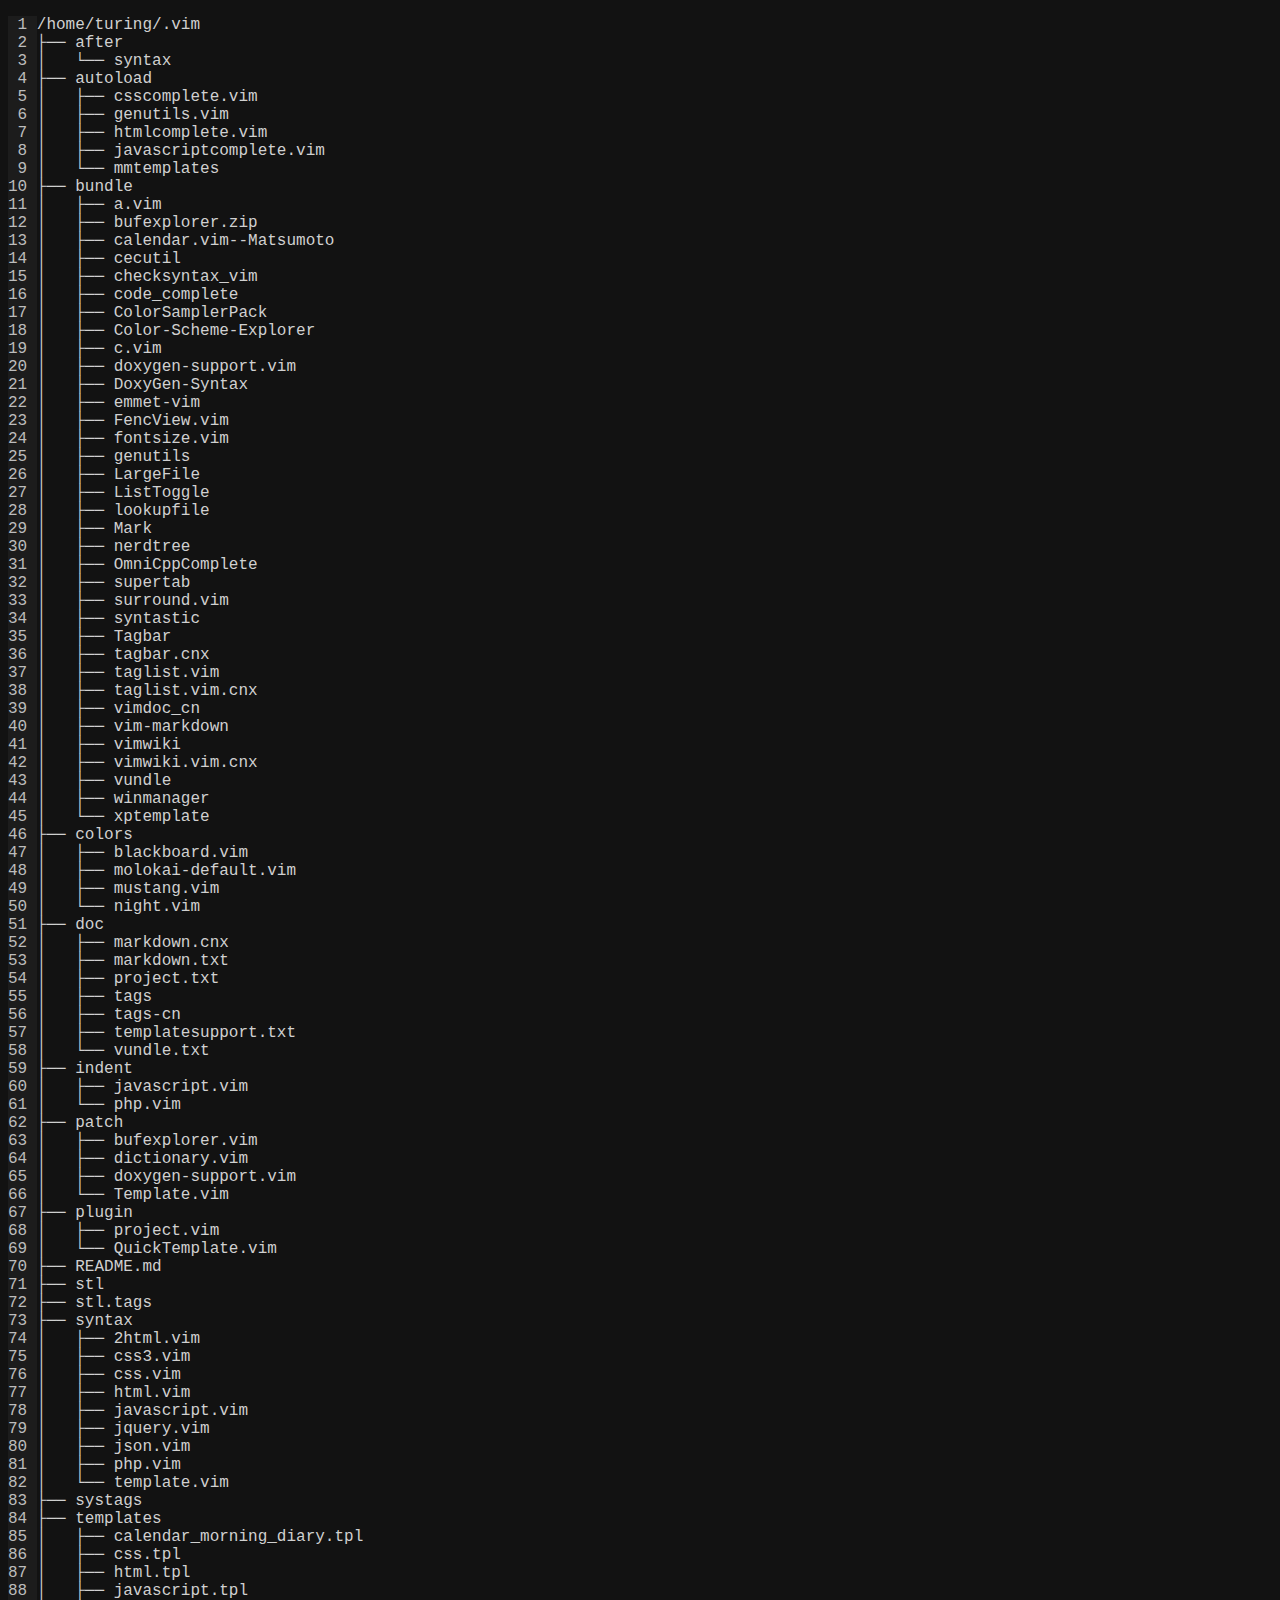
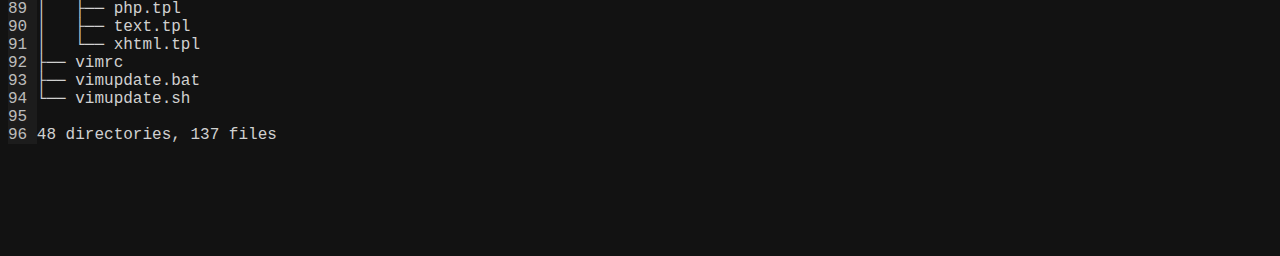
<file: vim/vimtree.html>
<!DOCTYPE HTML PUBLIC "-//W3C//DTD HTML 4.01//EN" "http://www.w3.org/TR/html4/strict.dtd">
<html>
<head>
<meta http-equiv="content-type" content="text/html; charset=UTF-8">
<title>vimtree</title>
<meta name="Generator" content="Vim/7.4">
<meta name="plugin-version" content="vim7.4_v1">
<meta name="syntax" content="none">
<meta name="settings" content="number_lines,use_css,pre_wrap,no_foldcolumn,expand_tabs,line_ids">
<style type="text/css">
<!--
pre { white-space: pre-wrap; font-family: monospace ; color: #d0d0d0; background-color: #121212; }
body { font-family: monospace ; font-size: 16px;color: #d0d0d0; background-color: #121212; }
.lnr { color: #bcbcbc; background-color: #1c1c1c; }
-->
</style>
</head>
<body>
<pre>
<span class="lnr"> 1 </span>/home/turing/.vim
<span class="lnr"> 2 </span>├── after
<span class="lnr"> 3 </span>│   └── syntax
<span class="lnr"> 4 </span>├── autoload
<span class="lnr"> 5 </span>│   ├── csscomplete.vim
<span class="lnr"> 6 </span>│   ├── genutils.vim
<span class="lnr"> 7 </span>│   ├── htmlcomplete.vim
<span class="lnr"> 8 </span>│   ├── javascriptcomplete.vim
<span class="lnr"> 9 </span>│   └── mmtemplates
<span class="lnr">10 </span>├── bundle
<span class="lnr">11 </span>│   ├── a.vim
<span class="lnr">12 </span>│   ├── bufexplorer.zip
<span class="lnr">13 </span>│   ├── calendar.vim--Matsumoto
<span class="lnr">14 </span>│   ├── cecutil
<span class="lnr">15 </span>│   ├── checksyntax_vim
<span class="lnr">16 </span>│   ├── code_complete
<span class="lnr">17 </span>│   ├── ColorSamplerPack
<span class="lnr">18 </span>│   ├── Color-Scheme-Explorer
<span class="lnr">19 </span>│   ├── c.vim
<span class="lnr">20 </span>│   ├── doxygen-support.vim
<span class="lnr">21 </span>│   ├── DoxyGen-Syntax
<span class="lnr">22 </span>│   ├── emmet-vim
<span class="lnr">23 </span>│   ├── FencView.vim
<span class="lnr">24 </span>│   ├── fontsize.vim
<span class="lnr">25 </span>│   ├── genutils
<span class="lnr">26 </span>│   ├── LargeFile
<span class="lnr">27 </span>│   ├── ListToggle
<span class="lnr">28 </span>│   ├── lookupfile
<span class="lnr">29 </span>│   ├── Mark
<span class="lnr">30 </span>│   ├── nerdtree
<span class="lnr">31 </span>│   ├── OmniCppComplete
<span class="lnr">32 </span>│   ├── supertab
<span class="lnr">33 </span>│   ├── surround.vim
<span class="lnr">34 </span>│   ├── syntastic
<span class="lnr">35 </span>│   ├── Tagbar
<span class="lnr">36 </span>│   ├── tagbar.cnx
<span class="lnr">37 </span>│   ├── taglist.vim
<span class="lnr">38 </span>│   ├── taglist.vim.cnx
<span class="lnr">39 </span>│   ├── vimdoc_cn
<span class="lnr">40 </span>│   ├── vim-markdown
<span class="lnr">41 </span>│   ├── vimwiki
<span class="lnr">42 </span>│   ├── vimwiki.vim.cnx
<span class="lnr">43 </span>│   ├── vundle
<span class="lnr">44 </span>│   ├── winmanager
<span class="lnr">45 </span>│   └── xptemplate
<span class="lnr">46 </span>├── colors
<span class="lnr">47 </span>│   ├── blackboard.vim
<span class="lnr">48 </span>│   ├── molokai-default.vim
<span class="lnr">49 </span>│   ├── mustang.vim
<span class="lnr">50 </span>│   └── night.vim
<span class="lnr">51 </span>├── doc
<span class="lnr">52 </span>│   ├── markdown.cnx
<span class="lnr">53 </span>│   ├── markdown.txt
<span class="lnr">54 </span>│   ├── project.txt
<span class="lnr">55 </span>│   ├── tags
<span class="lnr">56 </span>│   ├── tags-cn
<span class="lnr">57 </span>│   ├── templatesupport.txt
<span class="lnr">58 </span>│   └── vundle.txt
<span class="lnr">59 </span>├── indent
<span class="lnr">60 </span>│   ├── javascript.vim
<span class="lnr">61 </span>│   └── php.vim
<span class="lnr">62 </span>├── patch
<span class="lnr">63 </span>│   ├── bufexplorer.vim
<span class="lnr">64 </span>│   ├── dictionary.vim
<span class="lnr">65 </span>│   ├── doxygen-support.vim
<span class="lnr">66 </span>│   └── Template.vim
<span class="lnr">67 </span>├── plugin
<span class="lnr">68 </span>│   ├── project.vim
<span class="lnr">69 </span>│   └── QuickTemplate.vim
<span class="lnr">70 </span>├── README.md
<span class="lnr">71 </span>├── stl
<span class="lnr">72 </span>├── stl.tags
<span class="lnr">73 </span>├── syntax
<span class="lnr">74 </span>│   ├── 2html.vim
<span class="lnr">75 </span>│   ├── css3.vim
<span class="lnr">76 </span>│   ├── css.vim
<span class="lnr">77 </span>│   ├── html.vim
<span class="lnr">78 </span>│   ├── javascript.vim
<span class="lnr">79 </span>│   ├── jquery.vim
<span class="lnr">80 </span>│   ├── json.vim
<span class="lnr">81 </span>│   ├── php.vim
<span class="lnr">82 </span>│   └── template.vim
<span class="lnr">83 </span>├── systags
<span class="lnr">84 </span>├── templates
<span class="lnr">85 </span>│   ├── calendar_morning_diary.tpl
<span class="lnr">86 </span>│   ├── css.tpl
<span class="lnr">87 </span>│   ├── html.tpl
<span class="lnr">88 </span>│   ├── javascript.tpl
<span class="lnr">89 </span>│   ├── php.tpl
<span class="lnr">90 </span>│   ├── text.tpl
<span class="lnr">91 </span>│   └── xhtml.tpl
<span class="lnr">92 </span>├── vimrc
<span class="lnr">93 </span>├── vimupdate.bat
<span class="lnr">94 </span>└── vimupdate.sh
<span class="lnr">95 </span>
<span class="lnr">96 </span>48 directories, 137 files
</pre>
</body>
</html>
</file>
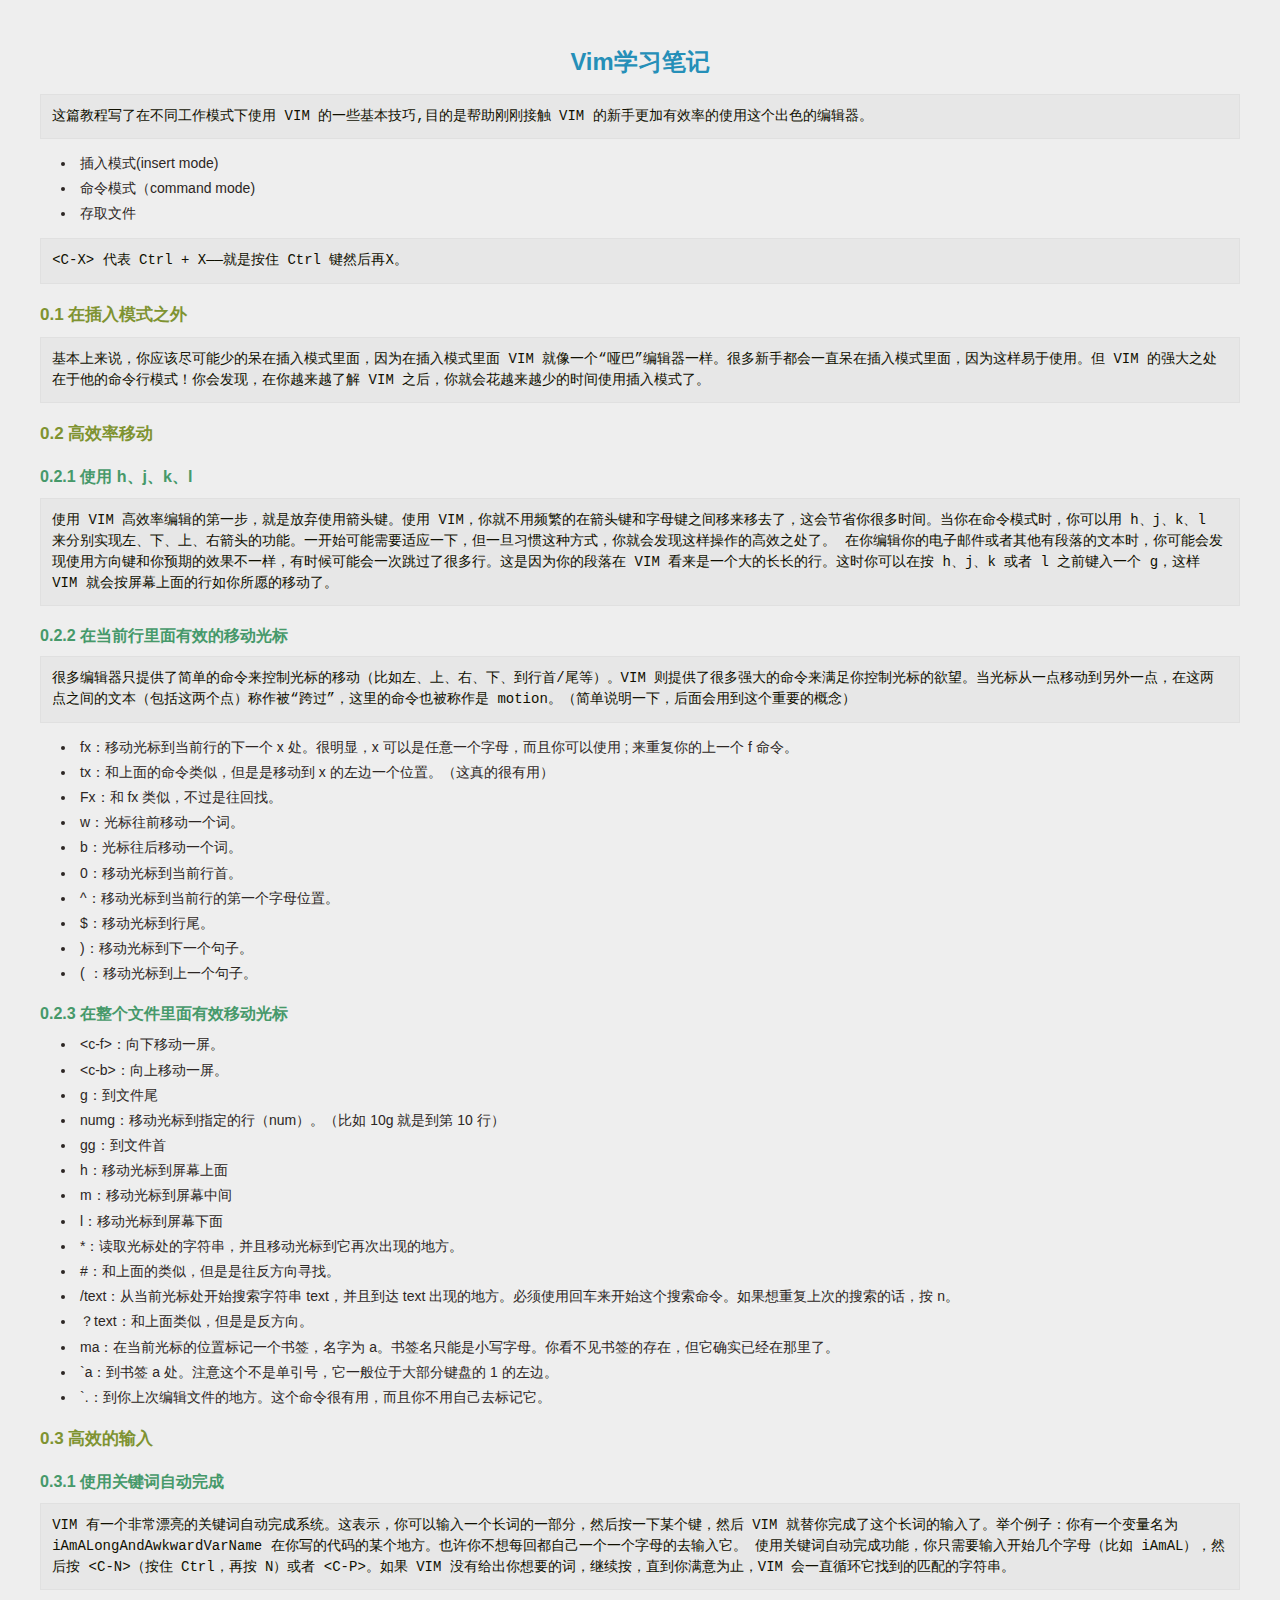
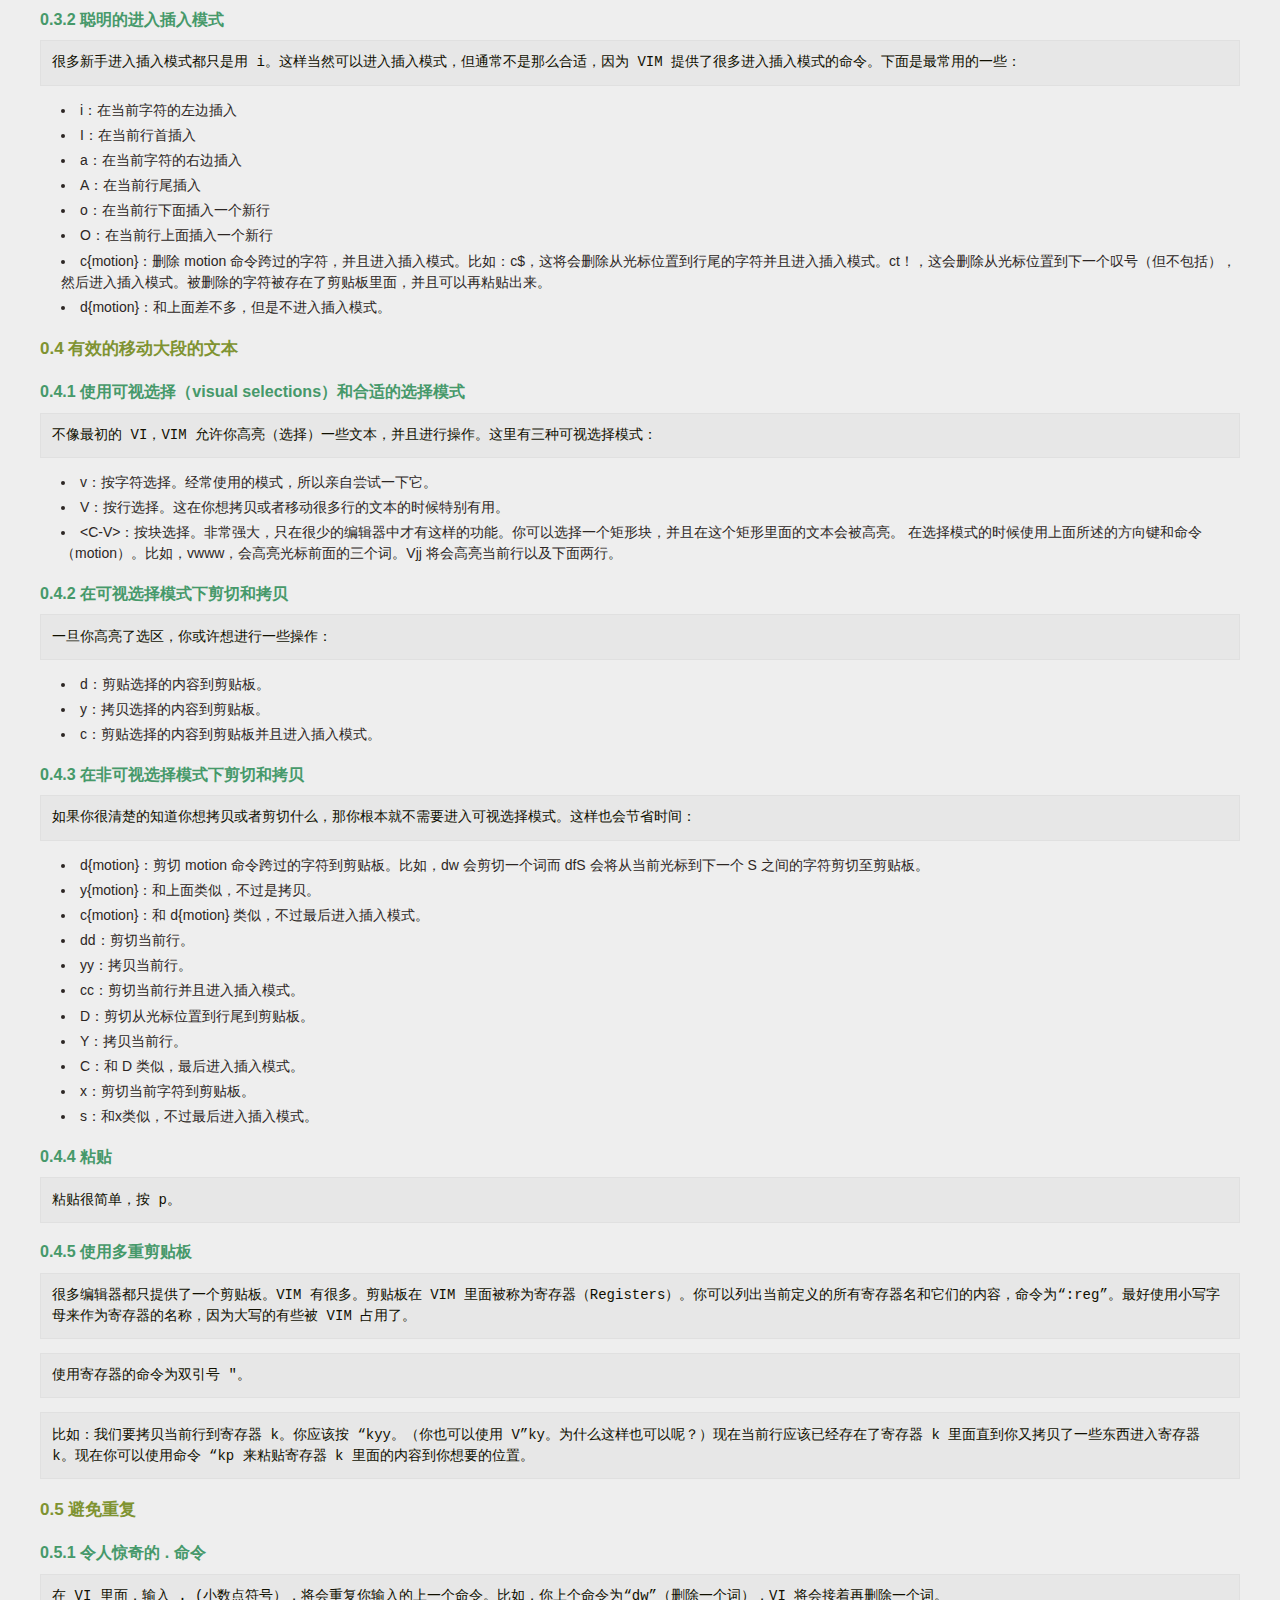
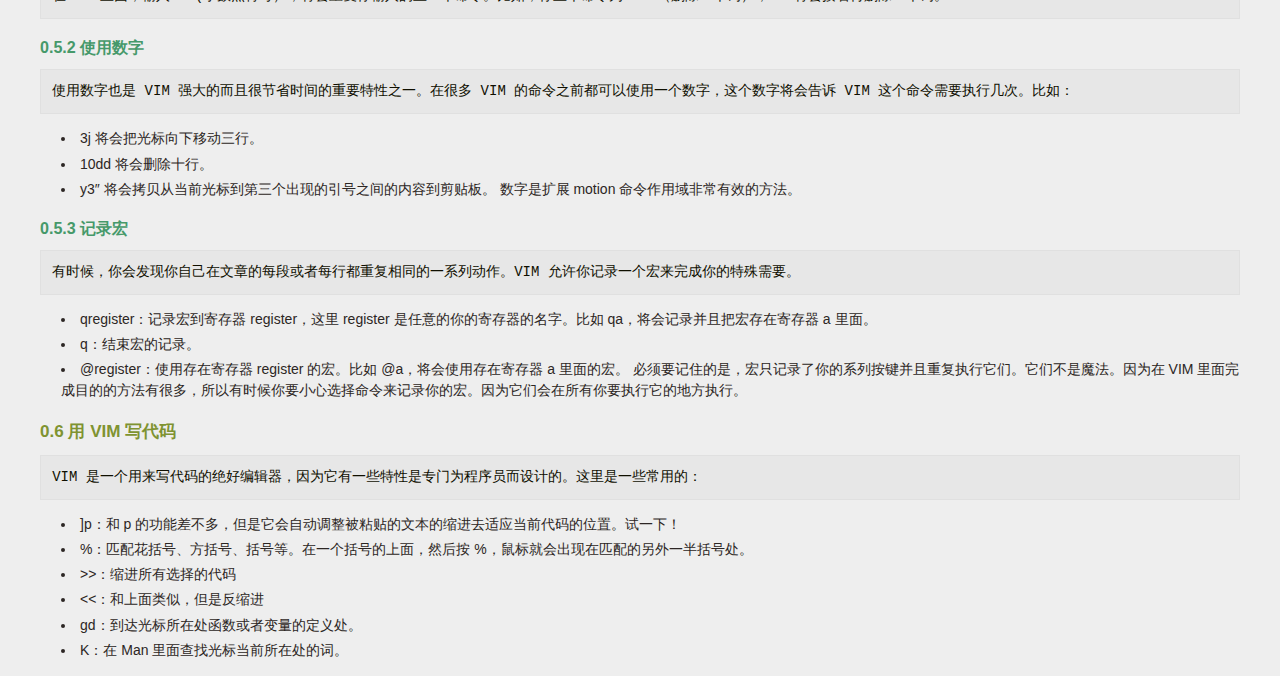
<file: wikihtml/Vim学习笔记.html>
<!DOCTYPE HTML PUBLIC "-//W3C//DTD HTML 4.01 Transitional//EN" "http://www.w3.org/TR/html4/loose.dtd">
<html>
<head>
<link rel="Stylesheet" type="text/css" href="style.css">	
<title>Vim学习笔记</title>
<meta http-equiv="Content-Type" content="text/html; charset=utf-8">
        <link type="text/css" rel="stylesheet" href="styles/shCore.css" /> 
	<script type="text/javascript" src="scripts/shCore.js"></script>
	<script type="text/javascript" src="scripts/shBrushPython.js"></script>
	<script type="text/javascript" src="scripts/shBrushCpp.js"></script> 
	<script type="text/javascript" src="scripts/shBrushBash.js"></script>
	<script type="text/javascript" src="scripts/shBrushJava.js"></script>
	<script type="text/javascript">SyntaxHighlighter.all();</script>
</head>
<body>

<h1 id="toc_1" class="justcenter"> Vim学习笔记</h1>
<blockquote>
这篇教程写了在不同工作模式下使用 VIM 的一些基本技巧,目的是帮助刚刚接触 VIM 的新手更加有效率的使用这个出色的编辑器。
</blockquote>
<ul>
<li>
插入模式(insert mode)

<li>
命令模式（command mode)

<li>
存取文件

</ul>
<blockquote>
&lt;C-X&gt; 代表 Ctrl + X——就是按住 Ctrl 键然后再X。
</blockquote>
<h3 id="toc_1.0.1">0.1 在插入模式之外</h3>
<blockquote>
基本上来说，你应该尽可能少的呆在插入模式里面，因为在插入模式里面 VIM 就像一个“哑巴”编辑器一样。很多新手都会一直呆在插入模式里面，因为这样易于使用。但 VIM 的强大之处在于他的命令行模式！你会发现，在你越来越了解 VIM 之后，你就会花越来越少的时间使用插入模式了。
</blockquote>
<h3 id="toc_1.0.2">0.2 高效率移动</h3>
<h4 id="toc_1.0.2.1">0.2.1 使用 h、j、k、l</h4>
<blockquote>
使用 VIM 高效率编辑的第一步，就是放弃使用箭头键。使用 VIM，你就不用频繁的在箭头键和字母键之间移来移去了，这会节省你很多时间。当你在命令模式时，你可以用 h、j、k、l 来分别实现左、下、上、右箭头的功能。一开始可能需要适应一下，但一旦习惯这种方式，你就会发现这样操作的高效之处了。  在你编辑你的电子邮件或者其他有段落的文本时，你可能会发现使用方向键和你预期的效果不一样，有时候可能会一次跳过了很多行。这是因为你的段落在 VIM 看来是一个大的长长的行。这时你可以在按 h、j、k 或者 l 之前键入一个 g，这样 VIM 就会按屏幕上面的行如你所愿的移动了。
</blockquote>
<h4 id="toc_1.0.2.2">0.2.2 在当前行里面有效的移动光标</h4>
<blockquote>
很多编辑器只提供了简单的命令来控制光标的移动（比如左、上、右、下、到行首/尾等）。VIM 则提供了很多强大的命令来满足你控制光标的欲望。当光标从一点移动到另外一点，在这两点之间的文本（包括这两个点）称作被“跨过”，这里的命令也被称作是 motion。（简单说明一下，后面会用到这个重要的概念）
</blockquote>
  
<ul>
<li>
fx：移动光标到当前行的下一个 x 处。很明显，x 可以是任意一个字母，而且你可以使用 ; 来重复你的上一个 f 命令。

<li>
tx：和上面的命令类似，但是是移动到 x 的左边一个位置。（这真的很有用）

<li>
Fx：和 fx 类似，不过是往回找。

<li>
w：光标往前移动一个词。

<li>
b：光标往后移动一个词。

<li>
0：移动光标到当前行首。

<li>
^：移动光标到当前行的第一个字母位置。

<li>
$：移动光标到行尾。

<li>
)：移动光标到下一个句子。

<li>
( ：移动光标到上一个句子。

</ul>
<h4 id="toc_1.0.2.3">0.2.3 在整个文件里面有效移动光标</h4>
<ul>
<li>
&lt;c-f&gt;：向下移动一屏。

<li>
&lt;c-b&gt;：向上移动一屏。

<li>
g：到文件尾

<li>
numg：移动光标到指定的行（num）。（比如 10g 就是到第 10 行）

<li>
gg：到文件首

<li>
h：移动光标到屏幕上面

<li>
m：移动光标到屏幕中间

<li>
l：移动光标到屏幕下面

<li>
*：读取光标处的字符串，并且移动光标到它再次出现的地方。

<li>
#：和上面的类似，但是是往反方向寻找。

<li>
/text：从当前光标处开始搜索字符串 text，并且到达 text 出现的地方。必须使用回车来开始这个搜索命令。如果想重复上次的搜索的话，按 n。

<li>
？text：和上面类似，但是是反方向。

<li>
ma：在当前光标的位置标记一个书签，名字为 a。书签名只能是小写字母。你看不见书签的存在，但它确实已经在那里了。

<li>
`a：到书签 a 处。注意这个不是单引号，它一般位于大部分键盘的 1 的左边。

<li>
`.：到你上次编辑文件的地方。这个命令很有用，而且你不用自己去标记它。

</ul>
<h3 id="toc_1.0.3">0.3 高效的输入</h3>
<h4 id="toc_1.0.3.1">0.3.1 使用关键词自动完成</h4>
<blockquote>
VIM 有一个非常漂亮的关键词自动完成系统。这表示，你可以输入一个长词的一部分，然后按一下某个键，然后 VIM 就替你完成了这个长词的输入了。举个例子：你有一个变量名为 iAmALongAndAwkwardVarName 在你写的代码的某个地方。也许你不想每回都自己一个一个字母的去输入它。
使用关键词自动完成功能，你只需要输入开始几个字母（比如 iAmAL），然后按 &lt;C-N&gt;（按住 Ctrl，再按 N）或者 &lt;C-P&gt;。如果 VIM 没有给出你想要的词，继续按，直到你满意为止，VIM 会一直循环它找到的匹配的字符串。
</blockquote>
<h4 id="toc_1.0.3.2">0.3.2 聪明的进入插入模式</h4>
<blockquote>
很多新手进入插入模式都只是用 i。这样当然可以进入插入模式，但通常不是那么合适，因为 VIM 提供了很多进入插入模式的命令。下面是最常用的一些：
</blockquote>
<ul>
<li>
i：在当前字符的左边插入

<li>
I：在当前行首插入

<li>
a：在当前字符的右边插入

<li>
A：在当前行尾插入

<li>
o：在当前行下面插入一个新行

<li>
O：在当前行上面插入一个新行

<li>
c{motion}：删除 motion 命令跨过的字符，并且进入插入模式。比如：c$，这将会删除从光标位置到行尾的字符并且进入插入模式。ct！，这会删除从光标位置到下一个叹号（但不包括），然后进入插入模式。被删除的字符被存在了剪贴板里面，并且可以再粘贴出来。

<li>
d{motion}：和上面差不多，但是不进入插入模式。

</ul>
<h3 id="toc_1.0.4">0.4 有效的移动大段的文本</h3>
<h4 id="toc_1.0.4.1">0.4.1 使用可视选择（visual selections）和合适的选择模式</h4>
<blockquote>
不像最初的 VI，VIM 允许你高亮（选择）一些文本，并且进行操作。这里有三种可视选择模式：
</blockquote>
<ul>
<li>
v：按字符选择。经常使用的模式，所以亲自尝试一下它。

<li>
V：按行选择。这在你想拷贝或者移动很多行的文本的时候特别有用。

<li>
&lt;C-V&gt;：按块选择。非常强大，只在很少的编辑器中才有这样的功能。你可以选择一个矩形块，并且在这个矩形里面的文本会被高亮。
    在选择模式的时候使用上面所述的方向键和命令（motion）。比如，vwww，会高亮光标前面的三个词。Vjj 将会高亮当前行以及下面两行。

</ul>
<h4 id="toc_1.0.4.2">0.4.2 在可视选择模式下剪切和拷贝</h4>
<blockquote>
一旦你高亮了选区，你或许想进行一些操作：
</blockquote>
<ul>
<li>
d：剪贴选择的内容到剪贴板。

<li>
y：拷贝选择的内容到剪贴板。

<li>
c：剪贴选择的内容到剪贴板并且进入插入模式。

</ul>
<h4 id="toc_1.0.4.3">0.4.3 在非可视选择模式下剪切和拷贝</h4>
<blockquote>
如果你很清楚的知道你想拷贝或者剪切什么，那你根本就不需要进入可视选择模式。这样也会节省时间：
</blockquote>
<ul>
<li>
d{motion}：剪切 motion 命令跨过的字符到剪贴板。比如，dw 会剪切一个词而 dfS 会将从当前光标到下一个 S 之间的字符剪切至剪贴板。

<li>
y{motion}：和上面类似，不过是拷贝。

<li>
c{motion}：和 d{motion} 类似，不过最后进入插入模式。

<li>
dd：剪切当前行。

<li>
yy：拷贝当前行。

<li>
cc：剪切当前行并且进入插入模式。

<li>
D：剪切从光标位置到行尾到剪贴板。

<li>
Y：拷贝当前行。

<li>
C：和 D 类似，最后进入插入模式。

<li>
x：剪切当前字符到剪贴板。

<li>
s：和x类似，不过最后进入插入模式。

</ul>
<h4 id="toc_1.0.4.4">0.4.4 粘贴</h4>
<blockquote>
粘贴很简单，按 p。
</blockquote>
<h4 id="toc_1.0.4.5">0.4.5 使用多重剪贴板</h4>
<blockquote>
很多编辑器都只提供了一个剪贴板。VIM 有很多。剪贴板在 VIM 里面被称为寄存器（Registers）。你可以列出当前定义的所有寄存器名和它们的内容，命令为“:reg”。最好使用小写字母来作为寄存器的名称，因为大写的有些被 VIM 占用了。
</blockquote>
<blockquote>
使用寄存器的命令为双引号 "。
</blockquote>
<blockquote>
比如：我们要拷贝当前行到寄存器 k。你应该按 “kyy。（你也可以使用 V”ky。为什么这样也可以呢？）现在当前行应该已经存在了寄存器 k 里面直到你又拷贝了一些东西进入寄存器 k。现在你可以使用命令 “kp 来粘贴寄存器 k 里面的内容到你想要的位置。
</blockquote>
<h3 id="toc_1.0.5">0.5 避免重复</h3>
<h4 id="toc_1.0.5.1">0.5.1 令人惊奇的 . 命令</h4>
<blockquote>
在 VI 里面，输入 . (小数点符号），将会重复你输入的上一个命令。比如，你上个命令为“dw”（删除一个词），VI 将会接着再删除一个词。
</blockquote>
<h4 id="toc_1.0.5.2">0.5.2 使用数字</h4>
<blockquote>
使用数字也是 VIM 强大的而且很节省时间的重要特性之一。在很多 VIM 的命令之前都可以使用一个数字，这个数字将会告诉 VIM 这个命令需要执行几次。比如：
</blockquote>
<ul>
<li>
3j 将会把光标向下移动三行。

<li>
10dd 将会删除十行。

<li>
y3″ 将会拷贝从当前光标到第三个出现的引号之间的内容到剪贴板。
    数字是扩展 motion 命令作用域非常有效的方法。

</ul>
<h4 id="toc_1.0.5.3">0.5.3 记录宏</h4>
<blockquote>
有时候，你会发现你自己在文章的每段或者每行都重复相同的一系列动作。VIM 允许你记录一个宏来完成你的特殊需要。
</blockquote>
<ul>
<li>
qregister：记录宏到寄存器 register，这里 register 是任意的你的寄存器的名字。比如 qa，将会记录并且把宏存在寄存器 a 里面。

<li>
q：结束宏的记录。

<li>
@register：使用存在寄存器 register 的宏。比如 @a，将会使用存在寄存器 a 里面的宏。
    必须要记住的是，宏只记录了你的系列按键并且重复执行它们。它们不是魔法。因为在 VIM 里面完成目的的方法有很多，所以有时候你要小心选择命令来记录你的宏。因为它们会在所有你要执行它的地方执行。

</ul>
<h3 id="toc_1.0.6">0.6 用 VIM 写代码</h3>
<blockquote>
VIM 是一个用来写代码的绝好编辑器，因为它有一些特性是专门为程序员而设计的。这里是一些常用的：
</blockquote>
<ul>
<li>
]p：和 p 的功能差不多，但是它会自动调整被粘贴的文本的缩进去适应当前代码的位置。试一下！

<li>
%：匹配花括号、方括号、括号等。在一个括号的上面，然后按 %，鼠标就会出现在匹配的另外一半括号处。

<li>
&gt;&gt;：缩进所有选择的代码

<li>
&lt;&lt;：和上面类似，但是反缩进

<li>
gd：到达光标所在处函数或者变量的定义处。

<li>
K：在 Man 里面查找光标当前所在处的词。

</ul>

</body>
</html>
</file>
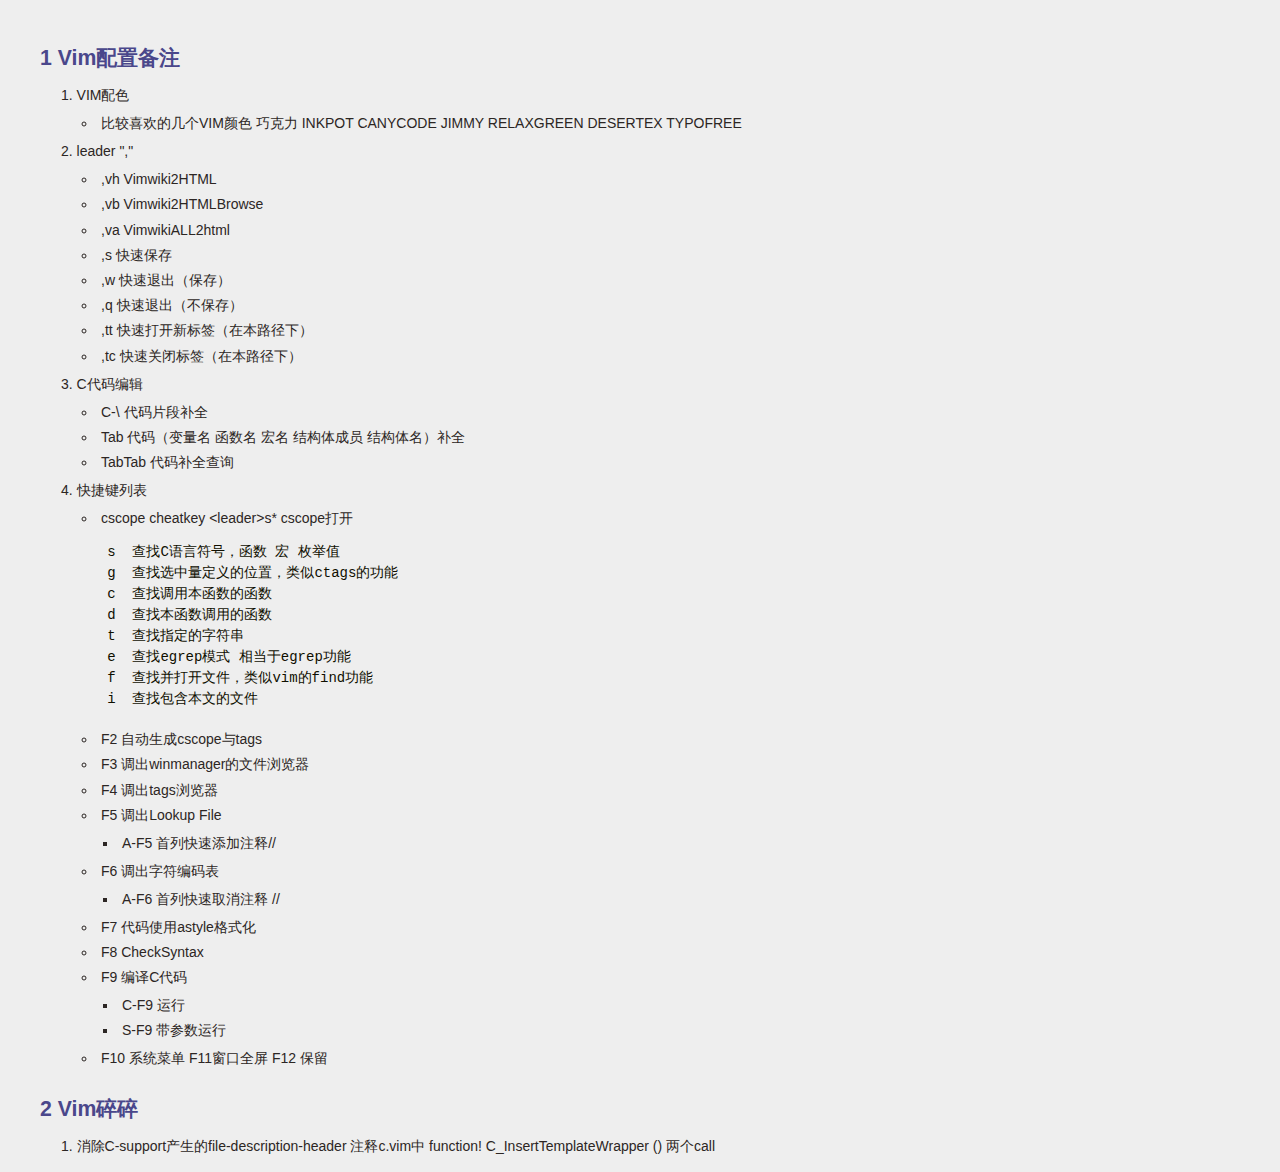
<file: wikihtml/Vim配置备注.html>
<!DOCTYPE HTML PUBLIC "-//W3C//DTD HTML 4.01 Transitional//EN" "http://www.w3.org/TR/html4/loose.dtd">
<html>
<head>
<link rel="Stylesheet" type="text/css" href="style.css">	
<title>Vim配置备注</title>
<meta http-equiv="Content-Type" content="text/html; charset=utf-8">
        <link type="text/css" rel="stylesheet" href="styles/shCore.css" /> 
	<script type="text/javascript" src="scripts/shCore.js"></script>
	<script type="text/javascript" src="scripts/shBrushPython.js"></script>
	<script type="text/javascript" src="scripts/shBrushCpp.js"></script> 
	<script type="text/javascript" src="scripts/shBrushBash.js"></script>
	<script type="text/javascript" src="scripts/shBrushJava.js"></script>
	<script type="text/javascript">SyntaxHighlighter.all();</script>
</head>
<body>

<h2 id="toc_0.1">1 Vim配置备注</h2>

<ol>
<li>
VIM配色

<ul>
<li>
比较喜欢的几个VIM颜色 巧克力 INKPOT CANYCODE  JIMMY RELAXGREEN DESERTEX TYPOFREE

</ul>
<li>
leader ","

<ul>
<li>
,vh Vimwiki2HTML

<li>
,vb Vimwiki2HTMLBrowse

<li>
,va VimwikiALL2html

<li>
,s 快速保存

<li>
,w 快速退出（保存）

<li>
,q 快速退出（不保存）

<li>
,tt 快速打开新标签（在本路径下）

<li>
,tc 快速关闭标签（在本路径下）

</ul>
<li>
C代码编辑

<ul>
<li>
C-\ 代码片段补全

<li>
Tab 代码（变量名 函数名 宏名 结构体成员 结构体名）补全

<li>
TabTab 代码补全查询

</ul>
<li>
快捷键列表

<ul>
<li>
cscope cheatkey
 &lt;leader&gt;s* cscope打开
<pre  vim>
s  查找C语言符号，函数 宏 枚举值
g  查找选中量定义的位置，类似ctags的功能
c  查找调用本函数的函数
d  查找本函数调用的函数
t  查找指定的字符串
e  查找egrep模式 相当于egrep功能
f  查找并打开文件，类似vim的find功能
i  查找包含本文的文件
</pre>

<li>
F2 自动生成cscope与tags

<li>
F3 调出winmanager的文件浏览器

<li>
F4 调出tags浏览器

<li>
F5 调出Lookup File

<ul>
<li>
A-F5 首列快速添加注释//

</ul>
<li>
F6 调出字符编码表

<ul>
<li>
A-F6 首列快速取消注释 //

</ul>
<li>
F7 代码使用astyle格式化

<li>
F8 CheckSyntax

<li>
F9 编译C代码

<ul>
<li>
C-F9 运行

<li>
S-F9 带参数运行

</ul>
<li>
F10 系统菜单 F11窗口全屏  F12 保留

</ul>
</ol>

<h2 id="toc_0.2">2 Vim碎碎</h2>
<ol>
<li>
消除C-support产生的file-description-header 
    注释c.vim中 function! C_InsertTemplateWrapper () 两个call

</ol>

</body>
</html>
</file>
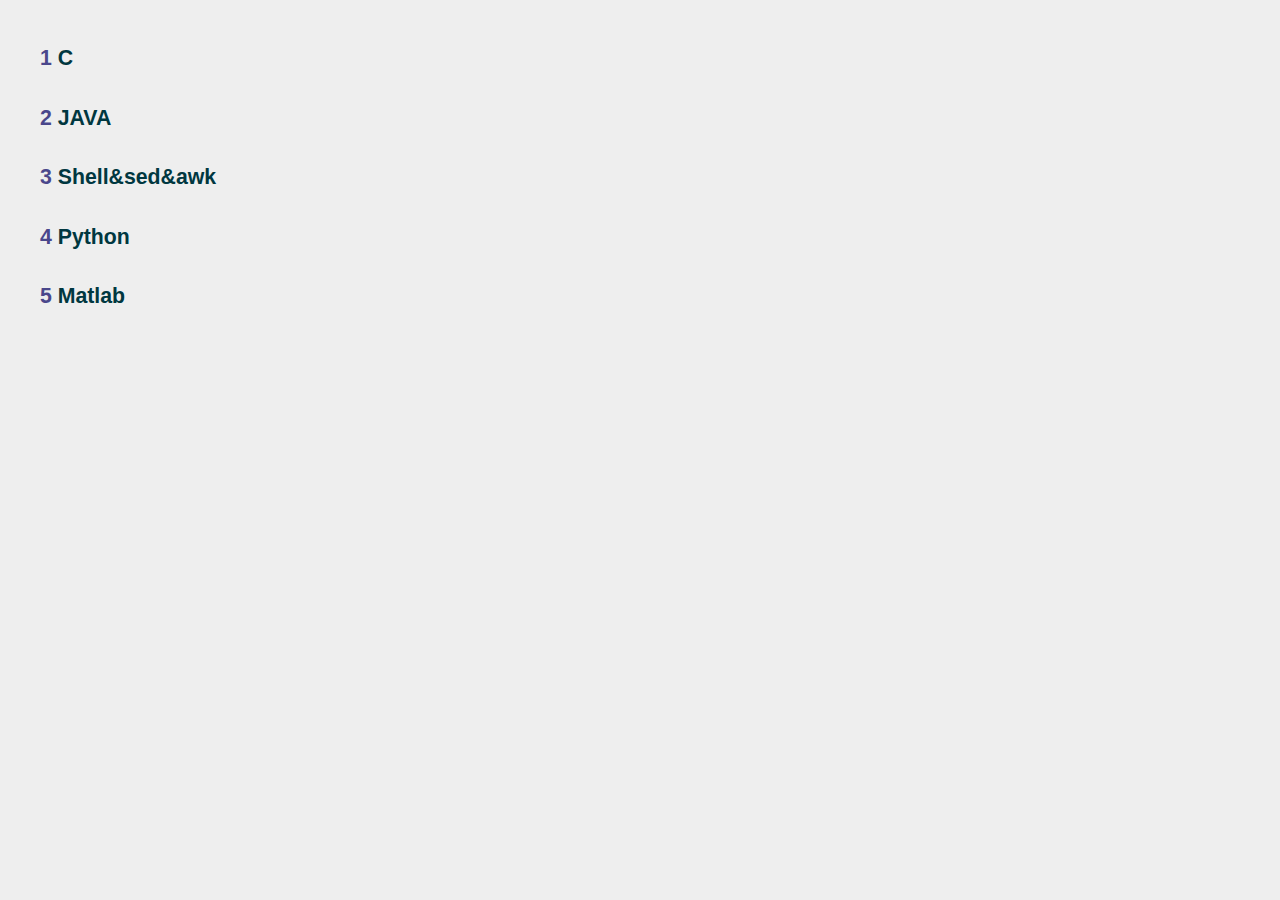
<file: wikihtml/编程学习.html>
<!DOCTYPE HTML PUBLIC "-//W3C//DTD HTML 4.01 Transitional//EN" "http://www.w3.org/TR/html4/loose.dtd">
<html>
<head>
<link rel="Stylesheet" type="text/css" href="style.css">	
<title>编程学习</title>
<meta http-equiv="Content-Type" content="text/html; charset=utf-8">
        <link type="text/css" rel="stylesheet" href="styles/shCore.css" /> 
	<script type="text/javascript" src="scripts/shCore.js"></script>
	<script type="text/javascript" src="scripts/shBrushPython.js"></script>
	<script type="text/javascript" src="scripts/shBrushCpp.js"></script> 
	<script type="text/javascript" src="scripts/shBrushBash.js"></script>
	<script type="text/javascript" src="scripts/shBrushJava.js"></script>
	<script type="text/javascript">SyntaxHighlighter.all();</script>
</head>
<body>



<h2 id="toc_0.1">1 <a href="C.html">C</a></h2>

<h2 id="toc_0.2">2 <a href="JAVA .html">JAVA </a></h2>

<h2 id="toc_0.3">3 <a href="Shell&amp;sed&amp;awk .html">Shell&amp;sed&amp;awk </a></h2>

<h2 id="toc_0.4">4 <a href="Python.html">Python</a></h2>

<h2 id="toc_0.5">5 <a href="Matlab.html">Matlab</a></h2>

</body>
</html>
</file>
<file: style.css>
html{
    color: #cad3d6;
    min-height: 100%;
    background-color: #123;
    padding: 0;
    margin: 0;

}

body {

    max-width: 1200px;
    position: relative;
    margin: 40px auto 15px;
    font: 100 14px/1.5 "Trebuchet MS", Helvetica, SimSun, sans-serif;

}

p, ul, li, table {

    margin: 0;
    padding: 0;

}

a {

    color: #0df;
    text-decoration: none;
    padding-bottom: 1px;

}

a:hover {

    color: #5ef;
    padding-bottom: 0;
    border-bottom: 1px solid #468;

}

a:visited {

    color: #6ac;

}

input:focus, a:focus, button:focus {

    box-shadow: 0 0 3px #cb0;
    -webkit-box-shadow: 0 0 3px #cb0;
    -moz-box-shadow: 0 0 3px #cb0;

}

h1, h2, h3, h4, h5, h6 {

    font-family: "Microsoft Yahei", sans-serif;
    margin: 0;
    padding: 0.15em 0;

}

h1 {

    font-size: 1.7em;
    padding-bottom: 0.1em;
    color: #f37;
    margin-bottom: 0.5em;
    margin-top: 0;

}

h2 {

    font-size: 1.52em;
    color: #fd5;
    margin-top: 1em;


}

h3 {

    font-size: 1.22em;
    color: #df5;
    width: 80%;
    margin-top: 0.9em;
    margin-bottom: 0.4em;

}

h4 {

    font-size: 1.15em;
    color: #6d9;
    margin-top: 0.8em;


}

h5 {

    font-size: 1.05em;
    color: #e3e3f3;


}
h6 {

    font-size: 1.0em;
    color: #99CC00;

}

p, pre, blockquote, table, ul, ol, dl {

    margin: 0.5em 0 1em;

}

ul ul, ul ol, ol ol, ol ul {

    margin-top: 0.5em;
    margin-bottom: 0.5em;

}

li {

    margin: 0.3em auto;
    list-style-position: inside;

}

ol, ul {

    margin-left: 1em;
    padding-left: 0.5em;

}

dt {

    font-weight: bold;

}

img {

    border: none;

}

code {

    padding: 2px 4px;
    color: #00FF00;
    font-family: 'Lucida Console', 'Courier New', Courier, monospace;

}

blockquote, pre {

    padding: 0.8em;
    z-index: 2;
    font-family: 'Lucida Console', 'Courier New', Courier, monospace;
    -webkit-transition: all 0.45s linear;
    -moz-transition: all 0.45s linear;


}

blockquote {

    background: rgba(255,30,120,0.1);
    border: 1px solid rgba(230,0,20,0.2);

}

blockquote:hover, pre:hover {

    color: #eee;
    background: rgba(255,30,120,0.25);

}

pre {

    margin-left: 1em;
    padding: 0.4em 0.8em;

}

table {

    border-collapse: collapse;

}

.syntaxhighlighter table {

    width: 100%;

}

.syntaxhighlighter td.gutter {

    width: 1em;

}

.syntaxhighlighter .gutter .line {

    padding-right: 0.3em;

}

th, td {

    border: 1px solid #256;
    padding: 0.3em 0.5em;


}

th {

    background-color: #f0f0f0;


}

hr {

    border: none;
    border-top: 3px double #035;
    width: 100%;
    margin: 20px 0;

}

del {

    text-decoration: line-through;
    opacity: 0.6;

}

strong, b {

    font-weight: 600;
    color: #eef;

}

em, i {

    font-family: Candara, "Microsoft Yahei", sans-serif;
    font-style: italic;

}

textarea {

    background: transparent;
    color: #fff;
    resize: none;

}

.tocWrap {

    position: fixed; 
    width: 200px;
    z-index: 100;
    top: 16%;
    right: 2.8%;
    display: none;

}

.toc {

    display: none;
    overflow: auto;
    overflow-x: hidden;
    border: 1px solid #F0C81E;
    border-radius: 0 0 1px 1px;
    -moz-border-radius: 0 0 1px 1px;
    color: #999;
    background: #0C1F2C;
    background: rgba(10,30,40,0.85);
    padding: 12px;
    box-shadow: 0 1px 8px #000;
    -webkit-box-shadow: 0 1px 8px #000;
    -moz-box-shadow: 0 1px 8px #000;

}

.tocWrap .toggler {

    text-align: center;
    font-size: 12px;
    background: #F0C81E;
    border-radius: 2px 2px 0 0;
    -moz-border-radius: 2px 2px 0 0;
    color: #122;
    position: relative;
    z-index: 101;
    cursor: pointer;

}

.toc ul {

    margin: 0;

}

.toc li {

    color: #eff;

}

.toc a {

    color: #eff;

}

.todo {

    font-weight: bold;
    background-color: #f0ece8;
    color: #a03020;

}

.justleft {

    text-align: left;


}

.justright {

    text-align: right;


}

.justcenter {

    text-align: center;


}

.center {

    margin-left: auto;
    margin-right: auto;

}

red {

    padding: 2px 4px;
    color: red;
    font-family: 'Lucida Console', 'Courier New', Courier, monospace;

}
</file>
<file: styles/shCore.css>
/**
 * SyntaxHighlighter
 * http://alexgorbatchev.com/SyntaxHighlighter
 *
 * SyntaxHighlighter is donationware. If you are using it, please donate.
 * http://alexgorbatchev.com/SyntaxHighlighter/donate.html
 *
 * @version
 * 3.0.83 (July 02 2010)
 * 
 * @copyright
 * Copyright (C) 2004-2010 Alex Gorbatchev.
 *
 * @license
 * Dual licensed under the MIT and GPL licenses.
 */
.syntaxhighlighter a,
.syntaxhighlighter div,
.syntaxhighlighter code,
.syntaxhighlighter table,
.syntaxhighlighter table td,
.syntaxhighlighter table tr,
.syntaxhighlighter table tbody,
.syntaxhighlighter table thead,
.syntaxhighlighter table caption,
.syntaxhighlighter textarea {
  -moz-border-radius: 0 0 0 0 !important;
  -webkit-border-radius: 0 0 0 0 !important;
  background: none !important;
  border: 0 !important;
  bottom: auto !important;
  float: none !important;
  height: auto !important;
  left: auto !important;
  line-height: 1.1em !important;
  margin: 0 !important;
  outline: 0 !important;
  overflow: visible !important;
  padding: 0 !important;
  position: static !important;
  right: auto !important;
  text-align: left !important;
  top: auto !important;
  vertical-align: baseline !important;
  width: auto !important;
  box-sizing: content-box !important;
  font-family: "Consolas", "Bitstream Vera Sans Mono", "Courier New", Courier, monospace !important;
  font-weight: normal !important;
  font-style: normal !important;
  font-size: 1em !important;
  min-height: inherit !important;
  min-height: auto !important;
}

.syntaxhighlighter {
  width: 100% !important;
  margin: 1em 0 1em 0 !important;
  position: relative !important;
  overflow: auto !important;
  font-size: 1em !important;
}
.syntaxhighlighter.source {
  overflow: hidden !important;
}
.syntaxhighlighter .bold {
  font-weight: bold !important;
}
.syntaxhighlighter .italic {
  font-style: italic !important;
}
.syntaxhighlighter .line {
  white-space: pre !important;
}
.syntaxhighlighter table {
  width: 100% !important;
}
.syntaxhighlighter table caption {
  text-align: left !important;
  padding: .5em 0 0.5em 1em !important;
}
.syntaxhighlighter table td.code {
  width: 100% !important;
}
.syntaxhighlighter table td.code .container {
  position: relative !important;
}
.syntaxhighlighter table td.code .container textarea {
  box-sizing: border-box !important;
  position: absolute !important;
  left: 0 !important;
  top: 0 !important;
  width: 100% !important;
  height: 100% !important;
  border: none !important;
  background: white !important;
  padding-left: 1em !important;
  overflow: hidden !important;
  white-space: pre !important;
}
.syntaxhighlighter table td.gutter .line {
  text-align: right !important;
  padding: 0 0.5em 0 1em !important;
}
.syntaxhighlighter table td.code .line {
  padding: 0 1em !important;
}
.syntaxhighlighter.nogutter td.code .container textarea, .syntaxhighlighter.nogutter td.code .line {
  padding-left: 0em !important;
}
.syntaxhighlighter.show {
  display: block !important;
}
.syntaxhighlighter.collapsed table {
  display: none !important;
}
.syntaxhighlighter.collapsed .toolbar {
  padding: 0.1em 0.8em 0em 0.8em !important;
  font-size: 1em !important;
  position: static !important;
  width: auto !important;
  height: auto !important;
}
.syntaxhighlighter.collapsed .toolbar span {
  display: inline !important;
  margin-right: 1em !important;
}
.syntaxhighlighter.collapsed .toolbar span a {
  padding: 0 !important;
  display: none !important;
}
.syntaxhighlighter.collapsed .toolbar span a.expandSource {
  display: inline !important;
}
.syntaxhighlighter .toolbar {
  position: absolute !important;
  right: 1px !important;
  top: 1px !important;
  width: 11px !important;
  height: 11px !important;
  font-size: 10px !important;
  z-index: 10 !important;
}
.syntaxhighlighter .toolbar span.title {
  display: inline !important;
}
.syntaxhighlighter .toolbar a {
  display: block !important;
  text-align: center !important;
  text-decoration: none !important;
  padding-top: 1px !important;
}
.syntaxhighlighter .toolbar a.expandSource {
  display: none !important;
}
.syntaxhighlighter.ie {
  font-size: .9em !important;
  padding: 1px 0 1px 0 !important;
}
.syntaxhighlighter.ie .toolbar {
  line-height: 8px !important;
}
.syntaxhighlighter.ie .toolbar a {
  padding-top: 0px !important;
}
.syntaxhighlighter.printing .line.alt1 .content,
.syntaxhighlighter.printing .line.alt2 .content,
.syntaxhighlighter.printing .line.highlighted .number,
.syntaxhighlighter.printing .line.highlighted.alt1 .content,
.syntaxhighlighter.printing .line.highlighted.alt2 .content {
  background: none !important;
}
.syntaxhighlighter.printing .line .number {
  color: #bbbbbb !important;
}
.syntaxhighlighter.printing .line .content {
  color: black !important;
}
.syntaxhighlighter.printing .toolbar {
  display: none !important;
}
.syntaxhighlighter.printing a {
  text-decoration: none !important;
}
.syntaxhighlighter.printing .plain, .syntaxhighlighter.printing .plain a {
  color: black !important;
}
.syntaxhighlighter.printing .comments, .syntaxhighlighter.printing .comments a {
  color: #008200 !important;
}
.syntaxhighlighter.printing .string, .syntaxhighlighter.printing .string a {
  color: blue !important;
}
.syntaxhighlighter.printing .keyword {
  color: #006699 !important;
  font-weight: bold !important;
}
.syntaxhighlighter.printing .preprocessor {
  color: gray !important;
}
.syntaxhighlighter.printing .variable {
  color: #aa7700 !important;
}
.syntaxhighlighter.printing .value {
  color: #009900 !important;
}
.syntaxhighlighter.printing .functions {
  color: #ff1493 !important;
}
.syntaxhighlighter.printing .constants {
  color: #0066cc !important;
}
.syntaxhighlighter.printing .script {
  font-weight: bold !important;
}
.syntaxhighlighter.printing .color1, .syntaxhighlighter.printing .color1 a {
  color: gray !important;
}
.syntaxhighlighter.printing .color2, .syntaxhighlighter.printing .color2 a {
  color: #ff1493 !important;
}
.syntaxhighlighter.printing .color3, .syntaxhighlighter.printing .color3 a {
  color: red !important;
}
.syntaxhighlighter.printing .break, .syntaxhighlighter.printing .break a {
  color: black !important;
}
</file>
<file: styles/shThemeEmacs.css>
/**
 * SyntaxHighlighter
 * http://alexgorbatchev.com/SyntaxHighlighter
 *
 * SyntaxHighlighter is donationware. If you are using it, please donate.
 * http://alexgorbatchev.com/SyntaxHighlighter/donate.html
 *
 * @version
 * 3.0.83 (July 02 2010)
 * 
 * @copyright
 * Copyright (C) 2004-2010 Alex Gorbatchev.
 *
 * @license
 * Dual licensed under the MIT and GPL licenses.
 */
.syntaxhighlighter {
  background-color: black !important;
}
.syntaxhighlighter .line.alt1 {
  background-color: black !important;
}
.syntaxhighlighter .line.alt2 {
  background-color: black !important;
}
.syntaxhighlighter .line.highlighted.alt1, .syntaxhighlighter .line.highlighted.alt2 {
  background-color: #2a3133 !important;
}
.syntaxhighlighter .line.highlighted.number {
  color: white !important;
}
.syntaxhighlighter table caption {
  color: #d3d3d3 !important;
}
.syntaxhighlighter .gutter {
  color: #d3d3d3 !important;
}
.syntaxhighlighter .gutter .line {
  border-right: 3px solid #990000 !important;
}
.syntaxhighlighter .gutter .line.highlighted {
  background-color: #990000 !important;
  color: black !important;
}
.syntaxhighlighter.printing .line .content {
  border: none !important;
}
.syntaxhighlighter.collapsed {
  overflow: visible !important;
}
.syntaxhighlighter.collapsed .toolbar {
  color: #ebdb8d !important;
  background: black !important;
  border: 1px solid #990000 !important;
}
.syntaxhighlighter.collapsed .toolbar a {
  color: #ebdb8d !important;
}
.syntaxhighlighter.collapsed .toolbar a:hover {
  color: #ff7d27 !important;
}
.syntaxhighlighter .toolbar {
  color: white !important;
  background: #990000 !important;
  border: none !important;
}
.syntaxhighlighter .toolbar a {
  color: white !important;
}
.syntaxhighlighter .toolbar a:hover {
  color: #9ccff4 !important;
}
.syntaxhighlighter .plain, .syntaxhighlighter .plain a {
  color: #d3d3d3 !important;
}
.syntaxhighlighter .comments, .syntaxhighlighter .comments a {
  color: #ff7d27 !important;
}
.syntaxhighlighter .string, .syntaxhighlighter .string a {
  color: #ff9e7b !important;
}
.syntaxhighlighter .keyword {
  color: aqua !important;
}
.syntaxhighlighter .preprocessor {
  color: #aec4de !important;
}
.syntaxhighlighter .variable {
  color: #ffaa3e !important;
}
.syntaxhighlighter .value {
  color: #009900 !important;
}
.syntaxhighlighter .functions {
  color: #81cef9 !important;
}
.syntaxhighlighter .constants {
  color: #ff9e7b !important;
}
.syntaxhighlighter .script {
  font-weight: bold !important;
  color: aqua !important;
  background-color: none !important;
}
.syntaxhighlighter .color1, .syntaxhighlighter .color1 a {
  color: #ebdb8d !important;
}
.syntaxhighlighter .color2, .syntaxhighlighter .color2 a {
  color: #ff7d27 !important;
}
.syntaxhighlighter .color3, .syntaxhighlighter .color3 a {
  color: #aec4de !important;
}
</file>
<file: wikihtml/style.css>
html{
    color: #cad3d6;
    min-height: 100%;
    background-color: #EEEEEE;
    padding: 0;
    margin: 0;

}

body {

    max-width: 1200px;
    position: relative;
    margin: 40px auto 15px;
    font: 100 14px/1.5 "Trebuchet MS", Helvetica, SimSun, sans-serif;

}

p, ul, li, table {

    color: #2c2624;
    margin: 0;
    padding: 0;

}

a {

    color: #003740;
    text-decoration: none;
    padding-bottom: 1px;

}

a:hover {

    color: #009cb5;
    padding-bottom: 0;
    border-bottom: 1px solid #468;

}

a:visited {

    color: #6ac;

}

input:focus, a:focus, button:focus {

    box-shadow: 0 0 3px #cb0;
    -webkit-box-shadow: 0 0 3px #cb0;
    -moz-box-shadow: 0 0 3px #cb0;

}

h1, h2, h3, h4, h5, h6 {

    font-family: "Microsoft Yahei", sans-serif;
    margin: 0;
    padding: 0.15em 0;

}

h1 {

    font-size: 1.7em;
    padding-bottom: 0.1em;
    color: #258FB8;
    margin-bottom: 0.5em;
    margin-top: 0;

}

h2 {

    font-size: 1.52em;
    color: #4A478B;
    margin-top: 1em;


}

h3 {

    font-size: 1.22em;
    color: #7F9331;
    width: 80%;
    margin-top: 0.9em;
    margin-bottom: 0.4em;

}

h4 {

    font-size: 1.15em;
    color: #46996A;
    margin-top: 0.8em;


}

h5 {

    font-size: 1.05em;
    color: #3E3E43;


}
h6 {

    font-size: 1.0em;
    color: #3d5200;

}

p, pre, blockquote, table, ul, ol, dl {

    color: #0f0f00;
    margin: 0.5em 0 1em;

}

ul ul, ul ol, ol ol, ol ul {

    margin-top: 0.5em;
    margin-bottom: 0.5em;

}

li {

    margin: 0.3em auto;
    list-style-position: inside;

}

ol, ul {

    margin-left: 1em;
    padding-left: 0.5em;

}

dt {

    font-weight: bold;

}

img {

    border: none;

}

code {

    padding: 2px 4px;
    color: #00FF00;
    font-family: 'Lucida Console', 'Courier New', Courier, monospace;

}

blockquote, pre {

    padding: 0.8em;
    z-index: 2;
    font-family: 'Lucida Console', 'Courier New', Courier, monospace;
    -webkit-transition: all 0.45s linear;
    -moz-transition: all 0.45s linear;


}

blockquote {

    background: rgba(180,180,180,0.1);
    border: 1px solid rgba(200,200,200,0.2);

}

blockquote:hover, pre:hover {

    color: #000000;
    background: rgba(130,130,130,0.25);

}

pre {

    margin-left: 1em;
    padding: 0.4em 0.8em;

}

table {

    border-collapse: collapse;

}

.syntaxhighlighter table {

    width: 100%;

}

.syntaxhighlighter td.gutter {

    width: 1em;

}

.syntaxhighlighter .gutter .line {

    padding-right: 0.3em;

}

th, td {

    border: 1px solid #256;
    padding: 0.3em 0.5em;


}

th {

    background-color: #000000;


}

hr {

    border: none;
    border-top: 3px double #035;
    width: 100%;
    margin: 20px 0;

}

del {

    text-decoration: line-through;
    opacity: 0.6;

}

strong, b {

    font-weight: 600;
    color: #010100;

}

em, i {

    font-family: Candara, "Microsoft Yahei", sans-serif;
    font-style: italic;

}

textarea {

    background: transparent;
    color: #000;
    resize: none;

}

.tocWrap {

    position: fixed; 
    width: 200px;
    z-index: 100;
    top: 16%;
    right: 2.8%;
    display: none;

}

.toc {

    display: none;
    overflow: auto;
    overflow-x: hidden;
    border: 1px solid #0047e1;
    border-radius: 0 0 1px 1px;
    -moz-border-radius: 0 0 1px 1px;
    color: #060606;
    background: #f4e0d4;
    background: rgba(10,30,40,0.85);
    padding: 12px;
    box-shadow: 0 1px 8px #fff;
    -webkit-box-shadow: 0 1px 8px #fff;
    -moz-box-shadow: 0 1px 8px #fff;

}

.tocWrap .toggler {

    text-align: center;
    font-size: 12px;
    background: #0f47e1;
    border-radius: 2px 2px 0 0;
    -moz-border-radius: 2px 2px 0 0;
    color: #0e0d0d;
    position: relative;
    z-index: 101;
    cursor: pointer;

}

.toc ul {

    margin: 0;

}

.toc li {

    color: #010000;

}

.toc a {

    color: #010000;

}

.todo {

    font-weight: bold;
    background-color: #0f1417;
    color: #5fcfdf;

}

.justleft {

    text-align: left;


}

.justright {

    text-align: right;


}

.justcenter {

    text-align: center;


}

.center {

    margin-left: auto;
    margin-right: auto;

}

red {

    padding: 2px 4px;
    color: red;
    font-family: 'Lucida Console', 'Courier New', Courier, monospace;

}
</file>
<file: wikihtml/styles/shCore.css>
/**
 * SyntaxHighlighter
 * http://alexgorbatchev.com/SyntaxHighlighter
 *
 * SyntaxHighlighter is donationware. If you are using it, please donate.
 * http://alexgorbatchev.com/SyntaxHighlighter/donate.html
 *
 * @version
 * 3.0.83 (July 02 2010)
 * 
 * @copyright
 * Copyright (C) 2004-2010 Alex Gorbatchev.
 *
 * @license
 * Dual licensed under the MIT and GPL licenses.
 */
.syntaxhighlighter a,
.syntaxhighlighter div,
.syntaxhighlighter code,
.syntaxhighlighter table,
.syntaxhighlighter table td,
.syntaxhighlighter table tr,
.syntaxhighlighter table tbody,
.syntaxhighlighter table thead,
.syntaxhighlighter table caption,
.syntaxhighlighter textarea {
  -moz-border-radius: 0 0 0 0 !important;
  -webkit-border-radius: 0 0 0 0 !important;
  background: none !important;
  border: 0 !important;
  bottom: auto !important;
  float: none !important;
  height: auto !important;
  left: auto !important;
  line-height: 1.1em !important;
  margin: 0 !important;
  outline: 0 !important;
  overflow: visible !important;
  padding: 0 !important;
  position: static !important;
  right: auto !important;
  text-align: left !important;
  top: auto !important;
  vertical-align: baseline !important;
  width: auto !important;
  box-sizing: content-box !important;
  font-family: "Consolas", "Bitstream Vera Sans Mono", "Courier New", Courier, monospace !important;
  font-weight: normal !important;
  font-style: normal !important;
  font-size: 1em !important;
  min-height: inherit !important;
  min-height: auto !important;
}

.syntaxhighlighter {
  width: 100% !important;
  margin: 1em 0 1em 0 !important;
  position: relative !important;
  overflow: auto !important;
  font-size: 1em !important;
}
.syntaxhighlighter.source {
  overflow: hidden !important;
}
.syntaxhighlighter .bold {
  font-weight: bold !important;
}
.syntaxhighlighter .italic {
  font-style: italic !important;
}
.syntaxhighlighter .line {
  white-space: pre !important;
}
.syntaxhighlighter table {
  width: 100% !important;
}
.syntaxhighlighter table caption {
  text-align: left !important;
  padding: .5em 0 0.5em 1em !important;
}
.syntaxhighlighter table td.code {
  width: 100% !important;
}
.syntaxhighlighter table td.code .container {
  position: relative !important;
}
.syntaxhighlighter table td.code .container textarea {
  box-sizing: border-box !important;
  position: absolute !important;
  left: 0 !important;
  top: 0 !important;
  width: 100% !important;
  height: 100% !important;
  border: none !important;
  background: white !important;
  padding-left: 1em !important;
  overflow: hidden !important;
  white-space: pre !important;
}
.syntaxhighlighter table td.gutter .line {
  text-align: right !important;
  padding: 0 0.5em 0 1em !important;
}
.syntaxhighlighter table td.code .line {
  padding: 0 1em !important;
}
.syntaxhighlighter.nogutter td.code .container textarea, .syntaxhighlighter.nogutter td.code .line {
  padding-left: 0em !important;
}
.syntaxhighlighter.show {
  display: block !important;
}
.syntaxhighlighter.collapsed table {
  display: none !important;
}
.syntaxhighlighter.collapsed .toolbar {
  padding: 0.1em 0.8em 0em 0.8em !important;
  font-size: 1em !important;
  position: static !important;
  width: auto !important;
  height: auto !important;
}
.syntaxhighlighter.collapsed .toolbar span {
  display: inline !important;
  margin-right: 1em !important;
}
.syntaxhighlighter.collapsed .toolbar span a {
  padding: 0 !important;
  display: none !important;
}
.syntaxhighlighter.collapsed .toolbar span a.expandSource {
  display: inline !important;
}
.syntaxhighlighter .toolbar {
  position: absolute !important;
  right: 1px !important;
  top: 1px !important;
  width: 11px !important;
  height: 11px !important;
  font-size: 10px !important;
  z-index: 10 !important;
}
.syntaxhighlighter .toolbar span.title {
  display: inline !important;
}
.syntaxhighlighter .toolbar a {
  display: block !important;
  text-align: center !important;
  text-decoration: none !important;
  padding-top: 1px !important;
}
.syntaxhighlighter .toolbar a.expandSource {
  display: none !important;
}
.syntaxhighlighter.ie {
  font-size: .9em !important;
  padding: 1px 0 1px 0 !important;
}
.syntaxhighlighter.ie .toolbar {
  line-height: 8px !important;
}
.syntaxhighlighter.ie .toolbar a {
  padding-top: 0px !important;
}
.syntaxhighlighter.printing .line.alt1 .content,
.syntaxhighlighter.printing .line.alt2 .content,
.syntaxhighlighter.printing .line.highlighted .number,
.syntaxhighlighter.printing .line.highlighted.alt1 .content,
.syntaxhighlighter.printing .line.highlighted.alt2 .content {
  background: none !important;
}
.syntaxhighlighter.printing .line .number {
  color: #bbbbbb !important;
}
.syntaxhighlighter.printing .line .content {
  color: black !important;
}
.syntaxhighlighter.printing .toolbar {
  display: none !important;
}
.syntaxhighlighter.printing a {
  text-decoration: none !important;
}
.syntaxhighlighter.printing .plain, .syntaxhighlighter.printing .plain a {
  color: black !important;
}
.syntaxhighlighter.printing .comments, .syntaxhighlighter.printing .comments a {
  color: #008200 !important;
}
.syntaxhighlighter.printing .string, .syntaxhighlighter.printing .string a {
  color: blue !important;
}
.syntaxhighlighter.printing .keyword {
  color: #006699 !important;
  font-weight: bold !important;
}
.syntaxhighlighter.printing .preprocessor {
  color: gray !important;
}
.syntaxhighlighter.printing .variable {
  color: #aa7700 !important;
}
.syntaxhighlighter.printing .value {
  color: #009900 !important;
}
.syntaxhighlighter.printing .functions {
  color: #ff1493 !important;
}
.syntaxhighlighter.printing .constants {
  color: #0066cc !important;
}
.syntaxhighlighter.printing .script {
  font-weight: bold !important;
}
.syntaxhighlighter.printing .color1, .syntaxhighlighter.printing .color1 a {
  color: gray !important;
}
.syntaxhighlighter.printing .color2, .syntaxhighlighter.printing .color2 a {
  color: #ff1493 !important;
}
.syntaxhighlighter.printing .color3, .syntaxhighlighter.printing .color3 a {
  color: red !important;
}
.syntaxhighlighter.printing .break, .syntaxhighlighter.printing .break a {
  color: black !important;
}
</file>
<file: wikihtml/styles/shThemeEmacs.css>
/**
 * SyntaxHighlighter
 * http://alexgorbatchev.com/SyntaxHighlighter
 *
 * SyntaxHighlighter is donationware. If you are using it, please donate.
 * http://alexgorbatchev.com/SyntaxHighlighter/donate.html
 *
 * @version
 * 3.0.83 (July 02 2010)
 * 
 * @copyright
 * Copyright (C) 2004-2010 Alex Gorbatchev.
 *
 * @license
 * Dual licensed under the MIT and GPL licenses.
 */
.syntaxhighlighter {
  background-color: black !important;
}
.syntaxhighlighter .line.alt1 {
  background-color: black !important;
}
.syntaxhighlighter .line.alt2 {
  background-color: black !important;
}
.syntaxhighlighter .line.highlighted.alt1, .syntaxhighlighter .line.highlighted.alt2 {
  background-color: #2a3133 !important;
}
.syntaxhighlighter .line.highlighted.number {
  color: white !important;
}
.syntaxhighlighter table caption {
  color: #d3d3d3 !important;
}
.syntaxhighlighter .gutter {
  color: #d3d3d3 !important;
}
.syntaxhighlighter .gutter .line {
  border-right: 3px solid #990000 !important;
}
.syntaxhighlighter .gutter .line.highlighted {
  background-color: #990000 !important;
  color: black !important;
}
.syntaxhighlighter.printing .line .content {
  border: none !important;
}
.syntaxhighlighter.collapsed {
  overflow: visible !important;
}
.syntaxhighlighter.collapsed .toolbar {
  color: #ebdb8d !important;
  background: black !important;
  border: 1px solid #990000 !important;
}
.syntaxhighlighter.collapsed .toolbar a {
  color: #ebdb8d !important;
}
.syntaxhighlighter.collapsed .toolbar a:hover {
  color: #ff7d27 !important;
}
.syntaxhighlighter .toolbar {
  color: white !important;
  background: #990000 !important;
  border: none !important;
}
.syntaxhighlighter .toolbar a {
  color: white !important;
}
.syntaxhighlighter .toolbar a:hover {
  color: #9ccff4 !important;
}
.syntaxhighlighter .plain, .syntaxhighlighter .plain a {
  color: #d3d3d3 !important;
}
.syntaxhighlighter .comments, .syntaxhighlighter .comments a {
  color: #ff7d27 !important;
}
.syntaxhighlighter .string, .syntaxhighlighter .string a {
  color: #ff9e7b !important;
}
.syntaxhighlighter .keyword {
  color: aqua !important;
}
.syntaxhighlighter .preprocessor {
  color: #aec4de !important;
}
.syntaxhighlighter .variable {
  color: #ffaa3e !important;
}
.syntaxhighlighter .value {
  color: #009900 !important;
}
.syntaxhighlighter .functions {
  color: #81cef9 !important;
}
.syntaxhighlighter .constants {
  color: #ff9e7b !important;
}
.syntaxhighlighter .script {
  font-weight: bold !important;
  color: aqua !important;
  background-color: none !important;
}
.syntaxhighlighter .color1, .syntaxhighlighter .color1 a {
  color: #ebdb8d !important;
}
.syntaxhighlighter .color2, .syntaxhighlighter .color2 a {
  color: #ff7d27 !important;
}
.syntaxhighlighter .color3, .syntaxhighlighter .color3 a {
  color: #aec4de !important;
}
</file>
